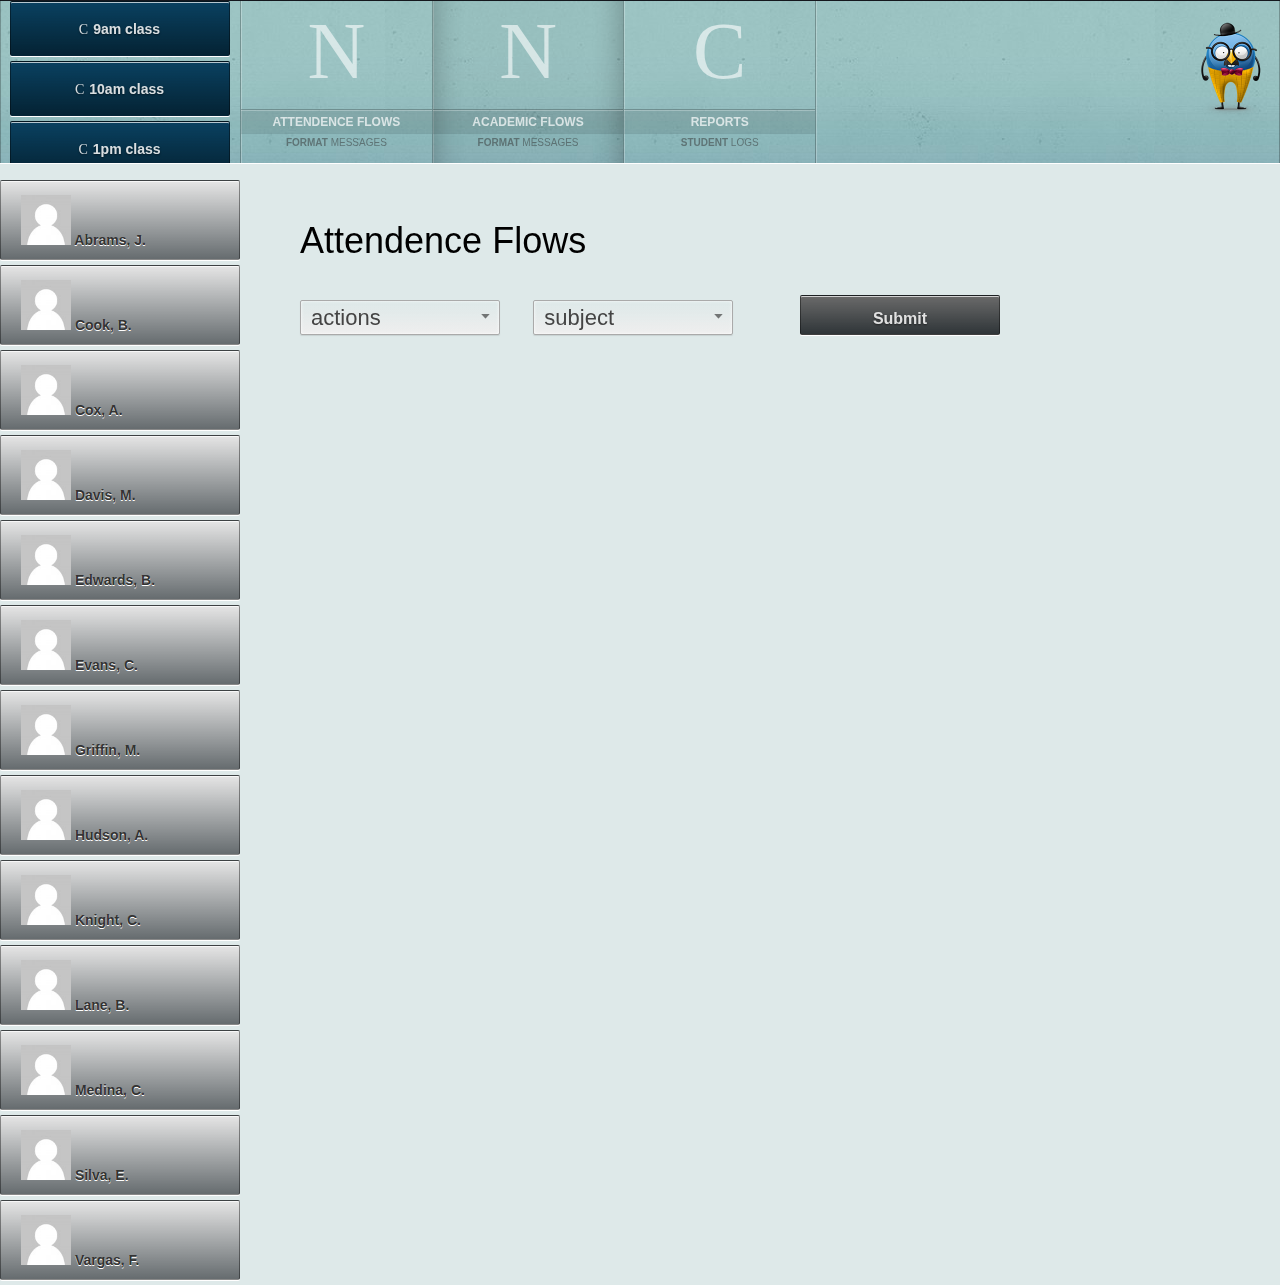
<file: html/index.html>
<!DOCTYPE html>
<html lang="en">
<head>
	<meta charset="utf-8">
	<meta name="viewport" content="user-scalable=no, initial-scale = 1, minimum-scale = 1, maximum-scale = 1, width=device-width" />
	<meta name="apple-mobile-web-app-capable" content="yes" />
	<meta name="apple-mobile-web-app-status-bar-style" content="black" />
	<title>Teacher's Mark</title>
	<link rel="stylesheet" href="static/stylesheets/app.css">
	<script src="static/scripts/library.js"></script>
	<script src="static/scripts/app.js"></script>
	<script src="static/scripts/initialize.js"></script>
	<script src="static/scripts/underscore-min.js"></script>


	<!-- Begin SpeakPipe code -->
	<script type="text/javascript">
	(function(d){
	var app = d.createElement('script'); app.type = 'text/javascript'; app.async = true;
	var pt = ('https:' == document.location.protocol ? 'https://' : 'http://');
	app.src = pt + 'www.speakpipe.com/loader/uzk8uhyehyk7m2c3dzzhcys0uqm6dxzb.js'; 
	var s = d.getElementsByTagName('script')[0]; s.parentNode.insertBefore(app, s);
	})(document);
	</script>
	<!-- End SpeakPipe code -->
</head>
<body class="">

	<div id="stream">
		
		<div class="con">
			
			<ul id="classes" class="tile sublist">
				<li><button class="adrift glyph write">9am class</button></li>
				<li><button class="adrift glyph write">10am class</button></li>
				<li><button class="adrift glyph write">1pm class</button></li>
				<li><button class="adrift glyph write">2pm class</button></li>
				<li><button class="adrift glyph write">3pm class</button></li>
			</ul>
			<a class="tile" id="recent">
				<span class="vector">N</span>
				<span class="title"><strong>Attendence Flows</strong></span>
				<span class="desc"><strong>Format</strong> messages</span>
			</a>
			<a class="tile" href="./academic.html" id="recent">
				<span class="vector">N</span>
				<span class="title"><strong>Academic Flows</strong></span>
				<span class="desc"><strong>Format</strong> messages</span>
			</a>
			<a class="tile" href="./montage/home.html">
				<span class="vector">C</span>
				<span class="title"><strong>Reports</strong></span>
				<span class="desc"><strong>Student</strong> logs</span>
			</a>
			<div>
				<img src="static/images/BlueBird1.png" alt="help" width="100" align="right">
			</div>
		</div>
	</div>
	
		<ul id="students">
			<li><button class="white"><img src="static/images/genericPic.png" width="50"> Abrams, J.</button></li>
			<li><button class="white"><img src="static/images/genericPic.png" width="50"> Cook, B.</button></li>
			<li><button class="white"><img src="static/images/genericPic.png" width="50"> Cox, A.</button></li>
				<li><button class="white"><img src="static/images/genericPic.png" width="50"> Davis, M.</button></li>
				<li><button class="white"><img src="static/images/genericPic.png" width="50"> Edwards, B.</button></li>
				<li><button class="white"><img src="static/images/genericPic.png" width="50"> Evans, C.</button></li>
				<li><button class="white"><img src="static/images/genericPic.png" width="50"> Griffin, M.</button></li>
				<li><button class="white"><img src="static/images/genericPic.png" width="50"> Hudson, A.</button></li>
				<li><button class="white"><img src="static/images/genericPic.png" width="50"> Knight, C.</button></li>
				<li><button class="white"><img src="static/images/genericPic.png" width="50"> Lane, B.</button></li>
				<li><button class="white"><img src="static/images/genericPic.png" width="50"> Medina, C.</button></li>
				<li><button class="white"><img src="static/images/genericPic.png" width="50"> Silva, E.</button></li>
				<li><button class="white"><img src="static/images/genericPic.png" width="50"> Vargas, F.</button></li>
		</ul>
		<div style="position:fixed;top:220px; left:300px; z-index:1000; font-size:36px;">Attendence Flows</div>
		<div style="position:fixed;top:300px; left:300px; z-index:1000;">

		<div style="display:inline-block;width:200px;">
			<select>
				<option>actions</option>
				<option>was early to</option>
				<option>was on time for</option>
				<option>was tardy to</option>
				<option>walked out on</option>
			</select>
		</div>
		<div style="display:inline-block;width:200px;position:relative; left: 30px;">
			<select>
				<option>subject</option>
				<option>class</option>
				<option>test</option>
				<option>group</option>
				<option>extra curricular performance</option>
			</select>
		</div>
		</div>
		<button id="sendMark" class="grey">Submit</button>
		</div>
	
	<div id="footer">
		<div class="con">
			<h4>Teacher's Mark <span class="feather animated fadeIn">Feather</span> <span class="theme">Easing student tracking for teachers and parents.</span></h4>
		</div>
	</div>
</body>
</html>
</file>
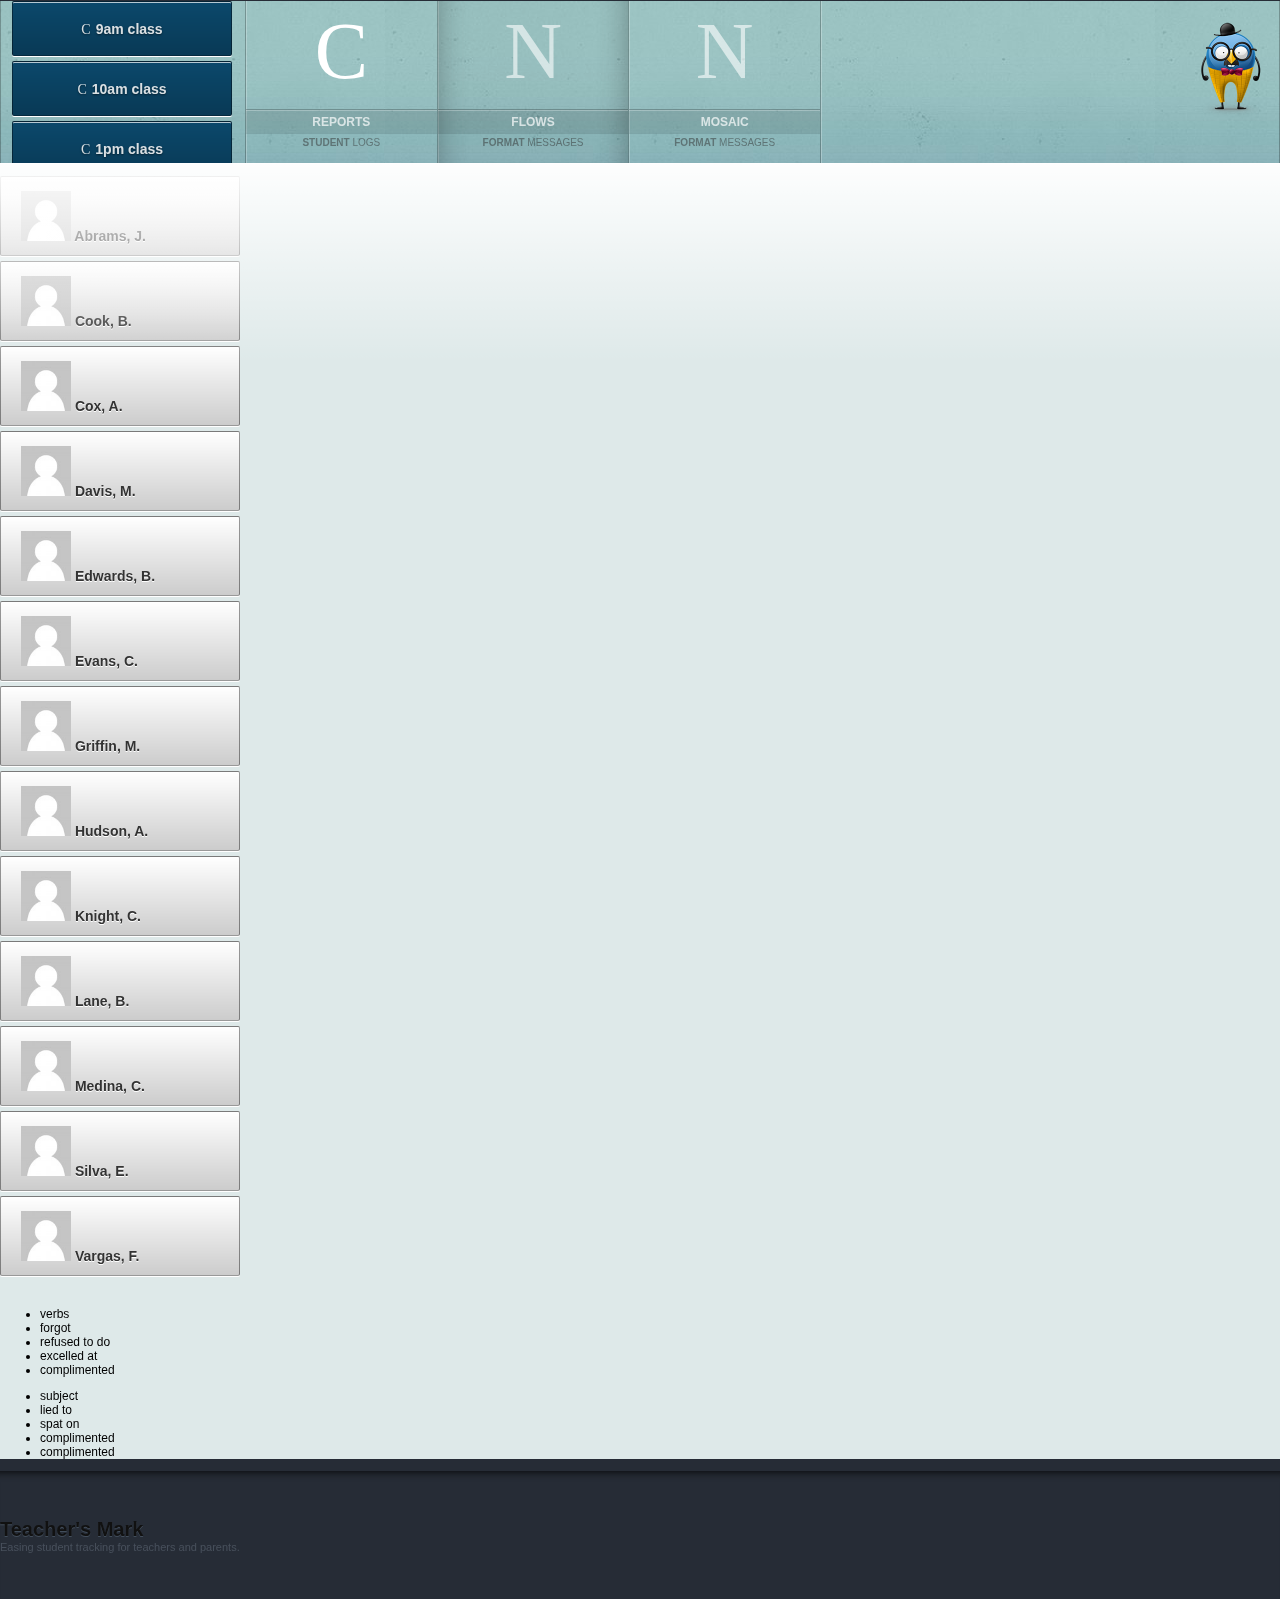
<file: html/montage/static/demo/inbloom/html/index.html>
<!DOCTYPE html>
<html lang="en">
<head>
	<meta charset="utf-8">
	<meta name="viewport" content="user-scalable=no, initial-scale = 1, minimum-scale = 1, maximum-scale = 1, width=device-width" />
	<meta name="apple-mobile-web-app-capable" content="yes" />
	<meta name="apple-mobile-web-app-status-bar-style" content="black" />
	<title>Teacher's Mark</title>
	<link rel="stylesheet" href="static/stylesheets/app.css">
	<script src="static/scripts/library.js"></script>
	<script src="static/scripts/app.js"></script>
	<script src="static/scripts/initialize.js"></script>
	<script src="static/scripts/underscore-min.js"></script>


	<!-- Begin SpeakPipe code -->
	<script type="text/javascript">
	(function(d){
	var app = d.createElement('script'); app.type = 'text/javascript'; app.async = true;
	var pt = ('https:' == document.location.protocol ? 'https://' : 'http://');
	app.src = pt + 'www.speakpipe.com/loader/uzk8uhyehyk7m2c3dzzhcys0uqm6dxzb.js'; 
	var s = d.getElementsByTagName('script')[0]; s.parentNode.insertBefore(app, s);
	})(document);
	</script>
	<!-- End SpeakPipe code -->
</head>
<body class="">

	<div id="stream">
		
		<div class="con">
			
			<ul id="classes" class="tile sublist">
				<li><button class="adrift glyph write">9am class</button></li>
				<li><button class="adrift glyph write">10am class</button></li>
				<li><button class="adrift glyph write">1pm class</button></li>
				<li><button class="adrift glyph write">2pm class</button></li>
				<li><button class="adrift glyph write">3pm class</button></li>
			</ul>

			<a class="tile" id="article">
				<span class="vector">C</span>
				<span class="title"><strong>Reports</strong></span>
				<span class="desc"><strong>Student</strong> logs</span>
			</a>
			<a class="tile" href="#location" id="recent">
				<span class="vector">N</span>
				<span class="title"><strong>Flows</strong></span>
				<span class="desc"><strong>Format</strong> messages</span>
			</a>
			<a class="tile" href="#montage.html" id="recent">
				<span class="vector">N</span>
				<span class="title"><strong>Mosaic</strong></span>
				<span class="desc"><strong>Format</strong> messages</span>
			</a>
			<div>
				<img src="static/images/BlueBird1.png" alt="help" width="100" align="right">
			</div>
		</div>
	</div>
	<div id="dashboard">
		<ul id="students">
			<li><button class="white"><img src="static/images/genericPic.png" width="50"> Abrams, J.</button></li>
			<li><button class="white"><img src="static/images/genericPic.png" width="50"> Cook, B.</button></li>
			<li><button class="white"><img src="static/images/genericPic.png" width="50"> Cox, A.</button></li>
				<li><button class="white"><img src="static/images/genericPic.png" width="50"> Davis, M.</button></li>
				<li><button class="white"><img src="static/images/genericPic.png" width="50"> Edwards, B.</button></li>
				<li><button class="white"><img src="static/images/genericPic.png" width="50"> Evans, C.</button></li>
				<li><button class="white"><img src="static/images/genericPic.png" width="50"> Griffin, M.</button></li>
				<li><button class="white"><img src="static/images/genericPic.png" width="50"> Hudson, A.</button></li>
				<li><button class="white"><img src="static/images/genericPic.png" width="50"> Knight, C.</button></li>
				<li><button class="white"><img src="static/images/genericPic.png" width="50"> Lane, B.</button></li>
				<li><button class="white"><img src="static/images/genericPic.png" width="50"> Medina, C.</button></li>
				<li><button class="white"><img src="static/images/genericPic.png" width="50"> Silva, E.</button></li>
				<li><button class="white"><img src="static/images/genericPic.png" width="50"> Vargas, F.</button></li>
		</ul>
		<ul class="option">
			<li>verbs</li>
			<li>forgot</li>
			<li>refused to do</li>
			<li>excelled at</li>
			<li>complimented</li>
		</ul>
		<ul class="option">
			<li>subject</li>
			<li>lied to</li>
			<li>spat on</li>
			<li>complimented</li>
			<li>complimented</li>
		</ul>
	</div>
	<div id="footer">
		<div class="con">
			<h4>Teacher's Mark <span class="feather animated fadeIn">Feather</span> <span class="theme">Easing student tracking for teachers and parents.</span></h4>
		</div>
	</div>
</body>
</html>
</file>
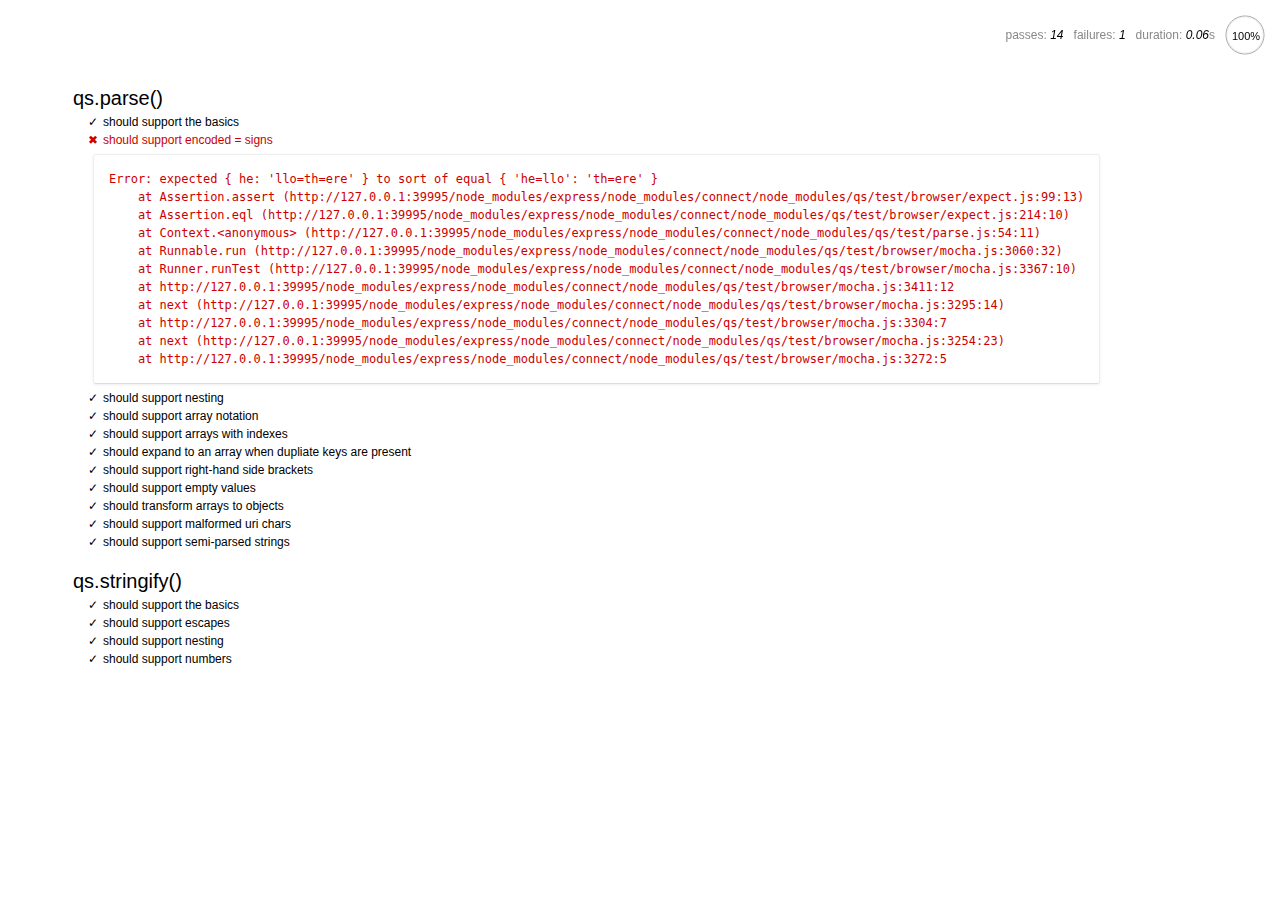
<file: node_modules/express/node_modules/connect/node_modules/qs/test/browser/index.html>
<html>
  <head>
    <title>Mocha</title>
    <meta http-equiv="Content-Type" content="text/html; charset=UTF-8">
    <link rel="stylesheet" href="mocha.css" />
    <script src="jquery.js" type="text/javascript"></script>
    <script src="expect.js"></script>
    <script src="mocha.js"></script>
    <script>mocha.setup('bdd')</script>
    <script src="qs.js"></script>
    <script src="../parse.js"></script>
    <script src="../stringify.js"></script>
    <script>onload = mocha.run;</script>
  </head>
  <body>
    <div id="mocha"></div>
  </body>
</html>
</file>
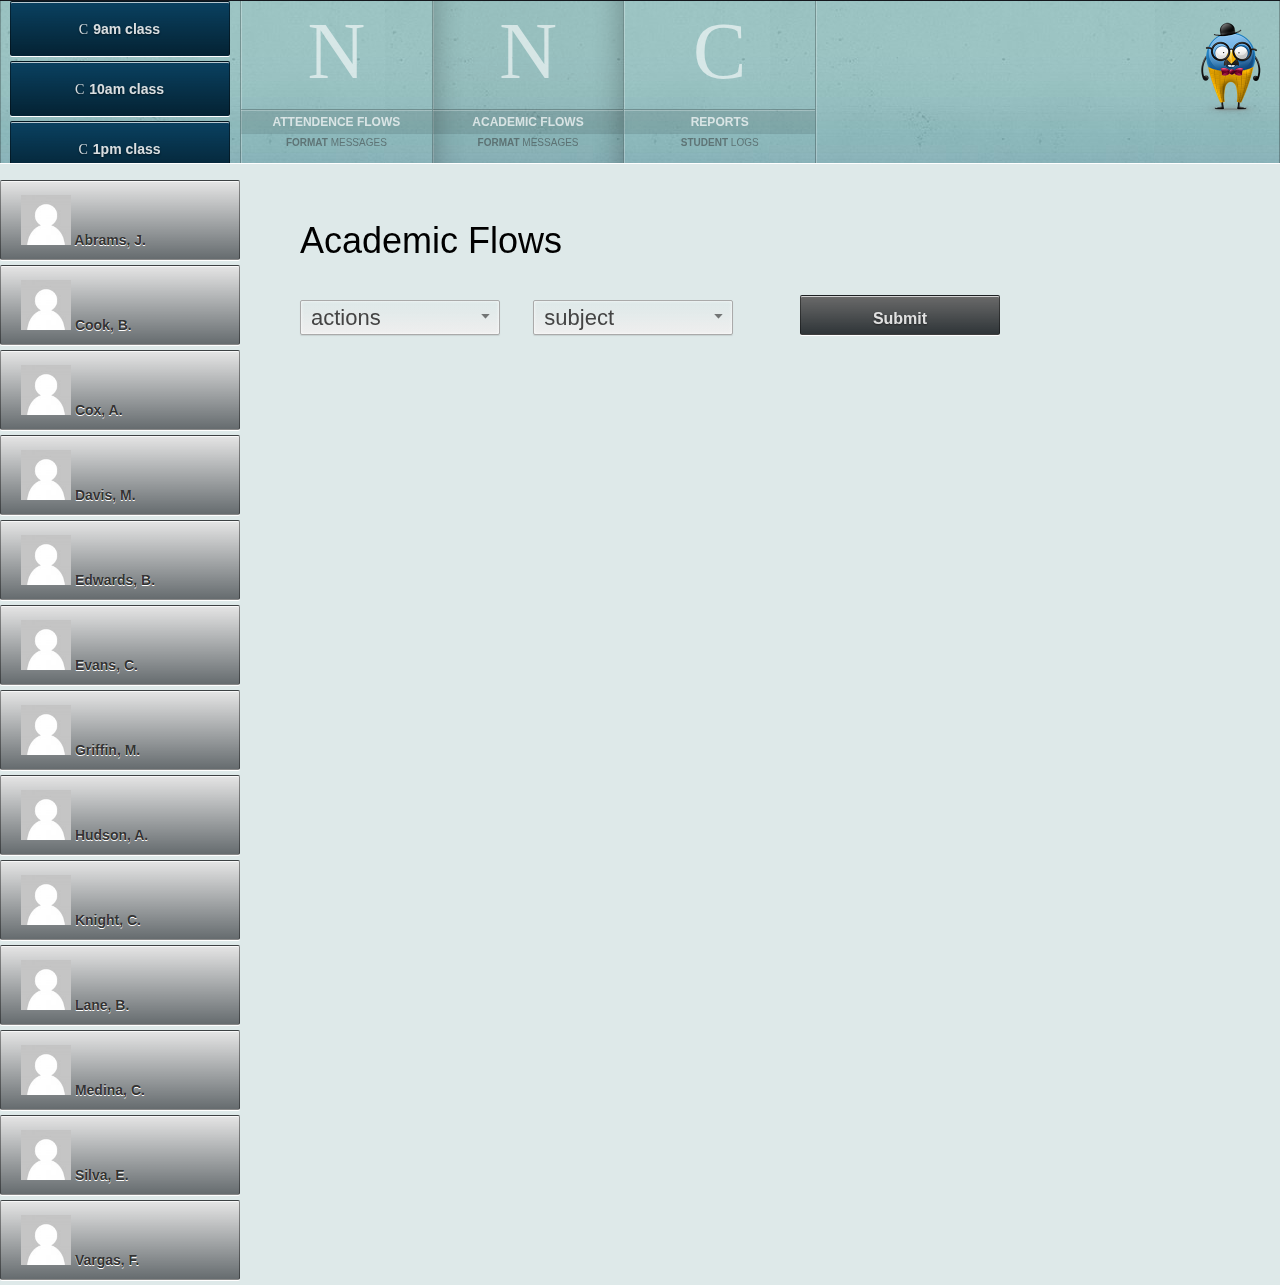
<file: html/academic.html>
<!DOCTYPE html>
<html lang="en">
<head>
	<meta charset="utf-8">
	<meta name="viewport" content="user-scalable=no, initial-scale = 1, minimum-scale = 1, maximum-scale = 1, width=device-width" />
	<meta name="apple-mobile-web-app-capable" content="yes" />
	<meta name="apple-mobile-web-app-status-bar-style" content="black" />
	<title>Teacher's Mark</title>
	<link rel="stylesheet" href="static/stylesheets/app.css">
	<script src="static/scripts/library.js"></script>
	<script src="static/scripts/app.js"></script>
	<script src="static/scripts/initialize.js"></script>
	<script src="static/scripts/underscore-min.js"></script>


	<!-- Begin SpeakPipe code -->
	<script type="text/javascript">
	(function(d){
	var app = d.createElement('script'); app.type = 'text/javascript'; app.async = true;
	var pt = ('https:' == document.location.protocol ? 'https://' : 'http://');
	app.src = pt + 'www.speakpipe.com/loader/uzk8uhyehyk7m2c3dzzhcys0uqm6dxzb.js'; 
	var s = d.getElementsByTagName('script')[0]; s.parentNode.insertBefore(app, s);
	})(document);
	</script>
	<!-- End SpeakPipe code -->
</head>
<body class="">

	<div id="stream">
		
		<div class="con">
			
			<ul id="classes" class="tile sublist">
				<li><button class="adrift glyph write">9am class</button></li>
				<li><button class="adrift glyph write">10am class</button></li>
				<li><button class="adrift glyph write">1pm class</button></li>
				<li><button class="adrift glyph write">2pm class</button></li>
				<li><button class="adrift glyph write">3pm class</button></li>
			</ul>

			<a class="tile" href="./index.html" id="recent">
				<span class="vector">N</span>
				<span class="title"><strong>Attendence Flows</strong></span>
				<span class="desc"><strong>Format</strong> messages</span>
			</a>
			<a class="tile" id="recent">
				<span class="vector">N</span>
				<span class="title"><strong>Academic Flows</strong></span>
				<span class="desc"><strong>Format</strong> messages</span>
			</a>
			<a class="tile" href="./montage/home.html">
				<span class="vector">C</span>
				<span class="title"><strong>Reports</strong></span>
				<span class="desc"><strong>Student</strong> logs</span>
			</a>
			<div>
				<img src="static/images/BlueBird1.png" alt="help" width="100" align="right">
			</div>
		</div>
	</div>
	
		<ul id="students">
			<li><button class="white"><img src="static/images/genericPic.png" width="50"> Abrams, J.</button></li>
			<li><button class="white"><img src="static/images/genericPic.png" width="50"> Cook, B.</button></li>
			<li><button class="white"><img src="static/images/genericPic.png" width="50"> Cox, A.</button></li>
				<li><button class="white"><img src="static/images/genericPic.png" width="50"> Davis, M.</button></li>
				<li><button class="white"><img src="static/images/genericPic.png" width="50"> Edwards, B.</button></li>
				<li><button class="white"><img src="static/images/genericPic.png" width="50"> Evans, C.</button></li>
				<li><button class="white"><img src="static/images/genericPic.png" width="50"> Griffin, M.</button></li>
				<li><button class="white"><img src="static/images/genericPic.png" width="50"> Hudson, A.</button></li>
				<li><button class="white"><img src="static/images/genericPic.png" width="50"> Knight, C.</button></li>
				<li><button class="white"><img src="static/images/genericPic.png" width="50"> Lane, B.</button></li>
				<li><button class="white"><img src="static/images/genericPic.png" width="50"> Medina, C.</button></li>
				<li><button class="white"><img src="static/images/genericPic.png" width="50"> Silva, E.</button></li>
				<li><button class="white"><img src="static/images/genericPic.png" width="50"> Vargas, F.</button></li>
		</ul>
		<div style="position:fixed;top:220px; left:300px; z-index:1000; font-size:36px;">Academic Flows</div>
		<div style="position:fixed;top:300px; left:300px; z-index:1000;">		
		<div style="display:inline-block;width:200px;">
			<select>
				<option>actions</option>
				<option>failed</option>
				<option>passed</option>
				<option>got a perfect score on</option>
				
			</select>
		</div>
		<div style="display:inline-block;width:200px;position:relative; left: 30px;">
			<select>
				<option>subject</option>
				<option>weekly quiz</option>
				<option>presentation 1</option>
				<option>presentation 2</option>
				<option>final test</option>
			</select>
		</div>
		</div>
		<button id="sendMark" class="grey">Submit</button>
		</div>
	
	<div id="footer">
		<div class="con">
			<h4>Teacher's Mark <span class="feather animated fadeIn">Feather</span> <span class="theme">Easing student tracking for teachers and parents.</span></h4>
		</div>
	</div>
</body>
</html>
</file>
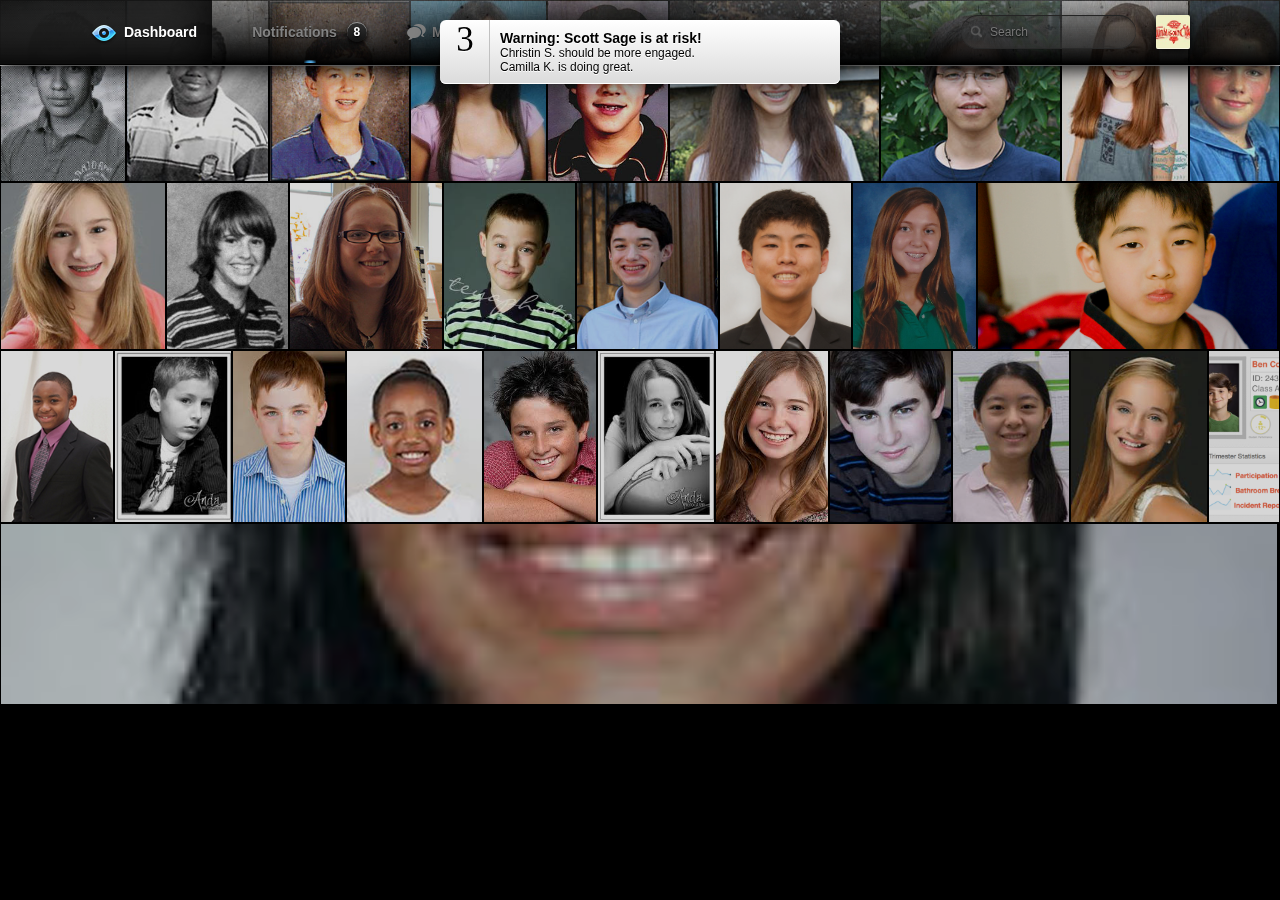
<file: html/montage/home.html>
<!DOCTYPE html>
<html lang="en">
<head>
	<meta charset="utf-8">
	<meta name="viewport" content="user-scalable=no, initial-scale = 1, minimum-scale = 1, maximum-scale = 1, width=device-width" />
	<meta name="apple-mobile-web-app-capable" content="yes" />
	<meta name="apple-mobile-web-app-status-bar-style" content="black" />
	<title>Dashboard</title>
	<link rel="stylesheet" href="static/stylesheets/app.css">
	<script src="static/scripts/library.js"></script>
	<script src="static/scripts/app.js"></script>
	<script src="static/scripts/initialize.js"></script>
</head>
<body class="">
	<div id="header">
		<ul class="con">
			<li class="dashboard">
				<a href="#home">Dashboard</a>
			</li>
			<li class="count indicator">
				<span data-count="8">Notifications</span>
				<ul>
					<li>
						<a href="static/demo/ajax.html" data-modal>
							<h4>Jens Alba</h4>
							<p>Lorem ipsum dolor sit imet smd ddm lksdm lkdsm</p>
						</a>
					</li>
					<li>
						<a href="static/demo/ajax.html" data-modal>
							<h4>Jens Alba</h4>
							<p>Lorem ipsum dolor sit imet smd ddm lksdm lkdsm</p>
						</a>
					</li>
					<li>
						<a href="static/demo/ajax.html" data-modal>
							<h4>Jens Alba</h4>
							<p>Lorem ipsum dolor sit imet smd ddm lksdm lkdsm</p>
						</a>
					</li>
					<li>
						<a href="static/demo/ajax.html" data-modal>
							<h4>Jens Alba</h4>
							<p>Lorem ipsum dolor sit imet smd ddm lksdm lkdsm</p>
						</a>
					</li>
					<li>
						<a href="static/demo/ajax.html" data-modal>
							<h4>Jens Alba</h4>
							<p>Lorem ipsum dolor sit imet smd ddm lksdm lkdsm</p>
						</a>
					</li>
					<li>
						<a href="static/demo/ajax.html" data-modal>
							<h4>Jens Alba</h4>
							<p>Lorem ipsum dolor sit imet smd ddm lksdm lkdsm</p>
						</a>
					</li>
				</ul>
			</li>
			<li class="messages">
				<span>Messages</span>
				<ul>
					<li class="unread">
						<a href="static/demo/ajax.html" data-modal>
							<img class="avatar" src="static/demo/avatar.jpg" alt="avatar" />
							<h4>Jens Alba</h4>
							<p>Lorem ipsum dolor sit imet smd ddm lksdm lkdsm</p>
						</a>
					</li>
					<li>
						<a href="static/demo/ajax.html" data-modal>
							<img class="avatar" src="static/demo/boy_avatar.jpg" alt="avatar" />
							<h4>Jens Alba</h4>
							<p>Lorem ipsum dolor sit imet smd ddm lksdm lkdsm</p>
						</a>
					</li>
					<li>
						<a href="static/demo/ajax.html" data-modal>
							<img class="avatar" src="static/demo/avatar92.jpg" alt="avatar" />
							<h4>Jens Alba</h4>
							<p>Lorem ipsum dolor sit imet smd ddm lksdm lkdsm</p>
						</a>
					</li>
				</ul>
			</li>
			<li class="avatar">
				<img src="static/demo/avatar.jpg" alt="avatar" />
				<ul>
					<li>
						<a href="#">
							<h4>Jacques Alba</h4>
							<p>Edit your profile</p>
						</a>
					</li>
					<li>
						<a href="#">
							<h4>Sign out</h4>
							<p>Leave the demo and return to the sign in screen</p>
						</a>
					</li>
				</ul>
			</li>
			<li class="search">
				<input type="text" placeholder="Search" />
				<ul>
					<li>
						<a href="#">
							<h4>Jens Alba</h4>
							<p>Lorem ipsum dolor sit imet smd ddm lksdm lkdsm</p>
						</a>
					</li>
					<li>
						<a href="#">
							<h4>Jens Alba</h4>
							<p>Lorem ipsum dolor sit imet smd ddm lksdm lkdsm</p>
						</a>
					</li>
					<li>
						<a href="#">
							<h4>Jens Alba</h4>
							<p>Lorem ipsum dolor sit imet smd ddm lksdm lkdsm</p>
						</a>
					</li>
				</ul>
			</li>
		</ul>
	</div>
	<div id="stream">
		<div class="con">
			<div class="tile" id="hello">
				<h2><span>Hi,</span> Jacques</h2>
				<p>You last visited <strong>two hours</strong> ago</p>
				<ul class="nav">
					<li>
						<a href="#home">*</a>
					</li>
					<li>
						<a href="#icons">8</a>
					</li>
					<li>
						<a href="#ui">&amp;</a>
					</li>
					<li>
						<a href="#more" data-reveal>v</a>
					</li>
				</ul>
			</div>

			<a class="tile" id="article">
				<span class="vector">C</span>
				<span class="title"><strong>New</strong> article</span>
				<span class="desc"><strong>Text</strong> editor</span>
			</a>
			<a class="tile" href="#ui" id="elements">
				<span class="vector">&amp;</span>
				<span class="title"><strong>UI</strong> elements</span>
				<span class="desc"><strong>Simply</strong> everything</span>
			</a>
			<a class="tile" id="comment">
				<span class="vector count" href="#montage" data-count="7">2</span>
				<span class="title"><strong>Photo</strong> montage</span>
				<span class="desc"><strong>Beautiful </strong> gallery</span>
			</a>
			<a class="tile" href="#iphone" id="mobile">
				<span class="vector">J</span>
				<span class="title"><strong>iPhone</strong> app</span>
				<span class="desc"><strong>Fast</strong> and fluid</span>
			</a>
			<a class="tile" href="#location" id="recent">
				<span class="vector">N</span>
				<span class="title"><strong>Location</strong> sandbox</span>
				<span class="desc"><strong>Google Maps</strong> API</span>
			</a>
			
			
			<ul id="more" class="icons">
				<li>
					<ul>
						<li class="iphone"><a href="#iphone">iPhone app</a></li>
						<li class="chart"><a id="charts_init" href="#charts">Charts</a></li>
						<li class="down"><a href="#sample">Sample page</a></li>
					</ul>
				</li>
				<li>
					<ul>
						<li class="warning"><a href="#errors">Error pages</a></li>
						<li class="taging"><a href="#docs">Docs</a></li>
						<li class="blank-star"><a href="#alerts">Notifications</a></li>
					</ul>
				</li>
				
			</ul>
			
		</div>
	</div>
	<div id="dashboard">
		<div class="scroll con">
			<div class="section current" title="Home" id="home">
				<div class="row widgets">
					<div id="orbiting" class="col thirty pin">
						<div class="content">
							<div class="heading">
								<h4><span>Right</span> now?</h4>
								<span>Realtime analytics (demo only)</span>
							</div>
							<div class="wrapper">
								<ul class="orbit-chart animated flipInX">
									<li class="one"><span><a href="#"></a></span></li>
									<li class="two"><span><a href="#"></a></span></li>
									<li class="three"><span><a href="#"></a></span></li>
									<li class="four"><span><a href="#"></a></span></li>
								</ul>
							</div>
						</div>
					</div>
					<div id="graph" class="col thirty">
						<div class="content">
							<div class="heading">
								<h4><span>Past</span> week</h4>
								<span>Realtime analytics (demo only)</span>
							</div>
							<div class="wrapper padding">
								<div id="chart1"></div>
							</div>
						</div>
					</div>
					<div id="tasks" class="col fourty last">
						<div class="content">
							<div class="heading">
								<h4><span>To-do</span> list</h4>
								<span>There's a third dimension</span>
							</div>
							<div class="wrapper" style="left: 1px; right: 1px; top: 141px; bottom: 0px;">
								<ul>
									<li class="layer">
										<ul>
											<li class="todo unchecked">Clean up site structure</li>
											<li>The Alternative Dimension</li>
										</ul>
									</li>
									<li class="layer">
										<ul>
											<li class="todo checked">Create something useful and pretty</li>
											<li>Layer 2</li>
										</ul>
									</li>
									<li class="layer">
										<ul>
											<li class="todo unchecked">Laugh of a Norwegian</li>
											<li>Layer 2</li>
										</ul>
									</li>
									<li class="layer">
										<ul>
											<li class="todo unchecked">Make Pastel fantastic</li>
											<li>Layer 2</li>
										</ul>
									</li>
									<li class="layer">
										<ul>
											<li class="todo checked">Integrate all the charts</li>
											<li>Layer 2</li>
										</ul>
									</li>									
								</ul>
							</div>
						</div>
					</div>
				</div>	
			</div>
			<div class="section" title="Sample page" id="sample">
				<span class="gradicon">H</span>
			</div>
			<div class="section padding" title="Icons" id="icons">
				<div class="container border">
					<div class="column">
						<div class="icons">
							<span>`</span>
							<span>0</span>
							<span>1</span>
							<span>2</span>
							<span>3</span>
							<span>4</span>
							<span>5</span>
							<span>6</span>
							<span>7</span>
							<span>8</span>
							<span>9</span>
							<span>a</span>
							<span>b</span>																									
						</div>
						<div class="icons">
							<span>C</span>
							<span>D</span>
							<span>E</span>
							<span>F</span>
							<span>G</span>
							<span>H</span>
							<span>I</span>
							<span>J</span>
							<span>K</span>
							<span>L</span>
							<span>M</span>
							<span>N</span>
							<span>O</span>																									
						</div>
						<div class="icons">
							<span>P</span>
							<span>Q</span>
							<span>R</span>
							<span>S</span>
							<span>T</span>
							<span>U</span>
							<span>V</span>
							<span>W</span>
							<span>X</span>
							<span>Y</span>
							<span>Z</span>
							<span>@</span>
							<span>!</span>																									
						</div>
						<div class="icons">
							<span>#</span>
							<span>$</span>
							<span>%</span>
							<span>&amp;</span>
							<span>'</span>
							<span>(</span>
							<span>)</span>
							<span>*</span>
							<span>+</span>
							<span>,</span>
							<span>-</span>
							<span>.</span>
							<span>/</span>																									
						</div>
						<div class="icons">
							<span>p</span>
							<span>q</span>
							<span>r</span>
							<span>s</span>
							<span>t</span>
							<span>u</span>
							<span>v</span>
							<span>w</span>
							<span>x</span>
							<span>y</span>
							<span>z</span>
							<span>A</span>
							<span>B</span>																									
						</div>
						<div class="icons">
							<span>c</span>
							<span>d</span>
							<span>e</span>
							<span>f</span>
							<span>g</span>
							<span>h</span>
							<span>i</span>
							<span>j</span>
							<span>k</span>
							<span>l</span>
							<span>m</span>
							<span>n</span>
							<span>o</span>																									
						</div>
						<div class="icons">
							<span>"</span>
							<span>:</span>
							<span>;</span>
							<span>&lt;</span>
							<span>=</span>
							<span>&gt;</span>
							<span>?</span>
							<span>[</span>
							<span>]</span>
							<span>\</span>
							<span>{</span>
							<span>}</span>
							<span>|</span>																								
						</div>
					</div>
					<div class="column right">
						<div id="big">
							<span class="icon">C</span>
							<span class="character">Character: <strong>C</strong></span>
						</div>
					</div>
				</div>
				
				
			</div>
			<div class="section padding" title="Charts" id="charts">
				<ul class="tabs">
					<li class="current">
						<a href="#linear">Linear</a>
					</li>
					<li>
						<a href="#pie">Pie</a>
					</li>
					<li>
						<a href="#percentile">Percentiles</a>
					</li>
					<li>
						<a href="#orbit">Orbit</a>
					</li>
				</ul>
				<div class="tabs">
					<div id="linear" class="tab">
						<div class="container">
							<div class="col_7 alpha">
								<div id="chart_linear" style="width:100%;height:350px;"></div>
							</div>
							<div class="col_5 omega">
								<div id="small_chart" style="width:100%; height: 350px;"></div>							
							</div>
						</div>
						<div id="chart_linear_stack" style="width:100%;height:350px;"></div>
						
						
					</div>
					<div id="pie" class="tab">
						<div class="container">
							<div class="col_6 alpha">
								<div id="pie_chart" style="height: 300px; width: 370px;"></div>
							</div>
							<div class="col_6 omega">
								<div id="donut" style="height: 300px; width: 370px;"></div>
							</div>
						</div>
						
						
					</div>
					
					<div id="percentile" class="tab">
						<div id="percentiles" style="width: 100%; height: 500px"></div>
					</div>
					
					<div id="orbit" class="tab">
						<div class="container">
							<div class="col_4 alpha">
								<div id="orbit_1"></div>
							</div>
							<div class="col_4">
								<div id="orbit_2"></div>
							</div>
							<div class="col_4 omega">
								<div id="orbit_3"></div>
							</div>
						</div>
						
					
					</div>
					
				</div>
			</div>
			<div class="section padding" title="Documentation" id="docs">
				<ul class="tabs">
					<li class="current">
						<a href="#introduction">Introduction</a>
					</li>
					<li>
						<a href="#docs_getting_started">Getting started</a>
					</li>
					<li>
						<a href="#docs_navigation">Navigation</a>
					</li>
					<li>
						<a href="#docs_grid_layout_carton">Layout, Grid &amp; Cartons</a>
					</li>
					<li>
						<a href="#docs_welcome_screen">Welcome screen</a>
					</li>
					<li>
						<a href="#docs_themes">Themes</a>
					</li>
					<li>
						<a href="#docs_ui">UI elements</a>
					</li>
					<li>
						<a href="#docs_cache">Update System</a>
					</li>
					<li>
						<a href="#docs_notifications">Notifications</a>
					</li>
					<li>
						<a href="#docs_modals">Modals</a>
					</li>
					<li>
						<a href="#docs_tooltips">Tooltips</a>
					</li>
					<li>
						<a href="#docs_animations">Animations</a>
					</li>
					<li>
						<a href="#docs_charts">Charts</a>
					</li>
					<li>
						<a href="#docs_editor">Editor</a>
					</li>
					<li>
						<a href="#docs_gallery">Gallery</a>
					</li>
					<li>
						<a href="#docs_icons">Icons</a>
					</li>
					<li>
						<a href="#docs_tables">Tables</a>
					</li>
					<li>
						<a href="#docs_error_pages">Error pages</a>
					</li>
					<li>
						<a href="#docs_location">Maps &amp; Location</a>
					</li>
					<li>
						<a href="#docs_iphone_app">iPhone web app</a>
					</li>
					<li>
						<a href="#docs_license">Licenses &amp; Attributions</a>
					</li>
					
				</ul>
				<div class="tabs">
					<div id="introduction" class="tab">
						<h1>Introduction</h1>
						<p>Pastel is filled with features. By time it would probably be possible to figure anything out by looking at the included demo - that's just not very user friendly. For that reason I decided to write some thorough documentation - which can be read on this page. If you decide to purchase Pastel, all documentation will be available as separate Markdown files too.</p>
						<p>If you are having trouble with some aspects and don't think the documentation answers them clearly, don't hesitate contacting me. But please at least skim the included documentation, it's written for you!</p>
					</div>
					<div id="docs_getting_started" class="tab"></div>
					<div id="docs_navigation" class="tab"></div>
					<div id="docs_grid_layout_carton" class="tab"></div>
					<div id="docs_welcome_screen" class="tab"></div>
					<div id="docs_themes" class="tab"></div>
					<div id="docs_ui" class="tab"></div>
					<div id="docs_notifications" class="tab"></div>
					<div id="docs_tooltips" class="tab"></div>
					<div id="docs_modals" class="tab"></div>
					<div id="docs_error_pages" class="tab"></div>
					<div id="docs_license" class="tab"></div>
					<div id="docs_animations" class="tab"></div>
					<div id="docs_icons" class="tab"></div>
					<div id="docs_editor" class="tab"></div>
					<div id="docs_tables" class="tab"></div>
					<div id="docs_gallery" class="tab"></div>
					<div id="docs_location" class="tab"></div>
					<div id="docs_charts" class="tab"></div>
					<div id="docs_iphone_app" class="tab"></div>
					<div id="docs_cache" class="tab"></div>
				</div>
			</div>
			<div class="section" title="Error Pages" id="errors">
					<button class="lightgrey" data-function="standard"><strong>Standard</strong> error</button>
					<button class="grey" data-function="black">Error with <strong>black</strong> theme</button>
					<button class="red" data-function="rose">Error with <strong>rose</strong> theme</button>
					<button class="darkgrey" data-function="white">Error with <strong>white</strong> particles</button>
					<button class="noir" data-function="icon">Error with another <strong>icon</strong></button>
			</div>
			<div class="section" title="Notifications" id="alerts">
				<button class="submarine" data-function="standard"><strong>Standard</strong> notification</button>
				<button class="dust" data-function="time">Notification with <strong>time</strong></button>
				<button class="rust" data-function="timeout">Notification with <strong>timeout</strong></button>
				<button class="cheese" data-function="callback">Notification with <strong>callback function</strong></button>
				<button class="prettybaby" data-function="border">Notification with <strong>borderless</strong> image</button>
				<button class="prettybaby" data-function="fill">Notification with image <strong>fill</strong></button>		
				<button class="prettybaby" data-function="icon">Notification with vector <strong>icon</strong></button>
				<button class="prettybaby" data-function="error"><strong>Error</strong> notification</button>
			</div>
			<div class="section padding" title="Location" id="location">
				<ul class="tabs">
					<li>
						<a class="mapdemo" href="#currentlocation">Current location</a>
					</li>
					<li>
						<a class="mapdemo" href="#roadmap">Roadmap</a>
					</li>
					<li>
						<a class="mapdemo" href="#satellite">Satellite</a>
					</li>
					<li>
						<a class="mapdemo" href="#hybrid">Hybrid</a>
					</li>
					<li class="current">
						<a href="#mapmodals">Modals</a>
					</li>
				</ul>
				<div class="tabs">
					<div id="currentlocation" class="tab map-con">Current location</div>
					<div id="roadmap" class="tab map-con">Roadmap</div>
					<div id="satellite" class="tab map-con">Satellite</div>
					<div id="hybrid" class="tab map-con">Hybrid</div>
					<div id="mapmodals" class="tab">
						<button class="sea" data-function="standard"><strong>Standard</strong> map modal</button>
						<button class="green" data-function="roadmap"><strong>Roadmap</strong> modal</button>
						<button class="sail" data-function="current"><strong>Current location</strong> modal</button>
						<button class="adrift" data-function="custom"><strong>Custom</strong> map modal</button>
					</div>
				</div>
			</div>
			<div class="section padding" title="Text" id="text">
				<div class="carton container border">
					<div id="editor-textarea" class="column">
					</div>
					<div id="editor-preview" class="column right"></div>
				</div>
			</div>
			<div class="section padding" title="User Interface" id="ui">
				<ul class="tabs">
					<li>
						<a href="#buttons">Buttons</a>
					</li>
					<li class="count">
						<a href="#table" data-count="9">Tables</a>
					</li>
					<li class="current">
						<a href="#misc">Miscellaneous</a>
					</li>
					<li>
						<a href="#todo">Layered to-do</a>
					</li>
					<li>
						<a href="#chat">Chat</a>
					</li>
					<li>
						<a href="#typography">Typography</a>
					</li>
					<li>
						<a href="#grid">Grid &amp; Layout</a>
					</li>
					<li>
						<a href="#cartons">Cartons</a>
					</li>
					<li>
						<a href="#modals">Animations &amp; Overlays</a>
					</li>
					<li>
						<a href="#tooltips">Tooltips</a>
					</li>
				</ul>
				<div class="tabs">
					<div id="buttons" class="tab">
						<div class="container">
							<div class="col_3 alpha">
								<button class="white"><span>A</span> button</button>
								<button class="lightgrey"><span>A</span> button</button>
								<button class="grey glyph retweet"><span>A</span> button</button>
								<button class="darkgrey"><span>A</span> button</button>
								<button class="noir"><span>A</span> button</button>
							</div>
							<div class="col_3">
								<button class="prettybaby"><span>A</span> button</button>
								<button class="cheese"><span>A</span> button</button>
								<button class="rust"><span>A</span> button</button>
								<button class="dust"><span>A</span> button</button>
								<button class="submarine glyph heart"><span>A</span> button</button>
							</div>
							<div class="col_3">
								<button class="sunlit glyph star-alt"><span>A</span> button</button>
								<button class="sea glyph tag"><span>A</span> button</button>
								<button class="green glyph star"><span>A</span> button</button>
								<button class="sail glyph message"><span>A</span> button</button>
								<button class="adrift glyph write"><span>A</span> button</button>
							</div>
							<div class="col_3 omega">
								<button class="cheese"><span>A</span> button</button>
								<button class="orangeblur"><span>A</span> button</button>
								<button class="redconfetti glyph retweet"><span>A</span> button</button>
								<button class="sugar"><span>A</span> button</button>
								<button class="rushhour"><span>A</span> button</button>
							</div>
						</div>
					
						<button class="white"><span>A</span> button</button>
						<button class="lightgrey"><span>A</span> button</button>
						<button class="grey glyph retweet"><span>A</span> button</button>
						<button class="darkgrey"><span>A</span> button</button>
						<button class="noir"><span>A</span> button</button>
						<button class="red glyph sound"><span>A</span> button</button>
						<button class="purple glyph settings"><span>A</span> button</button>
						<button class="blue glyph photos"><span>A</span> button</button>
						<button class="turkish glyph location"><span>A</span> button</button>
						<button class="lime glyph sign"><span>A</span> button</button>
						
						
						
						
					</div>
					<div id="todo" class="tab padding">
						<ul>
							<li class="layer">
								<ul>
									<li class="todo unchecked">Try clicking on an task (not just the checkbox itself)</li>
									<li>The Alternative Dimension</li>
								</ul>
							</li>
							<li class="layer">
								<ul>
									<li class="todo checked">Something pretty cool will be revealed</li>
									<li>Layer 2</li>
								</ul>
							</li>
							<li class="layer">
								<ul>
									<li class="todo unchecked">But <strong>only</strong> if you have a modern browser</li>
									<li>Layer 2</li>
								</ul>
							</li>
							<li class="layer">
								<ul>
									<li class="todo unchecked">Well it will still be revealed</li>
									<li>Layer 2</li>
								</ul>
							</li>
							<li class="layer">
								<ul>
									<li class="todo checked">Just without a fancy animation</li>
									<li>Layer 2</li>
								</ul>
							</li>
							<li class="layer">
								<ul>
									<li class="todo checked">You can use a to-do list to keep track of stuff</li>
									<li>Layer 2</li>
								</ul>
							</li>
							<li class="layer">
								<ul>
									<li class="todo unchecked">Lorem ipsum dolor</li>
									<li>Layer 2</li>
								</ul>
							</li>
							<li class="layer">
								<ul>
									<li class="todo checked">It's really easy</li>
									<li>Layer 2</li>
								</ul>
							</li>
							<li class="layer">
								<ul>
									<li class="todo checked">And really simple</li>
									<li>Layer 2</li>
								</ul>
							</li>
							<li class="layer">
								<ul>
									<li class="todo checked">Good luck with Pastel!</li>
									<li>Layer 2</li>
								</ul>
							</li>									
						</ul>
					</div>
					<div id="table" class="tab padding">
						<table>
							<thead>
								<tr>
									<th>Name</th>
									<th>Header 2</th>
									<th style="width: 200px">Browser</th>
									<th style="width: 20px; text-align: center" class="glyph sort"></th>
								</tr>
							</thead>
							<tbody>
								<tr>
									<td>Arnulfo Derico</td>
									<td>Neue <strong>Content</strong></td>
									<td><span class="browser chrome">Chrome</span></td>
									<td><input type="checkbox" /></td>
								</tr>
								<tr>
									<td>Micha Mahomes</td>
									<td>row 2, cell 2</td>
									<td><span class="browser firefox">Firefox</span></td>
									<td><input class="sunlit" type="checkbox" checked /></td>
								</tr>
								<tr>
									<td>Aldo Maycumber</td>
									<td>row 2, cell 2</td>
									<td><span class="browser chrome">Chrome</span></td>
									<td><input type="checkbox" /></td>								
								</tr>
								<tr>
									<td>Sydney Schwarm</td>
									<td>row 2, cell 2</td>
									<td><span class="browser ie">Internet Explorer</span></td>
									<td><input class="sea" type="checkbox" checked /></td>
								</tr>
								
								<tr>
									<td>Thad Wemhoff</td>
									<td>row 2, cell 2</td>
									<td><span class="browser safari">Safari</span></td>
									<td><input class="green" type="checkbox" checked /></td>
								</tr>
								<tr>
									<td>Elmo Kostis</td>
									<td>row 2, cell 2</td>
									<td><span class="browser safari">Safari</span></td>
									<td><input type="checkbox" /></td>
								</tr>
								<tr>
									<td>Wanetta Herne</td>
									<td>row 2, cell 2</td>
									<td><span class="browser chrome">Chrome</span></td>
									<td><input type="checkbox" /></td>
								</tr>
								<tr>
									<td>Chance Podany</td>
									<td>row 2, cell 2</td>
									<td><span class="browser firefox">Firefox</span></td>
									<td><input class="sail" type="checkbox" checked /></td>
								</tr>
								<tr>
									<td>Emilia Thaler</td>
									<td>row 2, cell 2</td>
									<td><span class="browser ie">Internet Explorer</span></td>
									<td><input class="adrift" type="checkbox" /></td>
								</tr>
								<tr>
									<td>Pearlie Ruther</td>
									<td>row 2, cell 2</td>
									<td><span class="browser safari">Safari</span></td>
									<td><input type="checkbox" /></td>
								</tr>
								<tr>
									<td>Zelma Roosevelt</td>
									<td>row 2, cell 2</td>
									<td><span class="browser chrome">Chrome</span></td>
									<td><input type="checkbox" /></td>
								</tr>
								<tr>
									<td>Clayton Dano</td>
									<td>row 2, cell 2</td>
									<td><span class="browser firefox">Firefox</span></td>
									<td><input class="sunlit" type="checkbox" checked /></td>
								</tr>
								<tr>
									<td>Kurt Bomba</td>
									<td>row 2, cell 2</td>
									<td><span class="browser chrome">Chrome</span></td>
									<td><input type="checkbox" /></td>								
								</tr>
								<tr>
									<td>Annabelle Morein</td>
									<td>row 2, cell 2</td>
									<td><span class="browser ie">Internet Explorer</span></td>
									<td><input class="sea" type="checkbox" checked /></td>
								</tr>
								
								<tr>
									<td>Noemi Hux</td>
									<td>row 2, cell 2</td>
									<td><span class="browser safari">Safari</span></td>
									<td><input class="green" type="checkbox" checked /></td>
								</tr>
								<tr>
									<td>Tanisha Houtchens</td>
									<td>row 2, cell 2</td>
									<td><span class="browser safari">Safari</span></td>
									<td><input type="checkbox" /></td>
								</tr>
								<tr>
									<td>Malinda Brick</td>
									<td>row 2, cell 2</td>
									<td><span class="browser chrome">Chrome</span></td>
									<td><input type="checkbox" /></td>
								</tr>
								<tr>
									<td>Julio Yeldell</td>
									<td>row 2, cell 2</td>
									<td><span class="browser firefox">Firefox</span></td>
									<td><input class="sail" type="checkbox" checked /></td>
								</tr>
								<tr>
									<td>Nita Brion</td>
									<td>row 2, cell 2</td>
									<td><span class="browser ie">Internet Explorer</span></td>
									<td><input class="adrift" type="checkbox" /></td>
								</tr>
								<tr>
									<td>Lakeesha Wactor</td>
									<td>row 2, cell 2</td>
									<td><span class="browser safari">Safari</span></td>
									<td><input type="checkbox" /></td>
								</tr>
								<tr>
									<td>Sharron Wheelwright</td>
									<td>row 2, cell 2</td>
									<td><span class="browser chrome">Chrome</span></td>
									<td><input type="checkbox" /></td>
								</tr>
								<tr>
									<td>Erik Mayville</td>
									<td>row 2, cell 2</td>
									<td><span class="browser firefox">Firefox</span></td>
									<td><input class="sunlit" type="checkbox" checked /></td>
								</tr>
								<tr>
									<td>Carmella Coffer</td>
									<td>row 2, cell 2</td>
									<td><span class="browser chrome">Chrome</span></td>
									<td><input type="checkbox" /></td>								
								</tr>
								<tr>
									<td>Malinda Phegley</td>
									<td>row 2, cell 2</td>
									<td><span class="browser ie">Internet Explorer</span></td>
									<td><input class="sea" type="checkbox" checked /></td>
								</tr>
								
								<tr>
									<td>Max Bibler</td>
									<td>row 2, cell 2</td>
									<td><span class="browser safari">Safari</span></td>
									<td><input class="green" type="checkbox" checked /></td>
								</tr>
								<tr>
									<td>Roslyn Glatt</td>
									<td>row 2, cell 2</td>
									<td><span class="browser safari">Safari</span></td>
									<td><input type="checkbox" /></td>
								</tr>
								<tr>
									<td>Javier Gau</td>
									<td>row 2, cell 2</td>
									<td><span class="browser chrome">Chrome</span></td>
									<td><input type="checkbox" /></td>
								</tr>
								<tr>
									<td>Marcie Dahlen</td>
									<td>row 2, cell 2</td>
									<td><span class="browser firefox">Firefox</span></td>
									<td><input class="sail" type="checkbox" checked /></td>
								</tr>
								<tr>
									<td>Lance Sabourin</td>
									<td>row 2, cell 2</td>
									<td><span class="browser ie">Internet Explorer</span></td>
									<td><input class="adrift" type="checkbox" /></td>
								</tr>
								<tr>
									<td>Julianne Mahle</td>
									<td>row 2, cell 2</td>
									<td><span class="browser safari">Safari</span></td>
									<td><input type="checkbox" /></td>
								</tr>
								<tr>
									<td>Jacques Halifax</td>
									<td>row 2, cell 2</td>
									<td><span class="browser chrome">Chrome</span></td>
									<td><input type="checkbox" /></td>
								</tr>
								<tr>
									<td>Alana Nylander</td>
									<td>row 2, cell 2</td>
									<td><span class="browser firefox">Firefox</span></td>
									<td><input class="sunlit" type="checkbox" checked /></td>
								</tr>
								<tr>
									<td>Sofia Deveau</td>
									<td>row 2, cell 2</td>
									<td><span class="browser chrome">Chrome</span></td>
									<td><input type="checkbox" /></td>								
								</tr>
								<tr>
									<td>Veola Leiby</td>
									<td>row 2, cell 2</td>
									<td><span class="browser ie">Internet Explorer</span></td>
									<td><input class="sea" type="checkbox" checked /></td>
								</tr>
								
								<tr>
									<td>Usha Babers</td>
									<td>row 2, cell 2</td>
									<td><span class="browser safari">Safari</span></td>
									<td><input class="green" type="checkbox" checked /></td>
								</tr>
								<tr>
									<td>Emanuel Heyl</td>
									<td>row 2, cell 2</td>
									<td><span class="browser safari">Safari</span></td>
									<td><input type="checkbox" /></td>
								</tr>
								<tr>
									<td>Devorah Kupka</td>
									<td>row 2, cell 2</td>
									<td><span class="browser chrome">Chrome</span></td>
									<td><input type="checkbox" /></td>
								</tr>
								<tr>
									<td>Eleonor Breden</td>
									<td>row 2, cell 2</td>
									<td><span class="browser firefox">Firefox</span></td>
									<td><input class="sail" type="checkbox" checked /></td>
								</tr>
								<tr>
									<td>Nu Bokman</td>
									<td>row 2, cell 2</td>
									<td><span class="browser ie">Internet Explorer</span></td>
									<td><input class="adrift" type="checkbox" /></td>
								</tr>
								<tr>
									<td>Hunter Nauarro</td>
									<td>row 2, cell 2</td>
									<td><span class="browser safari">Safari</span></td>
									<td><input type="checkbox" /></td>
								</tr>
								<tr>
									<td>Marcelino Taper</td>
									<td>Århus</td>
									<td><span class="browser safari">Safari</span></td>
									<td><input type="checkbox" /></td>
								</tr>
								
							</tbody>
						</table>
					</div>
					<div id="misc" class="tab padding">
						<div class="carton container border">
							<div class="column">
								<div class="content">
									<p>
										<input type="checkbox" class="sunlit" checked />
										<input type="checkbox" class="sea" />
										<input type="checkbox" class="green" checked />
										<input type="checkbox" class="sail" checked />
										<input type="checkbox" class="adrift" checked />
									</p>
									<p>
										<input type="checkbox" class="white rounded" checked />
										<input type="checkbox" class="lightgrey rounded" checked />
										<input type="checkbox" class="grey rounded" checked />
										<input type="checkbox" class="darkgrey rounded" checked />
										<input type="checkbox" class="noir rounded" checked />
									</p>
									<p>
										<span class="progress-bar stripes">
										    <span class="green" style="width: 40%"></span>
										</span>
									</p>
									<p>
										<span class="progress-bar stripes">
										    <span class="sail" style="width: 60%"></span>
										</span>
									</p>
									<p>
										<span class="progress-bar stripes round">
										    <span class="adrift"></span>
										</span>
									</p>
									<p>
										<select>
											<option>Paris</option>
											<option selected="selected">Copenhagen</option>
											<option>Berlin</option>
											<option>Amsterdam</option>
										</select>
									</p>
									
								</div>
								<div class="content">
									<button class="white">Paris <span>Lemon</span></button>
									<button class="lightgrey">Paris <span>Lemon</span></button>
									<button class="grey glyph retweet">Paris <span>Lemon</span></button>
									<button class="darkgrey">Paris <span>Lemon</span></button>
									<button class="noir">Paris <span>Lemon</span></button>
								</div>
							</div>
							<div class="column right">
								<form id="demo" class="content">
									<p class="combine">
										<input id="firstname" type="text" placeholder="First name" />
										<input type="text" placeholder="Last name" />
									</p>
									<p>
										<input id="username" type="text" placeholder="Username" />
									</p>
									<p>
										<input id="key" type="password" placeholder="Password" />
									</p>
									<p>
										<input id="date" type="text" placeholder="Birthday" />
									</p>
									<p>
										<input id="tags" type="text" value="ipad,apple,stock" />
									</p>
									<p>
										<input type="file" name="file" data-text="Choose an <strong>avatar</strong>" />
									</p>
									<p>
										<input type="checkbox" class="grey" />
										<label>Include location</label>
									</p>
									<input type="submit" value="Submit" />
								</form>
							</div>
						</div>
					</div>
					<div id="cartons" class="tab">
						
						<div class="container carton">
							<div class="content">This is the look of a default <em>carton</em>. It has several pages, try clicking on one of the dots below.</div>
							<div class="content">It's as simple as adding another div to the parent. You don't even have to initialize anything in Javascript, it happens automatically!</div>
							<div class="content">3</div>
						</div>
						
						
						<div class="container">
							<div class="carton col_3 alpha">
								<h2>Paris</h2>
								<div class="content">Lorem ipsum dolor</div>
							</div>
							<div class="carton col_3">
								<h2>Orange Blur</h2>
								<div class="content">Lorem ipsum dolor</div>
							</div>
							<div class="carton col_3">
								<h2>Red Confetti</h2>
								<div class="content">Lorem ipsum dolor</div>
							</div>
							<div class="carton col_3 omega">
								<h2>Sugar</h2>
								<div class="content">Lorem ipsum dolor</div>
							</div>
						</div>
						
						<div class="container">
							<div class="carton col_4 alpha color paris">
								<h2 class="glyph location">Sea</h2>
								<div class="content">Lorem ipsum dolor</div>
							</div>
							<div class="carton col_4 color green">
								<h2>Green</h2>
								<div class="content">Lorem ipsum dolor</div>
							</div>
							<div class="carton col_4 omega color sail">
								<h2>Adrift</h2>
								<div class="content">Lorem ipsum dolor</div>
							</div>
						</div>
						
					
						
						<div class="container">
							<div class="carton col_5 alpha">
								<h2>Heading</h2>
								<div class="content">It only requires the addition of a H2-tag. Simple. </div>
							</div>
							<div class="carton col_7 omega">
								<h2 class="glyph maps">Inception</h2>
								<div class="content">You probably don't want to use the grid and pagination system like this example showcases, at least not on such a small area, but it proves that it's pretty bulletproof. See the <em>inception</em> if you click the second dot.</div>
								<div class="content">
									<div class="carton col_8 alpha">
										<div class="content">Perhaps too crazy?</div>
										<div class="content">2</div>
										<div class="content">3</div>
										<div class="content">
											<div class="carton col_4 omega">
												<div class="content">1</div>
												<div class="content">2</div>
											</div>
											<div class="carton col_8 omega">
												<div class="content">1</div>
												<div class="content">2</div>
											</div>
										</div>
									</div>
									<div class="carton col_4 omega">
										<div class="content">Lorem ipsum</div>
										<div class="content">This is the look of a default <em>carton</em>. It has several pages, try clicking on one of the dots below.</div>
									</div>
								</div>
							</div>
						</div>
					</div>
					<div id="grid" class="tab">
						<div class="container carton">
							<div class="content">Full width <em>(12 columns)</em></div>
						</div>
						<div class="container">
							<div class="carton col_1 alpha">
								<div class="content">1</div>
							</div>
							<div class="carton col_11 omega">
								<div class="content">11 <em>columns</em></div>
							</div>
						</div>
						<div class="container">
							<div class="carton col_2 alpha">
								<div class="content">2 <em>columns</em></div>
							</div>
							<div class="carton col_10 omega">
								<div class="content">10 <em>columns</em></div>
							</div>
						</div>
						<div class="container">
							<div class="carton col_3 alpha">
								<div class="content">3 <em>columns</em></div>
							</div>
							<div class="carton col_9 omega">
								<div class="content">9 <em>columns</em></div>
							</div>
						</div>
						<div class="container">
							<div class="carton col_4 alpha">
								<div class="content">4 <em>columns</em></div>
							</div>
							<div class="carton col_8 omega">
								<div class="content">8 <em>columns</em></div>
							</div>
						</div>
						<div class="container">
							<div class="carton col_5 alpha">
								<div class="content">5 <em>columns</em></div>
							</div>
							<div class="carton col_7 omega">
								<div class="content">7 <em>columns</em></div>
							</div>
						</div>
						<div class="container">
							<div class="carton col_6 alpha">
								<div class="content">6 <em>columns</em></div>
							</div>
							<div class="carton col_6 omega">
								<div class="content">6 <em>columns</em></div>
							</div>
						</div>
					</div>
					<div id="chat" class="tab">
						<div class="container carton padding">
							<div class="content">
								<div class="text-con demo">
									<textarea class="small"></textarea>
									<button class="lightgrey" data-theme="sunlit">Send</button>
								</div>
								<div class="com-con grey">
									<div class="comment">
									      <p>Hey. Copenhagen any good?</p>
									      <div class="avatar">
									      	<img src="static/demo/avatar92.jpg" alt="avatar" />
									      </div>
									 </div>
									 <div class="byline"><strong>Jacques</strong> 4 days ago</div>
								</div>
								<div class="com-con grey">
									<div class="comment">
									    <p>?</p>
									    <div class="avatar">
									    	<img src="static/demo/avatar92.jpg" alt="avatar" />
									    </div>
									</div>
									<div class="byline"><strong>Jacques</strong> 2 hours ago</div>
								</div>
								<div class="com-con right sunlit">
									<div class="comment">
									     <p>You did not just create this comment with the magic of ajax?</p>
									     <div class="avatar">
									     	<img src="static/demo/boy_avatar.jpg" alt="avatar" />
									     </div>
									</div>
									<div class="byline"><strong>You</strong> An hour ago</div>
								</div>
								<div class="com-con grey">
									<div class="comment">
									      <p>Oh yes I did.</p>
									      <div class="avatar">
									      	<img src="static/demo/avatar92.jpg" alt="avatar" />
									      </div>
									 </div>
									 <div class="byline"><strong>Jacques</strong> 2 sec. ago</div>
								</div>
								<div class="com-con right sunlit">
									<div class="comment">
									    <p>Donec sem mi, faucibus ac consectetur in, bibendum eget massa.
									    Nulla at imperdiet magna. </p>
									    <div class="avatar">
									    	<img src="static/demo/boy_avatar.jpg" alt="avatar" />
									    </div>
									</div>
									<div class="byline"><strong>You</strong> <span class="time" title="timestamp goes here">Just now</span></div>
								</div>
								<div class="com-con right sunlit">
									<div class="comment">
									    <p>*London </p>
									    <div class="avatar">
									    	<img src="static/demo/boy_avatar.jpg" alt="avatar" />
									    </div>
									</div>
									<div class="byline"><strong>You</strong> Just now</div>
								</div>
							</div>
							<div class="content">
								<div class="text-con demo">
									<textarea class="small"></textarea>
									<button class="lightgrey" data-theme="azure">Send</button>
								</div>
								<div class="com-con grey">
									<div class="comment">
									      <p>Hey. Copenhagen any good?</p>
									      <div class="avatar">
									      	<img src="static/demo/avatar92.jpg" alt="avatar" />
									      </div>
									 </div>
									 <div class="byline"><strong>Jacques</strong> 4 days ago</div>
								</div>
								<div class="com-con grey">
									<div class="comment">
									    <p>?</p>
									    <div class="avatar">
									    	<img src="static/demo/avatar92.jpg" alt="avatar" />
									    </div>
									</div>
									<div class="byline"><strong>Jacques</strong> 2 hours ago</div>
								</div>
								<div class="com-con right azure">
									<div class="comment">
									     <p>You did not just create this comment with the magic of ajax?</p>
										<div class="avatar">
											<img src="static/demo/boy_avatar.jpg" alt="avatar" />
										</div>
									</div>
									<div class="byline"><strong>You</strong> An hour ago</div>
								</div>
								<div class="com-con grey">
									<div class="comment">
									      <p>Oh yes I did.</p>
									      <div class="avatar">
									      	<img src="static/demo/avatar92.jpg" alt="avatar" />
									      </div>
									 </div>
									 <div class="byline"><strong>Jacques</strong> 2 sec. ago</div>
								</div>
								<div class="com-con right azure">
									<div class="comment">
									    <p>Donec sem mi, faucibus ac consectetur in, bibendum eget massa.
									    Nulla at imperdiet magna. </p>
									    <div class="avatar">
									    	<img src="static/demo/boy_avatar.jpg" alt="avatar" />
									    </div>
									</div>
									<div class="byline"><strong>You</strong> <span class="time" title="timestamp goes here">Just now</span></div>
								</div>
								<div class="com-con right azure">
									<div class="comment">
									    <p>*London </p>
									    <div class="avatar">
									    	<img src="static/demo/boy_avatar.jpg" alt="avatar" />
									    </div>
									</div>
									<div class="byline"><strong>You</strong> Just now</div>
								</div>
							</div>
							<div class="content">
								<div class="text-con demo">
									<textarea class="small"></textarea>
									<button class="lightgrey" data-theme="orange">Send</button>
								</div>
								<div class="com-con grey">
									<div class="comment">
									      <p>Hey. Copenhagen any good?</p>
									      <div class="avatar">
									      	<img src="static/demo/avatar92.jpg" alt="avatar" />
									      </div>
									 </div>
									 <div class="byline"><strong>Jacques</strong> 4 days ago</div>
								</div>
								<div class="com-con grey">
									<div class="comment">
									    <p>?</p>
									    <div class="avatar">
									    	<img src="static/demo/avatar92.jpg" alt="avatar" />
									    </div>
									</div>
									<div class="byline"><strong>Jacques</strong> 2 hours ago</div>
								</div>
								<div class="com-con right orange ">
									<div class="comment">
									     <p>You did not just create this comment with the magic of ajax?</p>
									     <div class="avatar">
									     	<img src="static/demo/boy_avatar.jpg" alt="avatar" />
									     </div>
									</div>
									<div class="byline"><strong>You</strong> An hour ago</div>
								</div>
								<div class="com-con grey">
									<div class="comment">
									      <p>Oh yes I did.</p>
									      <div class="avatar">
									      	<img src="static/demo/avatar92.jpg" alt="avatar" />
									      </div>
									 </div>
									 <div class="byline"><strong>Jacques</strong> 2 sec. ago</div>
								</div>
								<div class="com-con right orange">
									<div class="comment">
									    <p>Donec sem mi, faucibus ac consectetur in, bibendum eget massa.
									    Nulla at imperdiet magna. </p>
									   <div class="avatar">
									   	<img src="static/demo/boy_avatar.jpg" alt="avatar" />
									   </div>
									</div>
									<div class="byline"><strong>You</strong> <span class="time" title="timestamp goes here">Just now</span></div>
								</div>
								<div class="com-con right orange">
									<div class="comment">
									    <p>*London </p>
									    <div class="avatar">
									    	<img src="static/demo/boy_avatar.jpg" alt="avatar" />
									    </div>
									</div>
									<div class="byline"><strong>You</strong> Just now</div>
								</div>
							</div>
						</div>
					</div>
					<div id="typography" class="tab">
						<h1>Heading 1</h1>
						<p class="first columns">Lorem ipsum dolor sit amet, consectetur adipiscing elit. Suspendisse molestie dolor eget augue tincidunt porttitor sed vel libero. Nullam aliquet molestie libero, pharetra porta lectus consequat nec. Vestibulum in nisi et quam consectetur pretium. Proin imperdiet ligula sit amet sem eleifend vitae hendrerit arcu iaculis. Lorem ipsum dolor sit amet, consectetur adipiscing elit. Suspendisse molestie. Solor eget augue tincidunt porttitor sed vel libero. Nullam aliquet molestie libero, pharetra porta lectus consequat nec. Vestibulum in nisi et quam consectetur pretium. Proin imperdiet ligula sit amet sem eleifend vitae hendrerit arcu iaculis. Lorem ipsum dolor sit amet, consectetur adipiscing elit. Suspendisse molestie dolor eget augue tincidunt porttitor sed vel libero. Nullam aliquet molestie libero, pharetra porta lectus consequat nec. Vestibulum in nisi et quam consectetur pretium. Proin imperdiet ligula sit amet sem eleifend vitae hendrerit arcu iaculis. </p>
						<h2>Heading 2</h2>
						<p>Nullam aliquet molestie libero, pharetra porta lectus consequat nec. Vestibulum in nisi et quam consectetur pretium. Proin imperdiet ligula sit amet sem eleifend vitae</p>
						<blockquote><p>Nullam aliquet molestie libero, pharetra porta lectus consequat nec. Vestibulum in nisi et quam consectetur pretium. Proin imperdiet ligula sit amet sem eleifend vitae</p></blockquote>
						
						<h3>Heading 3</h3>
						
						<p>Nullam aliquet molestie libero, pharetra porta lectus consequat nec. Vestibulum in nisi et quam consectetur pretium. Proin imperdiet ligula sit amet sem eleifend vitae</p>
						
						<div class="container">
							<div class="col_4 alpha">
								<h4>Proin imperdiet ligula</h4>
								<p>Nullam aliquet molestie libero, pharetra porta lectus consequat nec. Vestibulum in nisi et quam consectetur pretium. Proin imperdiet ligula sit amet sem eleifend vitae lectus consequat nec. Vestibulum in nisi et quam consectetur pretium. Proin imperdiet ligula sit amet sem eleifend vitae hendrerit arcu iaculis.</p>
							</div>
							<div class="col_8 omega">
								<h4> Vestibulum in nisi et quam</h4>
								<p>Lorem ipsum dolor sit amet, consectetur adipiscing elit. Suspendisse molestie dolor eget augue tincidunt porttitor sed vel libero. Nullam aliquet molestie libero, pharetra porta lectus consequat nec. Vestibulum in nisi et quam consectetur pretium. Proin imperdiet ligula sit amet sem eleifend vitae hendrerit arcu iaculis. Lorem ipsum dolor sit amet, consectetur adipiscing elit. Suspendisse molestie. Solor eget augue tincidunt porttitor sed vel libero. Nullam aliquet molestie libero, pharetra porta lectus consequat nec. Vestibulum in nisi et quam consectetur pretium. Proin imperdiet ligula sit amet sem eleifend vitae hendrerit arcu iaculis. Lorem ipsum dolor sit amet, consectetur adipiscing elit. Suspendisse molestie dolor eget.</p>								
							</div>
						</div>
						<h2>Ordered list</h2>
						<ol>
							<li>Nullam aliquet molestie</li>
							<li>pharetra porta lectus consequat nec. Vestibulum in nisi et quam consectetur pretium. Proin imperdiet ligula</li>
							<li>Proin imperdiet ligula</li>
							<li>Suspendisse molestie</li>
							<li>Vestibulum in nisi et quam consectetur pretium. Proin imperdiet ligula sit amet sem eleifend vitae</li>																			
						</ol>
						<h4>Heading 3</h4>
						<h4>Heading 4</h4>
						<h5>Heading 5</h5>
						<h6>Heading 6</h6>
					</div>
					<div id="tooltips" class="tab">
						<button class="overcast" data-function="top"><strong>Top</strong> tooltip</button>
						<button class="liquid" data-function="bottom"><strong>Bottom</strong> tooltip</button>
						<button class="paris" data-function="left"><strong>Left</strong> tooltip</button>
						<button class="sunlit" data-function="right"><strong>Right</strong> tooltip</button>
						<button class="orangeblur" data-function="title"><strong>Title</strong> tooltip</button>		
						<button class="cheese" data-function="edge"><strong>Edge offset</strong> tooltip</button>
					</div>
					<div id="modals" class="tab">
						<p class="infobox glyph settings">The <strong>animations</strong> can be applied to everything. You only need to add the following two classes: <em>animated</em> + name of the animation.</p>
						
						<select id="select-animations">
							<option selected="selected">No animation</option>
							<option>flash</option>
							<option>bounce</option>
							<option>shake</option>
							<option>tada</option>
							<option>swing</option>
							<option>wobble</option>
							<option>pulse</option>
							<option>flip</option>
							<option>flipInX</option>
							<option>flipInY</option>
							<option>fadeIn</option>
							<option>fadeInUp</option>
							<option>fadeInDown</option>
							<option>fadeInLeft</option>
							<option>fadeInRight</option>
							<option>fadeInDownBig</option>
							<option>fadeInLeftBig</option>
							<option>fadeInRightBig</option>
							<option>bounceIn</option>
							<option>bounceInDown</option>
							<option>bounceInUp</option>
							<option>bounceInLeft</option>
							<option>bounceInRight</option>
							<option>rotateIn</option>
							<option>rotateInDownLeft</option>
							<option>rotateInDownRight</option>
							<option>rotateInUpLeft</option>
							<option>rotateInUpRight</option>
							<option>rollIn</option>
						</select>
						<p>
							<input id="animationDemo" type="checkbox" class="grey" />	
							<label>Apply the animation to every demo below</label>
						</p>
						<button data-function="default-theme" class="white">Modal with <strong>default theme</strong></button>
						<button data-function="dark-theme" class="rushhour">Modal with <strong>dark theme</strong></button>
						<button data-function="blue-theme" class="blue">Modal with <strong>blue theme</strong></button>
						<button data-function="no-padding" class="sugar">Modal with <strong>no padding</strong></button>
						<button data-function="elastic-layout" class="sugar">Modal with <strong>elastic layout</strong></button>
						<button data-function="ajax-load" class="redconfetti">Modal with <strong>ajax load</strong></button>
						<button data-function="full-overlay" class="adrift">Full overlay <strong>dark</strong></button>
						      
						  
						        
						
					
					</div>
				</div>
			</div>
			<div class="section" title="iPhone app" id="iphone">
				<h2><strong>Hover over</strong> the screens to examine the details!</h2>
				<span>Want to try it? Visit <strong>http://std.li/7E</strong>. iOS 5 only (for the moment)</span>
				<div id="retina_demo">
					<div id="iphone_con" class="animated bounceInDown">
						<div id="screenshot" class="screenshot">
							<div class="retina"></div>
						</div>
					</div>
					
					<div id="iphone_small_white" class="animated bounceInLeft">
						<div class="screenshot">
							<div class="retina"></div>
						</div>
					</div>
					<div id="iphone_small" class="animated bounceInRight">
						<div class="screenshot">
							<div class="retina"></div>
						</div>
					</div>
				</div>

			</div>
		</div>
	</div>
	<div id="footer">
		<div class="con">
			<h4>Pastel <span class="feather animated fadeIn">Feather</span> <span class="theme">Click to <strong>change theme</strong></span></h4>
		</div>
	</div>
</body>
</html>
</file>
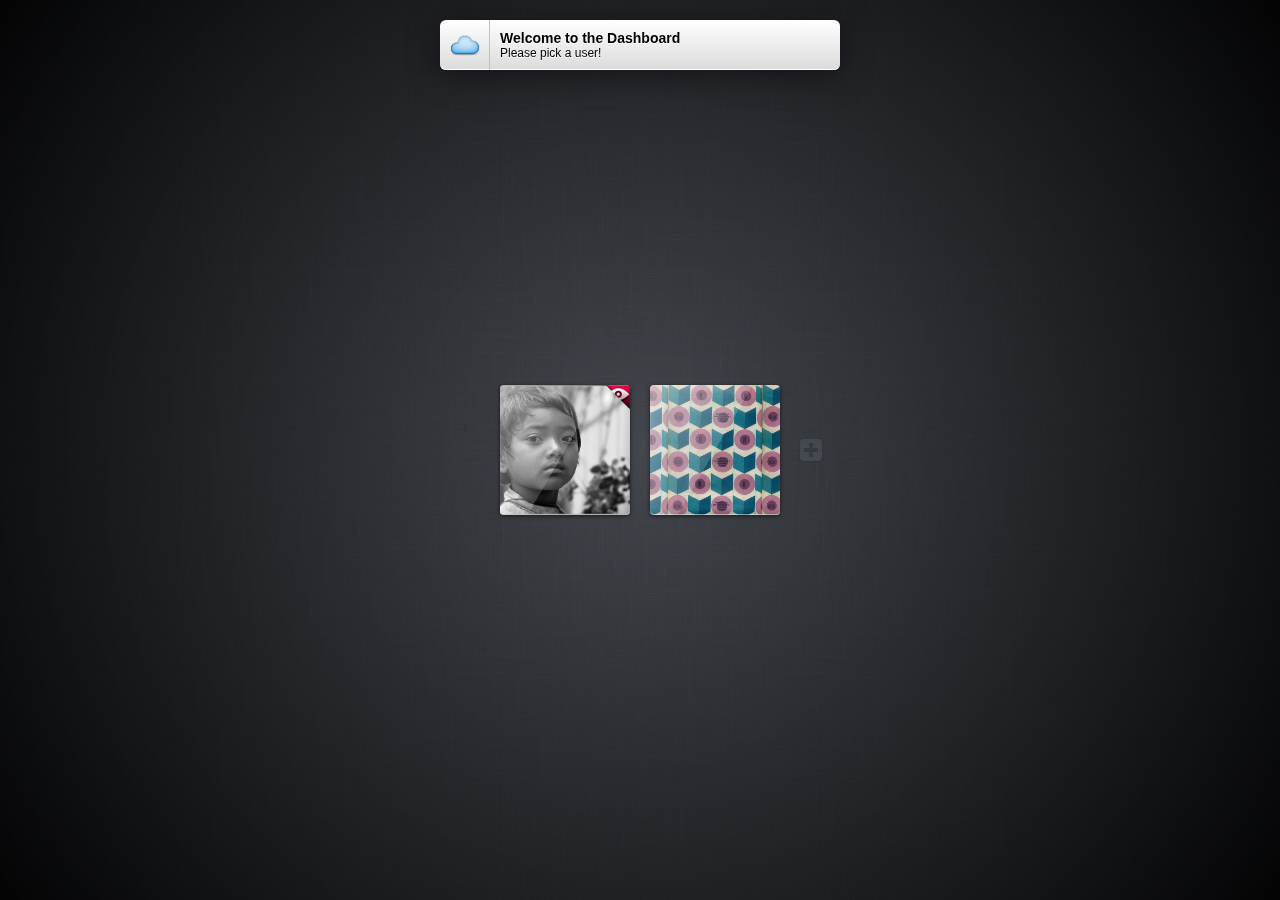
<file: html/montage/login.html>
<!DOCTYPE html>
<html lang="en">
<head>
	<meta charset="utf-8">
	<meta name="viewport" content="user-scalable=no, initial-scale = 1, minimum-scale = 1, maximum-scale = 1, width=device-width" />
	<meta name="apple-mobile-web-app-capable" content="yes" />
	<meta name="apple-mobile-web-app-status-bar-style" content="black" />
	<title>Dashboard</title>
	<link rel="stylesheet" href="static/stylesheets/app.css">
	<script src="static/scripts/library.js"></script>
	<script src="static/scripts/login.js"></script>
</head>
<body>
	<!--Log in screen-->
	<div id="welcome">
		<div id="users">
			<a href="#" class="plus">Add a user</a>
			<div id="avatars">
				<a data-username="Jacques Halifax" data-avatar="static/demo/boy_avatar.jpg" href="#" class="avatar pin"></a>
				<a data-username="Noemi Hux" data-avatar="static/demo/avatar3.jpg" href="#" class="avatar"></a>
			</div>
		</div>
		<div id="password">
			<div class="input username"><input type="text" placeholder="User name" /></div>
			<div class="input password"><input type="password" placeholder="Password" /></div>
			<button>Log in</button>
			<a href="#" class="back">Back</a>
		</div>
	</div>
</body>
</html>
</file>
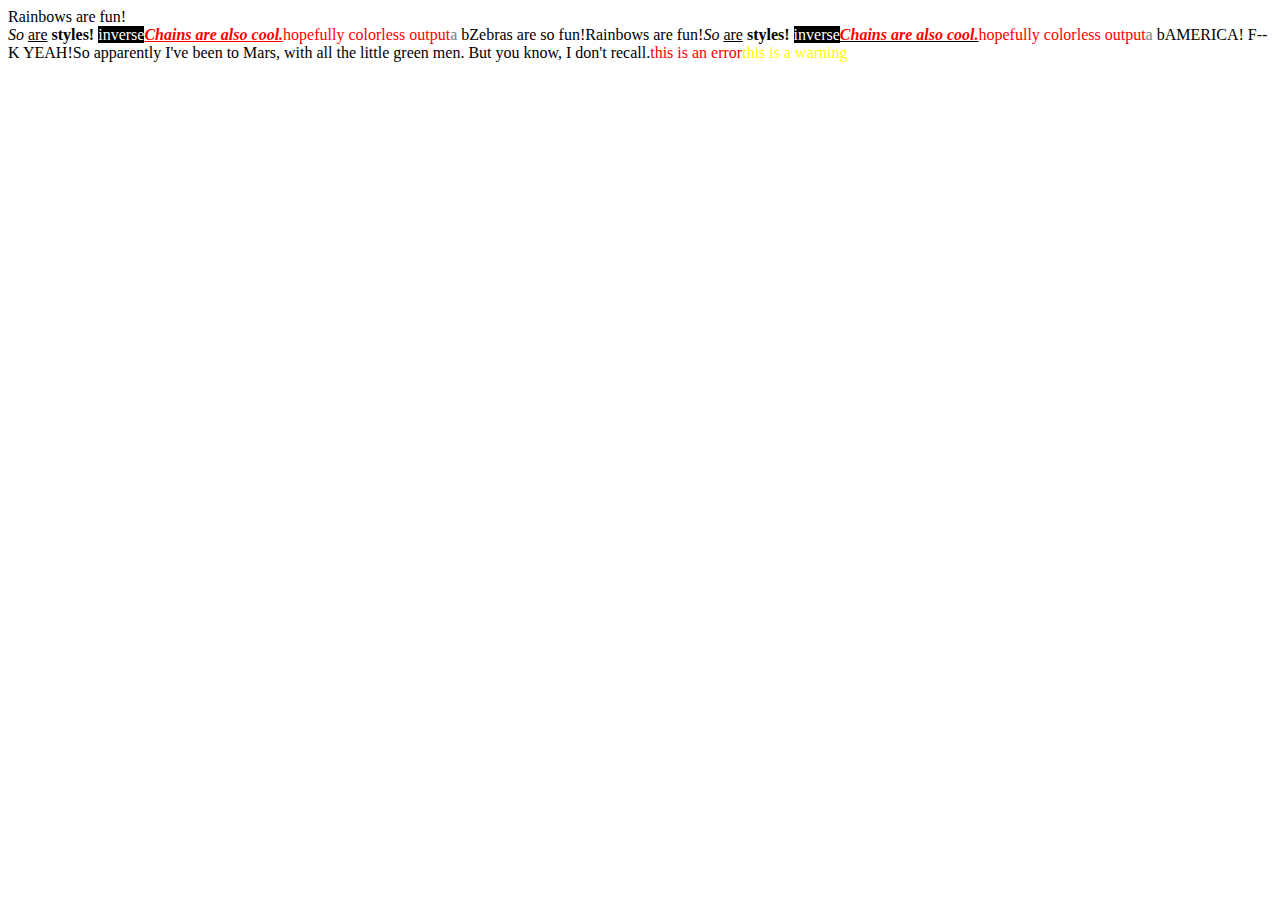
<file: node_modules/colors/example.html>
<!DOCTYPE HTML>
<html lang="en-us">
  <head>
    <meta http-equiv="Content-type" content="text/html; charset=utf-8">
    <title>Colors Example</title>
    <script src="colors.js"></script>
  </head>
  <body>
    <script>

    var test = colors.red("hopefully colorless output");

    document.write('Rainbows are fun!'.rainbow + '<br/>');
    document.write('So '.italic + 'are'.underline + ' styles! '.bold + 'inverse'.inverse); // styles not widely supported
    document.write('Chains are also cool.'.bold.italic.underline.red); // styles not widely supported
    //document.write('zalgo time!'.zalgo);
    document.write(test.stripColors);
    document.write("a".grey + " b".black);

    document.write("Zebras are so fun!".zebra);

    document.write(colors.rainbow('Rainbows are fun!'));
    document.write(colors.italic('So ') + colors.underline('are') + colors.bold(' styles! ') + colors.inverse('inverse')); // styles not widely supported
    document.write(colors.bold(colors.italic(colors.underline(colors.red('Chains are also cool.'))))); // styles not widely supported
    //document.write(colors.zalgo('zalgo time!'));
    document.write(colors.stripColors(test));
    document.write(colors.grey("a") + colors.black(" b"));

    colors.addSequencer("america", function(letter, i, exploded) {
      if(letter === " ") return letter;
      switch(i%3) {
        case 0: return letter.red;
        case 1: return letter.white;
        case 2: return letter.blue;
      }
    });

    colors.addSequencer("random", (function() {
      var available = ['bold', 'underline', 'italic', 'inverse', 'grey', 'yellow', 'red', 'green', 'blue', 'white', 'cyan', 'magenta'];

      return function(letter, i, exploded) {
        return letter === " " ? letter : letter[available[Math.round(Math.random() * (available.length - 1))]];
      };
    })());

    document.write("AMERICA! F--K YEAH!".america);
    document.write("So apparently I've been to Mars, with all the little green men. But you know, I don't recall.".random);

    //
    // Custom themes
    //

    colors.setTheme({
      silly: 'rainbow',
      input: 'grey',
      verbose: 'cyan',
      prompt: 'grey',
      info: 'green',
      data: 'grey',
      help: 'cyan',
      warn: 'yellow',
      debug: 'blue',
      error: 'red'
    });

    // outputs red text
    document.write("this is an error".error);

    // outputs yellow text
    document.write("this is a warning".warn);

    </script>
  </body>
</html>
</file>
<file: html/static/stylesheets/app.css>
body, h2 {
	margin: 0px;
}
body {
	font: normal 12px HelveticaNeue, Helvetica, Arial;
	-webkit-text-stroke: 1px transparent;
	overflow-x: hidden;
	-webkit-backface-visibility: hidden;
}
body.welcome {
	background: #1c2029 url(../images/linen.png) repeat;
}
body.dashboard {
	background: -webkit-linear-gradient(#DEE9E9, #DEE9E9);
}
body.hidden {
	overflow: hidden;
}
a {
	cursor: pointer;
}
body.dashboard:before {
	content: "";
	background: -webkit-linear-gradient(#DEE9E9, #DEE9E9); /*For pull-to-refresh in WebKit */
	position: absolute;
	top: 277px;
	height: 300px;
	left: 0px;
	width: 100%;
	z-index: -1;
}
h1 {
	font-size: 45px;
	margin-top: 0px;
} 
p {
	font-size: 14px;
	line-height: 1.8;
	font-family: HelveticaNeue-Light, HelveticaNeue, Helvetica, Arial, sans-serif;
	color: #555;
}
p.first:first-letter {
	display:block;
    float:left;
    font-size: 510%;
    font-weight: bold;
    line-height: 90%;
    margin-right: 6px;
    margin-bottom:-2px;
    margin-top: 7px;
    color: #333;
} 
p.columns {
	-webkit-column-count: 3;
	-moz-column-count: 3;
}
blockquote {
	border-left: 1px solid #888;
	padding-left: 10px;
	opacity: 0.6;
}
ol {
	padding: 0px;
	font-size: 14px;
	line-height: 1.8;
	font-family: HelveticaNeue-Light, HelveticaNeue, Helvetica, Arial, sans-serif;
	color: #444;
}
ol li {
	margin-bottom: 5px;
}
input[type="text"], input[type="password"], textarea {
	border: 1px solid #bbb; 
	background: -webkit-linear-gradient(rgba(255,255,255,0.2), white);
	background: -moz-linear-gradient(rgba(255,255,255,0), white);
	height: 40px;
	color: #888;
	border-radius: 2px;
	font-size: 12px;
	-webkit-box-shadow: 0px 1px 0px white, rgba(0, 0, 0, .35) 0px 4px 5px -5px inset;
	-moz-box-shadow: 0px 1px 0px white, rgba(0, 0, 0, .35) 0px 4px 5px -5px inset;
	box-shadow: 0px 1px 0px white, rgba(0, 0, 0, .35) 0px 4px 5px -5px inset;
	display: block;
	width: 100%;
	font: normal 12px HelveticaNeue, Helvetica, Arial;
	-moz-box-sizing: border-box;
	-webkit-box-sizing: border-box;
	-ms-box-sizing: border-box;
	box-sizing: border-box;
	padding-left: 10px;
	padding-right: 10px;
}
textarea {
	height: auto;
	min-height: 70px;
	padding: 10px;
	padding-left: 20px;
	padding-right: 20px;
}
textarea.small {
	min-height: 35px;
	height: 35px;
	padding: 8px 15px 0px 15px;
	resize: none;
	margin-bottom: 40px;
}
.text-con {
	position: relative;
}
.text-con textarea {
	padding-right: 80px;
}
input:focus, textarea:focus {
	outline: none;
	color: #333;
}
input[type="submit"] { 
	height: 45px;
	font: bold 14px/45px HelveticaNeue, Helvetica, Arial;
	width: 100%;
	cursor: pointer;
	-moz-border-radius: 4px;
	-webkit-border-radius: 4px;
	border-radius: 4px;
	border: 1px solid rgba(0,0,0,0.4);
	margin: 0px;
	box-shadow: white 0px 1px 0px, 0px 1px 0px rgba(255,255,255,0.5) inset;
	background-image: -webkit-linear-gradient(transparent, rgba(0,0,0,0.2));
	background-image: -moz-linear-gradient(transparent, rgba(0,0,0,0.2));
	background-color: #FE4365;
	color: white;
	text-shadow: rgba(0,0,0,0.3) 0px 1px 1px;
	padding: 0px;
}
form .combine input {
	width: 50%;
	float: left;
}
form .combine input:last-child {
	border-left: 0px;
	-webkit-border-top-left-radius: 0px;
	-webkit-border-bottom-left-radius: 0px;
	-moz-border-radius-topleft: 0px;
	-moz-border-radius-bottomleft: 0px;
	border-top-left-radius: 0px;
	border-bottom-left-radius: 0px;
	
}
form .combine input:first-child {
	-webkit-border-top-right-radius: 0px;
	-webkit-border-bottom-right-radius: 0px;
	-moz-border-radius-topright: 0px;
	-moz-border-radius-bottomright: 0px;
	border-top-right-radius: 0px;
	border-bottom-right-radius: 0px;
}
form p {
	position: relative;
	background: transparent;
	font-size: 12px;
}
form .container {
	margin-bottom: 0px;
}
label {
	margin-left: 5px;
	color: #888;
}

#stream .sublist{
	padding: 0px;
	margin: 0px;
	display: inline;
	list-style: none;
	overflow: auto;
	width:240px;
}

#students{
	position: absolute;
	margin-top: 180px;
	padding: 0;
	width: 250px;
	display: inline-block;
	list-style: none;
	overflow: auto;

}

#students li{
	width:250px;
}
#wordBoxes {
	display:inline;
	position: absolute;
	top: 120px;
	left: 275px;
}

.infobox {
	padding-top: 14px;
	padding-bottom: 14px;
	padding-left: 20px;
	padding-right: 20px;
	border-radius: 2px;
	border: 1px solid rgba(0,0,0,0.4);
	font: normal 12px HelveticaNeue, Helvetica, Arial, sans-serif;
	box-shadow: rgba(255,255,255,0.7) 0px 1px 0px inset, white 0px 1px 0px;
	background: white;
	background: -moz-linear-gradient(rgba(255,255,255, 0), rgba(255,255,255,0.6));
	background: -webkit-linear-gradient(rgba(255,255,255, 0), rgba(255,255,255,0.6));
	color: #333;
	text-shadow: white 0px 1px 0px;
	margin-top: 15px;
	margin-bottom: 5px;	
}
#footer {
	background: #262C36;
	color: white;
	-webkit-box-shadow: black 0px 10px 10px -10px inset;
	-moz-box-shadow: black 0px 10px 10px -10px inset;
	box-shadow: black 0px 10px 10px -10px inset;
	font-size: 20px;
	color: #111;
	text-shadow: rgba(102, 120, 138, 0.45) 0px 1px 0px;	
	-webkit-user-select: none;
	cursor: pointer;
}
#footer h4 {
	display: inline-block;
	position: relative;
}
#footer h4 span {
	font-family: HelveticaNeue-Light,HelveticaNeue, Helvetica, Arial, sans-serif;
	font-weight: normal;
}
#footer h4 span.theme {
	font-size: 11px;
	color: #88A3BF;
	color: rgba(148, 163, 179, 0.3);
	text-shadow: none;
	display: block;
}
#footer h4 span.feather {
	display: none;
}
body.feather #footer h4 span.feather {
	display: inline;
}
#footer .con {
	border: none;
	box-shadow: none;
	height: 100%;
	padding-top: 20px;
	padding-bottom: 20px;
}
.date {
	position: absolute;
	left: 0px;
	top: 50px;
	z-index: 999;
	border-radius: 4px;
	border: 1px solid black;
	border: 1px solid rgba(0, 0, 0, 0.66);
	-webkit-box-shadow: 0px 1px 0px rgba(255, 255, 255, 0.37) inset, rgba(0, 0, 0, 0.7) 0px 5px 60px;
	-moz-box-shadow: 0px 1px 0px rgba(255, 255, 255, 0.37) inset, rgba(0, 0, 0, 0.7) 0px 5px 60px;
	box-shadow: 0px 1px 0px rgba(255, 255, 255, 0.37) inset, rgba(0, 0, 0, 0.7) 0px 5px 60px;
	background: black;
	background: rgba(0,0,0,0.8);
	background: -webkit-linear-gradient(rgba(15, 15, 15, 0.8), black);
	background: -moz-linear-gradient(rgba(15, 15, 15, 0.8), black);
	color: white;
}
.date tr:nth-child(odd) {
	background: transparent;
}
.date tr:hover td {
	background: transparent;
}
.date td, th {
	padding: 8px;
	padding-left: 12px;
	padding-right: 12px;
	height: auto;
	color: white;
	border-color: #424747;
	border-color: rgba(66, 71, 71, 0.79);
	text-align: center;
	cursor: default;
}
.date .gldp-default-dow td {
	font-size: 10px;
	color: #bbb;
}
.date td.gldp-days {
	font-size: 12px;
	font-weight: bold;
}
.date td.day:hover, .date td.sat:hover, .date td.sun:hover {
	-moz-box-shadow: 0px 0px 10px black inset;
	-webkit-box-shadow: 0px 0px 10px black inset;
	box-shadow: 0px 0px 10px black inset;
	cursor: pointer;
}
.date td.gldp-default-monyear, .date td.next, .date td.prev {
	-moz-box-shadow: 0px 0px 30px black inset, rgba(255, 255, 255, 0.8) 0px 1px 0px inset;
	-webkit-box-shadow: 0px 0px 30px black inset, rgba(255, 255, 255, 0.8) 0px 1px 0px inset;
	box-shadow: 0px 0px 30px black inset, rgba(255, 255, 255, 0.8) 0px 1px 0px inset;
}
.date td.gldp-default-sat, .date td.gldp-default-sun {
	color: #999;
}
.date td.gldp-default-noday {
	color: #888;
	font-weight: normal;
}
div.tagsinput {
	overflow-y: auto;
}
div.tagsinput span.tag { 
	border: 1px solid #999;
	border: 1px solid rgba(0,0,0,0.35);
	-moz-border-radius:2px; 
	-webkit-border-radius:2px; 
	border-radius:2px; 
	display: block; 
	float: left; 
	padding: 5px; 
	text-decoration:none; 
	color: #999;
	color: rgba(0,0,0,0.4); 
	margin-right: 5px; 
	margin-bottom:5px;
	font-size: 12px;
	background-image: -webkit-linear-gradient(rgba(0,0,0,0.0), rgba(0,0,0,0.2));
	background-image: -moz-linear-gradient(rgba(0,0,0,0.0), rgba(0,0,0,0.2));
	background-color: #999;
	text-shadow: rgba(0,0,0,0.6) 0px 1px 2px;
	color: white;
	-webkit-box-shadow: rgba(255,255,255,0.6) 0px 1px 0px inset, white 0px 1px 0px;
	-moz-box-shadow: rgba(255,255,255,0.6) 0px 1px 0px inset, white 0px 1px 0px;
	box-shadow: rgba(255,255,255,0.6) 0px 1px 0px inset, white 0px 1px 0px;
	cursor: default;
}
div.tagsinput span.tag a { 
	font-weight: bold; 
	color: white; 
	text-decoration:none; 
	font-size: 11px;  
} 
div.tagsinput input { 
	width:80px; 
	margin:0px;
	font-size: 12px; 
	border:1px solid transparent; 
	padding:5px; 
	color: #444;
	text-shadow: white 0px 1px 0px;
	background: transparent; 
	outline:0px;  
	margin-right:5px; 
	margin-bottom:5px; 
	font-family: HelveticaNeue, Helvetica, Arial, sans-serif;
	line-height: 1.6;
}
div.tagsinput div {
	display:block; float: left;
} 
.tags_clear { 
	clear: both; width: 100%; height: 0px; 
}
.not_valid {
	background: #FBD8DB !important; 
	color: #90111A !important;
}

/* tooltip CSS - Version 1.2 */

#tooltip {
	display: none;
	position: absolute;
	top: 0;
	left: 0;
	z-index: 99999;
	max-width: 240px;
	border: 1px solid rgba(0,0,0,0.65);
	background: black;
	background-color: rgb(25,25,25);
	background-color: rgba(25,25,25,0.92);
	background-image: -webkit-gradient(linear, 0% 0%, 0% 100%, from(transparent), to(#000));
	background-image: -webkit-linear-gradient(transparent, #000);
	background-image: -moz-linear-gradient(transparent, #000);
	border-radius: 2px;
	-webkit-border-radius: 2px;
	-moz-border-radius: 2px;
	-webkit-box-shadow: rgba(0,0,0,0.4) 0px 3px 8px;
	-moz-box-shadow: rgba(0,0,0,0.4) 0px 3px 8px;
	box-shadow: rgba(0,0,0,0.4) 0px 3px 8px;
}
#tooltip p {
	margin: 0px;
	color: #fff;
	text-shadow: 0px 1px 2px #000;
	padding: 15px;
	font-size: 14px;
	line-height: 1.8;
	font-family: HelveticaNeue-Light, HelveticaNeue, Helvetica, Arial, sans-serif;
}
#tooltip.small p {
	padding: 4px;
}
#tooltip.top {
	padding-bottom: 5px;
}

#tooltip.bottom {
	padding-top: 5px;
}

#tooltip.right {
	padding-left: 5px;
}

#tooltip.left {
	padding-right: 5px;
}
#tooltip:before  {
	content: "";
	position: absolute;
	border-color: transparent;
	border-style: solid;
	border-width: 8px;
	height: 0;
	width: 0;
	left: 50%;
	margin-left: -8px;
	top: 0px;
}
#tooltip.top:before {
	bottom: -16px;
	top: auto;
	border-top-color: rgb(25,25,25);
	border-top-color: rgba(25,25,25,0.92);
}
#tooltip.bottom:before {
	top: -16px;
	border-bottom-color: rgb(25,25,25);
	border-bottom-color: rgba(25,25,25,0.92);
}
#tooltip.right:before {
	top: 50%;
	left: -16px;
	margin: 0px;
	margin-top: -8px;
	border-right-color: rgb(25,25,25);
	border-right-color: rgba(25,25,25,0.92);
}
#tooltip.left:before {
	top: 50%;
	left: auto;
	right: -16px;
	margin: 0px;
	margin-top: -8px;
	border-left-color: rgb(25,25,25);
	border-left-color: rgba(25,25,25,0.92);
}

/*Chart tooltip*/

.tooltip {
	background: black;
	background: rgba(0,0,0,0.8);
	background: -webkit-linear-gradient(rgba(0,0,0,0.6), black);
	background: -moz-linear-gradient(rgba(0,0,0,0.6), black);
	border-radius: 4px;
	-webkit-box-shadow: rgba(0,0,0,0.3) 0px 2px 10px;
	-moz-box-shadow: rgba(0,0,0,0.3) 0px 2px 10px;
	box-shadow: rgba(0,0,0,0.3) 0px 2px 10px;
	z-index: 20;
	color: white;
	padding: 12px;
	padding-left: 16px;
	padding-right: 16px;
	text-align: center;
	font: normal 13px HelveticaNeue, Helvetica, Arial;
	display: inline-block;
	position: absolute;
	text-shadow: black 0px 1px 1px;
	border: 1px solid black;
	max-width: 240px;
	visibility: hidden;
}
.tooltip .arrow {
	position: absolute;
	left: 30px;
	bottom: -16px;
	border-color: transparent;
	border-top-color: #000;
	border-style:solid;
	border-width:8px;
	width:0px;
	height:0px;
}
.tooltip h4 {
	margin: 0px;
	font-size: 18px;
}

.progress-bar {
	display: block;
	background-color: #DEE9E9;
	height: 25px;
	border-radius: 4px;
	-moz-box-shadow: 0 5px 5px -5px rgba(0, 0, 0, 0.3) inset, white 0px 1px 0px;
	-webkit-box-shadow: 0 5px 5px -5px rgba(0, 0, 0, 0.3) inset, white 0px 1px 0px;
	box-shadow: 0 5px 5px -5px rgba(0, 0, 0, 0.3) inset, white 0px 1px 0px;
	border: 1px solid rgba(0,0,0,0.3);
}
.progress-bar.round {
	-webkit-border-radius: 50px;
	-moz-border-radius: 50px;
	border-radius: 50px;
}

.progress-bar span {
	display: inline-block;
	height: 25px;
	width: 50%;
	-moz-border-radius: 4px;
	-webkit-border-radius: 4px;
	border-radius: 4px;
	-moz-box-shadow: 0 1px 0 rgba(255, 255, 255, .5) inset;
	-webkit-box-shadow: 0 1px 0 rgba(255, 255, 255, .5) inset;
	box-shadow: 0 1px 0 rgba(255, 255, 255, .9) inset;
	-webkit-transition: width .4s ease-in-out;
	-moz-transition: width .4s ease-in-out;
	-ms-transition: width .4s ease-in-out;
	-o-transition: width .4s ease-in-out;
	transition: width .4s ease-in-out;
	position: relative;
}
.progress-bar.round span, .progress-bar.round span:after {
	-webkit-border-radius: 50px;
	-moz-border-radius: 50px;
	border-radius: 50px;
}
.progress-bar span:after {
	content: '';
	position: absolute;
	left: 0px;
	top: 0px;
	height: 100%;
	width: 100%;
	background: -webkit-linear-gradient(rgba(0,0,0,0), rgba(0,0,0,0.25));
	background: -moz-linear-gradient(rgba(0,0,0,0), rgba(0,0,0,0.25));
	-moz-border-radius: 4px;
	-webkit-border-radius: 4px;
	border-radius: 4px;
}

.progress-bar.stripes span {
	-webkit-background-size: 30px 30px;
	-moz-background-size: 30px 30px;
	background-size: 30px 30px;
	background-image: -webkit-gradient(linear, left top, right bottom, color-stop(.25, rgba(255, 255, 255, .15)), color-stop(.25, transparent), color-stop(.5, transparent), color-stop(.5, rgba(255, 255, 255, .15)), color-stop(.75, rgba(255, 255, 255, .15)), color-stop(.75, transparent), to(transparent));
	
	background-image: -webkit-linear-gradient(135deg, rgba(255, 255, 255, .15) 25%, transparent 25%, transparent 50%, rgba(255, 255, 255, .15) 50%, rgba(255, 255, 255, .15) 75%, transparent 75%, transparent);
	
	background-image: -moz-linear-gradient(135deg, rgba(255, 255, 255, .15) 25%, transparent 25%,
	                                        transparent 50%, rgba(255, 255, 255, .15) 50%, rgba(255, 255, 255, .15) 75%,
	                                        transparent 75%, transparent);
	background-image: -ms-linear-gradient(135deg, rgba(255, 255, 255, .15) 25%, transparent 25%,
	                                        transparent 50%, rgba(255, 255, 255, .15) 50%, rgba(255, 255, 255, .15) 75%,
	                                        transparent 75%, transparent);
	background-image: -o-linear-gradient(135deg, rgba(255, 255, 255, .15) 25%, transparent 25%,
	                                        transparent 50%, rgba(255, 255, 255, .15) 50%, rgba(255, 255, 255, .15) 75%,
	                                        transparent 75%, transparent);
	background-image: linear-gradient(135deg, rgba(255, 255, 255, .15) 25%, transparent 25%,
	                                        transparent 50%, rgba(255, 255, 255, .15) 50%, rgba(255, 255, 255, .15) 75%,
	                                        transparent 75%, transparent);            
	
	-webkit-animation: animate-stripes 3s linear infinite;
	-moz-animation: animate-stripes 3s linear infinite;
}

@-webkit-keyframes animate-stripes {
        0% {background-position: 0 0;} 100% {background-position: 60px 0;}
}

@-moz-keyframes animate-stripes {
        0% {background-position: 0 0;} 100% {background-position: 60px 0;}
}

/*Grid & Layout*/
.container {
	margin-bottom: 2%;
	margin-bottom: 20px;
}
.carton {
	background: #FAFAFA;
	position: relative;
	background: -moz-linear-gradient(rgba(255,255,255,0.3), #FAFAFA);
	background: -webkit-linear-gradient(rgba(255,255,255,0.3), #FAFAFA);
	-moz-border-radius: 2px;
	-webkit-border-radius: 2px;
	border-radius: 2px;
	-moz-box-shadow: rgba(0, 0, 0, 0.2) 0px -45px 62px -62px inset, 0px 2px 1px rgba(0, 0, 0, 0.1), 0px 0px 0px 1px rgba(0, 0, 0, 0.2);
	-webkit-box-shadow: rgba(0, 0, 0, 0.2) 0px -45px 62px -62px inset, 0px 2px 1px rgba(0, 0, 0, 0.1), 0px 0px 0px 1px rgba(0, 0, 0, 0.2);
	box-shadow: rgba(0, 0, 0, 0.2) 0px -45px 62px -62px inset, 0px 2px 1px rgba(0, 0, 0, 0.1), 0px 0px 0px 1px rgba(0, 0, 0, 0.2);
}
.carton.color {
	background-image: -webkit-linear-gradient(rgba(0,0,0,0.0), rgba(0,0,0,0.1));
	background-image: -moz-linear-gradient(rgba(0,0,0,0.0), rgba(0,0,0,0.1));
	-webkit-box-shadow: rgba(0, 0, 0, 0.2) 0px -45px 62px -62px inset, 0px 2px 1px rgba(0, 0, 0, 0.2);
	-moz-box-shadow: rgba(0, 0, 0, 0.2) 0px -45px 62px -62px inset, 0px 2px 1px rgba(0, 0, 0, 0.2);
	box-shadow: rgba(0, 0, 0, 0.2) 0px -45px 62px -62px inset, 0px 2px 1px rgba(0, 0, 0, 0.2);
}
.carton.padding {
	background: transparent;
	box-shadow: none;
}
.carton .content {
	padding: 20px;
}
.carton.padding .content {
	padding: 0px;
}
.carton.multiple, .column.multiple {
	padding-bottom: 26px;
}
.carton.multiple.padding .content {
	padding-bottom: 18px;
}
.carton.multiple .content, .carton .column.multiple .content {
	display: none;
}
.carton.multiple .content.current, .carton .column.multiple .content.current {
	display: block;
}
.carton ul.round {
	margin: 0px;
	position: absolute;
	width: 100%;
	bottom: 17px;
}
.carton .content p {
	margin-top: 0px;
	margin-bottom: 10px;
}
.carton > h2 {
	font-size: 14px;
	color: #6a6f76;
	text-shadow: rgba(255,255,255,0.5) 0px 1px 0px;
	margin: 0px;
	line-height: 40px;
	padding-left: 20px;
	background-image: -webkit-linear-gradient(rgba(0,0,0,0),rgba(0,0,0,0.1));
	background-image: -moz-linear-gradient(rgba(0,0,0,0),rgba(0,0,0,0.1));
	border-bottom: 1px solid #ccc;
	-webkit-box-shadow: rgba(255,255,255,0.7) 0px 1px 0px inset, white 0px 1px 0px;
	-moz-box-shadow: rgba(255,255,255,0.7) 0px 1px 0px inset, white 0px 1px 0px;
	box-shadow: rgba(255,255,255,0.7) 0px 1px 0px inset, white 0px 1px 0px;
	-webkit-border-top-left-radius: 2px;
	-webkit-border-top-right-radius: 2px;
	-moz-border-radius-topright: 2px;
	-moz-border-radius-topleft: 2px;
	border-top-left-radius: 2px;
	border-top-right-radius: 2px;
	height: 40px;
}
.carton.color > h2 {
	-webkit-box-shadow: rgba(255,255,255,0.7) 0px 1px 0px inset;
	-moz-box-shadow: rgba(255,255,255,0.7) 0px 1px 0px inset;
	box-shadow: rgba(255,255,255,0.7) 0px 1px 0px inset;
	border-bottom: none;
	color: inherit;
	text-shadow: inherit;
	background: none;	
	border-bottom: 1px dashed;
}
.carton.color ul.round li {
	background-color: #fff;
	opacity: 0.6;
}
.carton.color ul.round li.current {
	background-color: #444;
}
/*Simple two layout split*/
.column {
	float: left;
	width: 49%;
	position: relative;
}
.column.right {
	float: right;
}
.section .border .column  {
	width: 50%;
}
.section .border {
	position: relative;
}
.section .border:before {
	content: '';
	position: absolute;
	top: 0px;
	left: 50%;
	width: 1px;
	border-right: 1px solid white;
	height: 100%;
	background: #9EABAB;
	z-index: 1;
}
/*Grid*/
.col_1,
.col_2,
.col_3,
.col_4,
.col_5,
.col_6,
.col_7,
.col_8,
.col_9,
.col_10,
.col_11,
.col_12
{
	display: inline;
	float: left;
	margin-left: 1%;
	margin-right: 1%;
}
.col_1 {
	width: 6.333%;
}
.col_2 {
	width: 14.666%;
}
.col_3 {
	width: 23%;
}
.col_4 {
	width: 31.333%;
}
.col_5 {
	width: 39.666%;
}
.col_6 {
	width: 48%;
}
.col_7 {
	width: 56.333%;
}
.col_8 {
	width: 64.666%;
}
.col_9 {
	width: 73%;
}
.col_10 {
	width: 81.333%;
}
.col_11 {
	width: 89.666%;
}
.col_12 {
	width: 98%;
}
.alpha {
	margin-left: 0px;
}
.omega {
	margin-right: 0px;
}
.col_1.omega, .col_1.alpha {
	width: 7.333%;
}
.col_2.omega, .col_2.alpha {
	width: 15.666%;
}
.col_3.omega, .col_3.alpha {
	width: 24%;
}
.col_4.omega, .col_4.alpha {
	width: 32.333%;
}
.col_5.omega, .col_5.alpha {
	width: 40.666%;
}
.col_6.omega, .col_6.alpha {
	width: 49%;
}
.col_7.omega, .col_7.alpha {
	width: 57.333%;
}
.col_8.omega, .col_8.alpha {
	width: 65.666%;
}
.col_9.omega, .col_9.alpha {
	width: 74%;
}
.col_10.omega, .col_10.alpha {
	width: 82.333%;
}
.col_11.omega, .col_11.alpha {
	width: 90.666%;
}
.col_12.omega, .col_12.alpha {
	width: 100%;
}
.file input { 
	position: absolute; 
	height: 100px; 
	cursor: pointer; 
	background: transparent; 
	border: 0; 
	opacity: 0; 
	-moz-opacity: 0; 
	filter:progid:DXImageTransform.Microsoft.Alpha(opacity=0); 
	z-index: 999;  
}
.file { 
	border: 1px solid #bbb; 
	background: -webkit-linear-gradient(rgba(255,255,255,0), white);
	background: -moz-linear-gradient(rgba(255,255,255,0), white);
	cursor: pointer;
	height: 40px;
	color: #888;
	overflow: hidden; 
	position: relative; 
	border-radius: 2px;
	font-size: 12px;
	-moz-box-shadow: 0px 1px 0px white, rgba(0, 0, 0, .35) 0px 4px 5px -5px inset;
	-webkit-box-shadow: 0px 1px 0px white, rgba(0, 0, 0, .35) 0px 4px 5px -5px inset;
	box-shadow: 0px 1px 0px white, rgba(0, 0, 0, .35) 0px 4px 5px -5px inset;
	-webkit-background-clip: padding-box;
}
.file .disabled {
	opacity: .5;
}
.file .feedback { 
	display: block; 
	height: 100%;
	line-height: 40px;
	padding-left: 10px;
	text-overflow: ellipsis;
	overflow: hidden;
}
.file .feedback.populated {
	color: #222;
	font-weight: bold;
}
.file .feedback.populated:before {
	font-family: Icons;
	content: "] ";
	font-weight: normal;
}
.file span.button { 
	float: right; 
	margin: 0px;
	padding-top: 0px;
	padding-bottom: 0px;
	height: 100%;
	border: none;
	border-left: 1px solid #bbb;
	font-size: 12px;
	line-height: 40px;
	-webkit-box-shadow: rgba(255,255,255,0.7) 0px 1px 0px inset, white 0px 1px 0px;
	-moz-box-shadow: rgba(255,255,255,0.7) 0px 1px 0px inset, white 0px 1px 0px;
	box-shadow: rgba(255,255,255,0.7) 0px 1px 0px inset, white 0px 1px 0px;
	border-bottom-right-radius: 0px;
	color: #888;
}
.file:hover span.button, .file:focus span.button  { 
	background-color: rgba(0,0,0,0.1);  
}

button, span.button  {
	width: 200px ;
	height: 80px ;
	padding-top: 14px;
	padding-bottom: 14px;
	padding-left: 20px;
	padding-right: 20px;
	-webkit-border-radius: 2px;
	-moz-border-radius: 2px;
	border-radius: 2px;
	border: 1px solid rgba(0,0,0,0.4);
	font: bold 14px HelveticaNeue, Helvetica, Arial, sans-serif;
	background-image: -webkit-linear-gradient(rgba(0,0,0,0.1), rgba(0,10,15,0.6));
	background-image: -moz-linear-gradient(rgba(0,0,0,0.0), rgba(0,0,0,0.2));
	-webkit-box-shadow: rgba(255,255,255,0.7) 0px 1px 0px inset, white 0px 1px 0px;
	-moz-box-shadow: rgba(255,255,255,0.7) 0px 1px 0px inset, white 0px 1px 0px;
	box-shadow: rgba(255,255,255,0.7) 0px 1px 0px inset, white 0px 1px 0px;
	background-color: #eee;
	color: #333;
	text-shadow: white 0px 1px 0px;
	cursor: pointer;
	margin: 0px;
	margin-right: 2px;
	margin-bottom: 5px;
}


.text-con button {
	position: absolute;
	right: 10px;
	top: 50%;
	margin-top: -9px;
	padding: 0px;
	height: 18px;
	padding: 0px 8px 0px 8px;	
	font-size: 10px;
}
button:hover, input[type="submit"]:hover {
	background-image: -webkit-linear-gradient(rgba(0,0,0,0.1), rgba(0,0,0,0.3));
	background-image: -moz-linear-gradient(rgba(0,0,0,0.1), rgba(0,0,0,0.3));
}
button:active, input[type="submit"]:active {
	background-image: -webkit-linear-gradient(rgba(0,0,0,0.3), rgba(0,0,0,0.5));
	background-image: -moz-linear-gradient(rgba(0,0,0,0.3), rgba(0,0,0,0.5));
}
button span {
	font-family: HelveticaNeue-Light, Helvetica, Arial, sans-serif;
	font-weight: normal;
}
.con {
	
	position: relative;
	
	border-left: 1px solid #9eabab;
	border-right: 1px solid #9eabab;
	-webkit-box-shadow: white -1px 0px 0px, white 1px 0px 0px;
	-moz-box-shadow: white -1px 0px 0px, white 1px 0px 0px;
	box-shadow: white -1px 0px 0px, white 1px 0px 0px;
}
body.fluid .con {
	width: 90%;
}
.checkbox {
    border: 1px solid #777;
    clear:both;
    height: 25px;
    display: inline-block;
    /*margin-right: 10px;*/
    overflow:hidden;
    width:60px;
    -moz-border-radius:3px;
    -webkit-border-radius:3px;
    border-radius:3px;
    -webkit-user-select: none;
    vertical-align: middle;
    -webkit-transform: translate3d(0,0,0);
    color: #333;
    text-shadow: white 0px 1px 0px;
    background-image: -webkit-linear-gradient(rgba(0,0,0,0.0), rgba(0,0,0,0.2));
    background-image: -moz-linear-gradient(rgba(0,0,0,0.0), rgba(0,0,0,0.2));
    -moz-box-shadow: rgba(255,255,255,0.7) 0px 1px 0px inset;
    -webkit-box-shadow: rgba(255,255,255,0.7) 0px 1px 0px inset;
    box-shadow: rgba(255,255,255,0.7) 0px 1px 0px inset;
}
.checkbox.rounded {
	-moz-border-radius: 200px;
	-webkit-border-radius: 200px;
	border-radius: 200px;
}
.checkbox label {
    cursor:pointer;
    display:block;
    left:-34px;
    position:relative;
    width:98px;
    z-index:2;
    -webkit-transition: left .2s ease-in-out;
    -moz-transition: left .2s ease-in-out;
    color: inherit;
    margin-left: 0px;
}
.checkbox.checked label {
    left: 0px;
    -webkit-transition:left .2s ease-in-out;
    -moz-transition:left .2s ease-in-out;
}
.checkbox input {
    left:-5000px;
    position:absolute;
}
.checkbox span {
    float:left;
    display:block;
    font-size:12px;
    font-weight:bold;
    height:25px;
    line-height:25px;
    position:relative;
    text-align:center;
    width:34px;
    z-index:3;
    font-family: Helvetica;
}
.checkbox.rounded label span.on {
	background: transparent;
}
.checkbox label span.on {
	background-color: inherit;
}
.checkbox.checked label span.on {
    background-color: inherit;
    color: inherit;
    margin-right: -5px;
    padding-right: 5px;
    text-shadow: inherit;
    -moz-border-radius-topleft: 2px;
    -moz-border-radius-bottomleft: 2px;
    -webkit-border-top-left-radius: 2px;
    -webkit-border-bottom-left-radius: 2px;
    border-top-left-radius: 2px;
    border-bottom-left-radius: 2px;
}
.checkbox.rounded.checked label span.on {
	-moz-border-radius-topleft: 50px;
	-moz-border-radius-bottomleft: 50px;
	-webkit-border-top-left-radius: 50px;
	-webkit-border-bottom-left-radius: 50px;
	border-top-left-radius: 50px;
	border-bottom-left-radius: 50px;
}
.checkbox span.toggle {
	background: #fff;
    background: -webkit-linear-gradient(bottom, #fcfcfc 50%, #cfcfcf);
    background: -moz-linear-gradient(bottom, #fcfcfc 50%, #cfcfcf);
    -moz-box-shadow: rgba(255,255,255,0.7) 0px 1px 0px inset, #222 0 0 3px;
    -webkit-box-shadow: rgba(255,255,255,0.7) 0px 1px 0px inset, #222 0 0 3px;
    box-shadow: rgba(255,255,255,0.7) 0px 1px 0px inset, #222 0 0 3px;
    -moz-border-radius: 2px;
    -webkit-border-radius: 2px;
    border-radius: 2px;
    margin: 0px;
    width: 26px;
    z-index: 4;
}
.checkbox.rounded span.toggle {
	-moz-border-radius: 50px;
	-webkit-border-radius: 50px;
	border-radius: 50px;
}
.checkbox span.off {
	background-color: #ddd;
	background: -moz-linear-gradient(bottom, #ebebeb 50%, #d6d6d6 80%, #a2a2a2);
    background: -webkit-linear-gradient(bottom, #ebebeb 50%, #d6d6d6 80%, #a2a2a2);
    color: #666;
    float: left;
    margin-left: -10px;
    padding-left: 10px;
	text-shadow: white 0px 1px 0px;
	-moz-border-radius-topright: 2px;
	-moz-border-radius-bottomright: 2px;
    -webkit-border-top-right-radius:2px;
    -webkit-border-bottom-right-radius: 2px;
    border-top-right-radius:2px;
    border-bottom-right-radius: 2px;
}
.checkbox.rounded span.off {
	-moz-border-radius-topright: 50px;
	-moz-border-radius-bottomright: 50px;
	-webkit-border-top-right-radius:50px;
	-webkit-border-bottom-right-radius: 50px;
	border-top-right-radius:50px;
	border-bottom-right-radius: 50px;
}
.checkbox.rounded.checked label span.off {
	background: transparent;
}
select {
	width: 100%;
	-moz-box-sizing: border-box;
		-webkit-box-sizing: border-box;
		-ms-box-sizing: border-box;
		box-sizing: border-box;
}
/* @Chosen */
.chosen-container {
  font-size: 22px;
  position: relative;
  display: inline-block;
  -webkit-transform: translate3d(0,0,0);
  z-index: 1;
  zoom: 1;
  *display: inline;
}
.chosen-container, .chosen-container .chosen-drop{
	width: 100%!important;
	-moz-box-sizing: border-box;
	-webkit-box-sizing: border-box;
	-ms-box-sizing: border-box;
	box-sizing: border-box;
}
.chosen-container .chosen-drop {
  background: #fff;
  border: 1px solid #aaa;
  border-top: 0;
  position: absolute;
  top: 29px;
  left: 0;
  z-index: 999;
  margin-top: -33px;
  padding-top: 10px;
}
.chosen-container-multi .chosen-drop {
	margin-top: 0px;
	padding-top: 0px;
}
/* @end */

/* @group Single Chosen */
.chosen-container-single .chosen-single {
  background-color: #ffffff;   
  background: -moz-linear-gradient(rgba(255,255,255,0), #eee);
  background: -webkit-linear-gradient(rgba(255,255,255,0), #eee);
  -webkit-border-radius: 2px;
  -moz-border-radius   : 2px;
  border-radius        : 2px;
  -moz-background-clip   : padding;
  -webkit-background-clip: padding-box;
  background-clip        : padding-box;
  border: 1px solid #aaaaaa;
  -webkit-box-shadow: 0 0 3px #ffffff inset, 0 1px 1px rgba(0,0,0,0.1);
  -moz-box-shadow   : 0 0 3px #ffffff inset, 0 1px 1px rgba(0,0,0,0.1);
  box-shadow        : 0 0 3px #ffffff inset, 0 1px 1px rgba(0,0,0,0.1);
  display: block;
  overflow: hidden;
  white-space: nowrap;
  position: relative;
  height: 23px;
  line-height: 24px;
  padding: 5px 10px;
  color: #444444;
  text-decoration: none;
}
.chosen-container-single .chosen-single span {
  margin-right: 26px;
  display: block;
  overflow: hidden;
  white-space: nowrap;
  -o-text-overflow: ellipsis;
  -ms-text-overflow: ellipsis;
  text-overflow: ellipsis;
}
.chosen-container-single .chosen-single abbr {
  display: block;
  position: absolute;
  right: 26px;
  top: 6px;
  width: 12px;
  height: 13px;
  font-size: 1px;
  background: url(../images/chosen-sprite.png) right top no-repeat;
}
.chosen-container-single .chosen-single abbr:hover {
  background-position: right -11px;
}
.chosen-container-single .chosen-single div {
  position: absolute;
  right: 4px;
  top: 3px;
  display: block;
  height: 100%;
  width: 18px;
}
.chosen-container-single .chosen-single div b {
  background: url('../images/chosen-sprite.png') no-repeat 0 0;
  display: block;
  width: 100%;
  height: 100%;
}
.chosen-container-single .chosen-search {
  padding: 0px 10px;
  position: relative;
  margin: 0;
  white-space: nowrap;
  z-index: 1010;
}
.chosen-container-single .chosen-search input {
  margin: 1px 0;
  padding: 10px 25px 10px 10px;
  outline: 0;
  height: auto;
}
.chosen-container-single .chosen-drop {
  -webkit-border-radius: 0 0 2px 2px;
  -moz-border-radius   : 0 0 2px 2px;
  border-radius        : 0 0 2px 2px;
  -moz-background-clip   : padding;
  -webkit-background-clip: padding-box;
  background-clip        : padding-box;
}
/* @end */

.chosen-container-single-nosearch .chosen-search input {
  position: absolute;
  left: -9000px;
}

/* @group Multi Chosen */
.chosen-container-multi .chosen-choices {
  background-color: #fff;
  background-image: -webkit-gradient(linear, 0% 0%, 0% 100%, color-stop(1%, #eeeeee), color-stop(15%, #ffffff));
  background-image: -webkit-linear-gradient(top, #eeeeee 1%, #ffffff 15%);
  background-image: -moz-linear-gradient(top, #eeeeee 1%, #ffffff 15%);
  border: 1px solid #aaa;
  margin: 0;
  padding: 0;
  cursor: text;
  overflow: hidden;
  height: auto !important;
  height: 1%;
  position: relative;
}
.chosen-container-multi .chosen-choices li {
  float: left;
  list-style: none;
}
.chosen-container-multi .chosen-choices .search-field {
  white-space: nowrap;
  margin: 0;
  padding: 0;
}
.chosen-container-multi .chosen-choices .search-field input {
  color: #666;
  background: transparent !important;
  border: 0 !important;
  font-family: sans-serif;
  font-size: 100%;
  height: 15px;
  padding: 5px;
  margin: 1px 0;
  outline: 0;
  -webkit-box-shadow: none;
  -moz-box-shadow   : none;
  -o-box-shadow     : none;
  box-shadow        : none;
}
.chosen-container-multi .chosen-choices .search-field .default {
  color: #999;
}
.chosen-container-multi .chosen-choices .search-choice {
  -webkit-border-radius: 3px;
  -moz-border-radius   : 3px;
  border-radius        : 3px;
  -moz-background-clip   : padding;
  -webkit-background-clip: padding-box;
  background-clip        : padding-box;
  background-color: #e4e4e4;
  background-image: -webkit-gradient(linear, 0% 0%, 0% 100%, color-stop(20%, #f4f4f4), color-stop(50%, #f0f0f0), color-stop(52%, #e8e8e8), color-stop(100%, #eeeeee));
  background-image: -webkit-linear-gradient(top, #f4f4f4 20%, #f0f0f0 50%, #e8e8e8 52%, #eeeeee 100%);
  background-image: -moz-linear-gradient(top, #f4f4f4 20%, #f0f0f0 50%, #e8e8e8 52%, #eeeeee 100%);
  -webkit-box-shadow: 0 0 2px #ffffff inset, 0 1px 0 rgba(0,0,0,0.05);
  -moz-box-shadow   : 0 0 2px #ffffff inset, 0 1px 0 rgba(0,0,0,0.05);
  box-shadow        : 0 0 2px #ffffff inset, 0 1px 0 rgba(0,0,0,0.05);
  color: #333;
  border: 1px solid #aaaaaa;
  line-height: 13px;
  padding: 3px 20px 3px 5px;
  margin: 3px 0 3px 5px;
  position: relative;
  cursor: default;
}
.chosen-container-multi .chosen-choices .search-choice-focus {
  background: #d4d4d4;
}
.chosen-container-multi .chosen-choices .search-choice .search-choice-close {
  display: block;
  position: absolute;
  right: 3px;
  top: 4px;
  width: 12px;
  height: 13px;
  font-size: 1px;
  background: url(../images/chosen-sprite.png) right top no-repeat;
}
.chosen-container-multi .chosen-choices .search-choice .search-choice-close:hover {
  background-position: right -11px;
}
.chosen-container-multi .chosen-choices .search-choice-focus .search-choice-close {
  background-position: right -11px;
}
/* @end */

/* @group Results */
.chosen-container .chosen-results {
  margin: 0px;
  max-height: 240px;
  padding: 0px;
  position: relative;
  overflow-x: hidden;
  overflow-y: auto;
}
.chosen-container-multi .chosen-results {
  margin: -1px 0 0;
  padding: 0;
}
.chosen-container .chosen-results li {
  display: none;
  line-height: 15px;
  border-bottom: 1px solid #ccc;
  color: #444;
  font-size: 12px;
  padding: 8px 10px;
  margin: 0;
  list-style: none;
}
.chosen-container .chosen-results li:last-child {
	border-bottom: none;
}
.chosen-container .chosen-results .active-result {
  cursor: pointer;
  display: list-item;
}
.chosen-container .chosen-results .highlighted {
  background-color: #3875d7;
  background-image: -webkit-linear-gradient(#DEE3E3 0%, #B7C5C5 100%);
  background-image: -moz-linear-gradient(#DEE3E3 0%, #B7C5C5 100%);
  -webkit-box-shadow: rgba(255, 255, 255, 0.7) 0px 1px 0px inset;
  -moz-box-shadow: rgba(255, 255, 255, 0.7) 0px 1px 0px inset;
  box-shadow: rgba(255, 255, 255, 0.7) 0px 1px 0px inset;
  color: #6A6F76;
  text-shadow: rgba(255, 255, 255, 0.7) 0px 1px 0px;
}
.chosen-container .chosen-results li em {
  background: #feffde;
  font-style: normal;
}
.chosen-container .chosen-results .highlighted em {
  background: transparent;
}
.chosen-container .chosen-results .no-results {
  background: #f4f4f4;
  display: list-item;
}
.chosen-container .chosen-results .group-result {
  cursor: default;
  color: #999;
  font-weight: bold;
}
.chosen-container .chosen-results .group-option {
  padding-left: 15px;
}
.chosen-container-multi .chosen-drop .result-selected {
  display: none;
}
.chosen-container .chosen-results-scroll {
  background: white;
  margin: 0 4px;
  position: absolute;
  text-align: center;
  width: 321px; /* This should by dynamic with js */
  z-index: 1;
}
.chosen-container .chosen-results-scroll span {
  display: inline-block;
  height: 17px;
  text-indent: -5000px;
  width: 9px;
}
.chosen-container .chosen-results-scroll-down {
  bottom: 0;
}

.selected{
	background-image: url('static/image/selected.jpg');

}

.chosen-container .chosen-results-scroll-down span {
  background: url('../images/chosen-sprite.png') no-repeat -4px -3px;
}
.chosen-container .chosen-results-scroll-up span {
  background: url('../images/chosen-sprite.png') no-repeat -22px -3px;
}
/* @end */

/* @group Active  */
.chosen-container-active .chosen-single-with-drop {
  border: 1px solid #aaa;
  background: white;
  -webkit-box-shadow: 0 1px 0 #fff inset;
  -moz-box-shadow   : 0 1px 0 #fff inset;
  -o-box-shadow     : 0 1px 0 #fff inset;
  box-shadow        : 0 1px 0 #fff inset;
  -webkit-border-bottom-left-radius : 0;
  -webkit-border-bottom-right-radius: 0;
  -moz-border-radius-bottomleft : 0;
  -moz-border-radius-bottomright: 0;
  border-bottom-left-radius : 0;
  border-bottom-right-radius: 0;
}
.chosen-container-active .chosen-single-with-drop div {
  background: transparent;
  border-left: none;
}
.chosen-container-active .chosen-single-with-drop div b {
  background-position: -18px 1px;
}
.chosen-container-active .chosen-choices {
  -webkit-box-shadow: 0 0 5px rgba(0,0,0,.3);
  -moz-box-shadow   : 0 0 5px rgba(0,0,0,.3);
  -o-box-shadow     : 0 0 5px rgba(0,0,0,.3);
  box-shadow        : 0 0 5px rgba(0,0,0,.3);
  border: 1px solid #5897fb;
}
.chosen-container-active .chosen-choices .search-field input {
  color: #111 !important;
}
/* @end */

/* @group Disabled Support */
.chosen-disabled {
  cursor: default;
  opacity:0.5 !important;
}
.chosen-disabled .chosen-single {
  cursor: default;
}
.chosen-disabled .chosen-choices .search-choice .search-choice-close {
  cursor: default;
}

/* @group Right to Left */
.chosen-rtl { text-align: right; }
.chosen-rtl .chosen-single { padding: 0 8px 0 0; overflow: visible; }
.chosen-rtl .chosen-single span { margin-left: 26px; margin-right: 0; direction: rtl; }

.chosen-rtl .chosen-single div { left: 3px; right: auto; }
.chosen-rtl .chosen-single abbr {
  left: 26px;
  right: auto;
}
.chosen-rtl .chosen-choices .search-field input { direction: rtl; }
.chosen-rtl .chosen-choices li { float: right; }
.chosen-rtl .chosen-choices .search-choice { padding: 3px 5px 3px 19px; margin: 3px 5px 3px 0; }
.chosen-rtl .chosen-choices .search-choice .search-choice-close { left: 4px; right: auto; background-position: right top;}
.chosen-rtl.chosen-container-single .chosen-results { margin: 0 0 4px 4px; padding: 0 4px 0 0; }
.chosen-rtl .chosen-results .group-option { padding-left: 0; padding-right: 15px; }
.chosen-rtl.chosen-container-active .chosen-single-with-drop div { border-right: none; }
.chosen-rtl .chosen-search input {
  background: #fff url('../images/chosen-sprite.png') no-repeat -38px -22px;
  background: url('../images/chosen-sprite.png') no-repeat -38px -22px, -webkit-gradient(linear, 0% 0%, 0% 100%, color-stop(1%, #eeeeee), color-stop(15%, #ffffff));
  background: url('../images/chosen-sprite.png') no-repeat -38px -22px, -webkit-linear-gradient(top, #eeeeee 1%, #ffffff 15%);  
  background: url('../images/chosen-sprite.png') no-repeat -38px -22px, -moz-linear-gradient(top, #eeeeee 1%, #ffffff 15%);
  padding: 4px 5px 4px 20px;
  direction: rtl;
}
/* @end */

.unhappyMessage {
	display: block;
	background: #eee;
	background: -moz-linear-gradient(#EEE, #CCC);
	background: -webkit-linear-gradient(#EEE, #CCC);
	color: #666;
	text-shadow: white 0px 1px 0px;
	padding: 5px;
	padding-left: 10px;
	padding-right: 10px;
	border: 1px solid #999;
	border-radius: 2px;
}

table {
	width: 100%;
	border-spacing: 0px;
}
.legend table {
	width: auto;
	border-spacing: 2px;
}
td, th {
	padding: 0px;
	padding-left: 15px;
	padding-right: 15px;
	height: 50px;
	border-bottom: 1px solid #c7d2d2;
	border-right: 1px solid #c7d2d2;
}
.legend td {
	padding: 0px;
	height: auto;
	border: none;
}
th {
	text-align: left;
	font-size: 14px;
	background: #F3F6F6;
	background: -webkit-linear-gradient(#F3F6F6, #B4BFBF);
	background: -moz-linear-gradient(#F3F6F6, #B4BFBF);
	color: #666;
	text-shadow: white 0px 1px 0px;
	-moz-box-shadow: white 1px 0px 0px inset, white 0px 1px 0px;
	-webkit-box-shadow: white 1px 0px 0px inset, white 0px 1px 0px;
	box-shadow: white 1px 0px 0px inset, white 0px 1px 0px;
	border-bottom: 1px solid #8e9696;
	border-right: 1px solid #8e9696;
	position: relative;
}
th.asc:after, th.desc:after  {
	content: '';
	position: absolute;
	right: 20px;
	top: 20px;
	border-color: transparent;
	border-bottom-color: #666;
	border-style:solid;
	border-width:4px;
	width:0px;
	height:0px;
}
th.desc:after {
	border-color: transparent;
	border-top-color: #666;
	top: 24px;
}
th:active {
	background: #d6e0e0;
	background: -webkit-linear-gradient(#d6e0e0, #b4bfbf);
	background: -moz-linear-gradient(#d6e0e0, #b4bfbf);
}
td {
	color: #555;
}
td img {
	max-height: 22px;
}
tr:hover td {
	background: white;
}
tr:nth-child(odd) {
	background: #ecf5f5;
}
.legend tr:nth-child(odd) {
	background: none;
}
td:last-child, th:last-child {
	border-right: none;
}
tr:last-child td {
	border-bottom: none;
}
.pagination {
	border-top: 1px solid #8E9696;
	-moz-box-shadow: white 0px 1px 0px inset;
	-webkit-box-shadow: white 0px 1px 0px inset;
	box-shadow: white 0px 1px 0px inset;
}
.pagination > button {
	margin-top: 10px;
	font-size: 11px;
}
.pagination > button:first-child {
	margin-left: 10px;
}
.pagination > span.number {
	-webkit-box-shadow: inset 0px 1px 2px rgba(0,0,0,0.15);
	-moz-box-shadow: inset 0px 1px 2px rgba(0,0,0,0.15);
	box-shadow: inset 0px 1px 2px rgba(0,0,0,0.15);
	color: #888;
	text-shadow: white 0px 1px 0px;
	padding-top: 14px;
	padding-bottom: 14px;
	padding-left: 20px;
	padding-right: 25px;
	-moz-border-radius: 2px;
	-webkit-border-radius: 2px;
	border-radius: 2px;
	float: right;
	margin-top: 10px;
	margin-right: 10px;
	border: 1px solid rgba(0, 0, 0, 0.4);
	font: bold 11px HelveticaNeue, Helvetica, Arial, sans-serif;
}
.pagination > span.number span {
	background: none;
	display: inline-block;
	margin-left: 10px;
}
.pagination > span.number span:hover {
	color: #333;
}
.pagination span.first:hover, .pagination span.last:hover, .pagination span.next:hover, .pagination span.prev:hover {
	background: black;
	color: white;
	text-shadow: none;
}
.browser {
	display: inline-block;
	height: 20px;
	background-size: 20px;
	line-height: 20px;
	background-repeat: no-repeat;
	padding-left: 25px;
}
.browser.chrome {
	background-image: url(../images/chrome-icon.png);
}
.browser.safari {
	background-image: url(../images/safari-icon.png);
}
.browser.firefox {
	background-image: url(../images/firefox-icon.png);
}
.browser.ie {
	background-image: url(../images/ie-icon.png);
}
.paris, .redconfetti, .sugar, .rushhour, .green, .sail, .adrift, .red, .purple, .blue, .turkish, .lime, .grey, .darkgrey, .noir, .submarine, .dust, .rust, .overcast, .liquid, button:active {
	color: white!important;
	color: rgba(255, 255, 255, .85)!important;
	text-shadow: rgba(0,0,0,0.5) 0px 1px 2px!important;
}
.sea, .cheese, .prettybaby {
	color: #333;
	text-shadow: white 0px 1px 0px;
}
.submarine {
	background-color: #121232;
}
.dust {
	background-color: #362846;
}
.rust {
	background-color: #A96B71;
}
.cheese {
	background-color: #EDD7B2;
}
.prettybaby {
	background-color: #FFF8D8;
}
.paris {
	background-color: #99b898;
}
.orangeblur {
	background-color: #fecea8;
}
.redconfetti {
	background-color: #ff847c;
}
.sugar {
	background-color: #e84a5f;
}
.rushhour {
	background-color: #2a363b;
}
.sunlit {
	background-color: #CFF09E;
}
.sea {
	background-color: #A8DBA8;
}
.green {
	background-color: #79BD9A;
}
.sail {
	background-color: #3B8686;
}
.adrift {
	background-color: #0B486B;
	width: 220px !important;
	height: 55px !important;
}
.red {
	background-color: #fa4141;
}
.purple {
	background-color: #d070d0;
}
.blue {
	background-color: #6393ef;
}
.turkish {
	background-color: #4edbd0;
}
.lime {
	background-color: #a7d663;
}
.white {
	background-color: #fff;
	width: 240px;
	height: 80px;
	text-align: left;

}
.lightgrey {
	background-color: #bfbfbf;
}
.grey {
	font-size: 16px;
	background-color: #767676;
	position: fixed!important;
	top:295px;
	left:800px;
	height:40px;
	text-align:center; 
	z-index:1000;
}
.darkgrey {
	background-color: #3c3c3c;
}
.noir {
	background-color: #1b1b1b;
}
.overcast {
	background-color: #525B61;
}
.liquid {
	background-color: #79A698;
}
.peach {
	background-color: #F5EBD5;
}


@font-face {
    font-family: 'Icons';
    src: url('http://std.li/pastel/host/glyph.eot');
    src: url('http://std.li/pastel/host/glyph.eot?#iefix') format('embedded-opentype'),
         url('http://std.li/pastel/host/glyph.woff') format('woff'),
         url('http://std.li/pastel/host/glyph.ttf') format('truetype'),
         url('http://std.li/pastel/host/glyph.svg#iconSweetsRegular') format('svg');
    font-weight: normal;
    font-style: normal;
}
.glyph {
	position: relative;
	padding-left: 20px;
}
/*Icons*/
.glyph:before {
	font-family: Icons;
	line-height: 0px;
	padding-right: 5px;
	font-weight: normal!important;
}
.glyph.location:before {
	content: '`';
}
.glyph.home:before {
	content: '0';
}
.glyph.home-alt:before {
	content: '1';
}
.glyph.photo:before {
	content: '2';
}
.glyph.photos:before {
	content: '3';
}
.glyph.microphone:before {
	content: '4';
}
.glyph.sound:before {
	content: '5';
}
.glyph.megafon:before {
	content: '6';
}
.glyph.sign:before {
	content: '7';
}
.glyph.pencil:before {
	content: '8';
}
.glyph.brush:before {
	content: '9';
}
.glyph.person:before {
	content: 'a';
}
.glyph.persons:before {
	content: 'b';
}
.glyph.three-persons:before {
	content: 'c';
}
.glyph.man:before {
	content: 'd';
}
.glyph.men:before {
	content: 'e';
}
.glyph.three-men:before {
	content: 'f';
}
.glyph.folder:before {
	content: 'g';
}
.glyph.heart:before {
	content: 'h';
}
.glyph.settings:before {
	content: 'i';
}
.glyph.settings-alt:before {
	content: 'j';
}

.glyph.retweet:before {
	content: 's';
}

.glyph.tag:before {
	content: '.';
}
.glyph.message:before {
	content: '#';
}
.glyph.write:before {
	content: 'C';
}
.glyph.upload:before {
	content: 'I';
}
.glyph.drawer:before {
	content: 'L';
}
.glyph.maps:before {
	content: 'N';
}
.glyph.star-alt:before {
	content: 'W';
}
.glyph.star:before {
	content: '*';
}
.glyph.sort:before {
	content: "|";
}


ul.tabs {
	list-style: none;
	margin: 0px;
	padding: 0px;
	width: 25%;
	float: left;
}
ul.tabs:after {
	content: '';
	position: absolute;
	top: 0px;
	left: 25%;
	width: 1px;
	height: 100%;
	z-index: 1;
	margin-left: -1px;
	background-color: #8b9494;
}
ul.tabs li {
	height: 100%;
	line-height: 50px;
	border-bottom: 1px solid #a2afaf;
	font-size: 12px;
	color: #828c8c;
	text-shadow: white 0px 1px 0px;
	font-weight: bold;
	-webkit-box-shadow: white 0px 1px 0px;
	-moz-box-shadow: white 0px 1px 0px;
	box-shadow: white 0px 1px 0px;
}
ul.tabs li a {
	display: block;
	padding-left: 40px;
	color: #828c8c;
	text-decoration: none;
	padding-right: 40px;
	position: relative;
}
ul.tabs li.count a:after {
	content: attr(data-count);
	position: absolute;
	height: 20px;
	width: 20px;
	background: #999;
	background: -moz-linear-gradient(#BBB, #888);
	background: -webkit-linear-gradient(#BBB, #888);
	line-height: 20px;
	text-align: center;
	text-shadow: black 0px 1px 3px;
	color: white;
	top: 50%;
	margin-top: -8px;
	right: 20px;
	-moz-border-radius: 40px;
	-webkit-border-radius: 40px;
	border-radius: 40px;
	-webkit-box-shadow: white 0px 1px 0px, #333 0px 3px 6px inset;
	-moz-box-shadow: white 0px 1px 0px, #333 0px 3px 6px inset;
	box-shadow: white 0px 1px 0px, #333 0px 3px 6px inset;
	font-size: 12px;
}
ul.tabs li:hover {
	background: rgba(0,0,0,0.05);
}
ul.tabs li.current {
	background-image: -webkit-linear-gradient(#dee3e3 0%, #b7c5c5 100%);
	background-image: -moz-linear-gradient(#dee3e3 0%, #b7c5c5 100%);
	-moz-box-shadow: rgba(255,255,255,0.7) 0px 1px 0px inset;
	-webkit-box-shadow: rgba(255,255,255,0.7) 0px 1px 0px inset;
	box-shadow: rgba(255,255,255,0.7) 0px 1px 0px inset;
	color: #6a6f76;
	text-shadow: rgba(255,255,255,0.7) 0px 1px 0px;
	cursor: default;
}
ul.tabs li.current a {
	color: #4c4c4c;
}
div.tabs {
	width: 75%;
	float: left;
	-webkit-box-shadow: rgba(0,0,0,0.1) -8px 0px 10px -5px;
	-moz-box-shadow: rgba(0,0,0,0.1) -8px 0px 10px -5px;
	box-shadow: rgba(0,0,0,0.1) -8px 0px 10px -5px;
}
div.tabs > div.tab {
	padding: 40px;
	min-height: 512px;
	display: none;
}
div.tabs > div.tab.current {
	display: block;
}
div.tabs > div.tab.padding {
	padding: 0px;
}
div.tabs > div.tab.padding .carton, .section.padding > .carton {
	margin-bottom: 0px;
	-moz-box-shadow: rgba(0, 0, 0, 0.2) 0px -45px 62px -62px inset;
	-webkit-box-shadow: rgba(0, 0, 0, 0.2) 0px -45px 62px -62px inset;
	box-shadow: rgba(0, 0, 0, 0.2) 0px -45px 62px -62px inset;
	
}
div.tabs > div.tab.padding .carton .content, .section.padding > .carton .content {
	padding: 40px;
}
/*$Transition*/
.col {
	-webkit-transition: all 0.2s ease-in-out;
		-moz-transition: all 0.2s ease-in-out;
		transition: all 0.2s ease-in-out;
}

/*$Float clear*/
#avatars:after, #users:after, #header ul:after, .gallery:after, .row:after, ul.icons > li:after, .section:after, .tab:after, .container:after, .column:after, form .combine:after, .content:after {
	content: "."; 
	visibility: hidden; 
	display: block; 
	clear: both; 
	height: 0; 
	font-size: 0;
}

/*$Notifications*/
#notifications {
	top: 20px;
	left: 50%;
	width: 400px;
	margin-left: -200px;
	background: #fff;
	background: -webkit-linear-gradient(#fff, #dbdbdb);
	background: -moz-linear-gradient(#fff, #dbdbdb);
	border-radius: 6px;
	-webkit-box-shadow: white 0px -1px 0px inset, rgba(0,0,0,0.5) 0px 4px 30px;
	-moz-box-shadow: white 0px -1px 0px inset, rgba(0,0,0,0.5) 0px 4px 30px;
	box-shadow: white 0px -1px 0px inset, rgba(0,0,0,0.5) 0px 4px 30px;
	overflow: hidden;
	position: absolute;
	z-index: 1;
	max-height: 529px;
	overflow-y: hidden;
	text-shadow: white 0px 1px 0px;
}
body.welcome #notifications {
	max-height: 185px;
}
.notification {
	position: relative;
}
.notification.more {
	border-bottom: 1px solid #c1c1c1;
	-webkit-box-shadow: white 0px 1px 0px;
	-moz-box-shadow: white 0px 1px 0px;
	box-shadow: white 0px 1px 0px;
}
.notification.error {
	background: #FA565D;
	background: -webkit-linear-gradient(#FA565D, #D1363D);
	background: -moz-linear-gradient(#FA565D, #D1363D);
	-moz-border-radius: 5px;
	-webkit-border-radius: 5px;
	border-radius: 5px;
}
.notification.error * {
	color: white!important;
	text-shadow: rgba(0,0,0,0.4) 0px 1px 1px!important;
}
.notification.error .left:after {
	background: rgba(255,255,255,0.5)!important;
	box-shadow: rgba(0,0,0,0.4) 0px 1px 1px!important;
}
.notification.click {
	cursor: pointer;
}
.notification .hide, .modal .hide {
	position: absolute;
	display: block;
	right: 5px;
	top: 7px;
	cursor: pointer;
	color: white;
	font-weight: bold;
	width: 12px;
	height: 12px;
	background: url(../images/icon-close.png) no-repeat;
	opacity: 0.7;
	display: none;
	text-indent: -999px;
	overflow: hidden;
}
.modal .hide:before {
	position: relative;
	top: 3px;
}
.notification .hide:before, .modal .hide:before {
	content: "x";
}
.notification .hide:hover {
	opacity: 1;
}
.notification .right, .notification .left {
	width: 350px;
	height: 100%;
	float: left;
	position: relative;
}
.notification .time {
	font-size: 9px;
	position: relative;
}
.notification .right .time {
	margin-left: 10px;
	margin-top: -8px;
	margin-bottom: 10px;
	opacity: 0.4;
}
.notification .left {
	height: 100%;
	width: 30px;
	padding: 10px;
	position: absolute;
	padding-top: 0px;
	padding-bottom: 0px;
	overflow: hidden;
}
.notification .right {
	margin-left: 50px;
}
.notification .right .inner {
	padding: 10px;
}
.notification .left:after {
	content: '';
	background: #c1c1c1;
	-moz-box-shadow: white 1px 0px 0px;
	-webkit-box-shadow: white 1px 0px 0px;
	box-shadow: white 1px 0px 0px;
	width: 1px;
	height: 100%;
	position: absolute;
	top: 0px;
	right: 0px;
}
.notification .img {
	width: 30px;
	background-size: auto 100%;
	background-position: center;
	height: 30px;
	-moz-border-radius: 6px;
	-webkit-border-radius: 6px;
	border-radius: 6px;
	-webkit-box-shadow: rgba(255,255,255,0.9) 0px -1px 0px inset, rgba(0,0,0,0.2) 0px 1px 2px;
	-moz-box-shadow: rgba(255,255,255,0.9) 0px -1px 0px inset, rgba(0,0,0,0.2) 0px 1px 2px;
	box-shadow: rgba(255,255,255,0.9) 0px -1px 0px inset, rgba(0,0,0,0.2) 0px 1px 2px;
	border: 1px solid rgba(0,0,0,0.55);
	position: absolute;
	top: 50%;
	margin-top: -15px;
}
.notification .img.border {
	box-shadow: none;
	border: none;
}
.notification .img.fill {
	top: 0px;
	margin: 0px;
	border: none;
	left: 0px;
	width: 100%;
	height: 100%;
	-moz-border-radius: 0px;
	-webkit-border-radius: 0px;
	border-radius: 0px;
	-webkit-box-shadow: rgba(0,0,0,0.2) 0px 1px 0px inset, black -1px 0px 16px inset;
	-moz-box-shadow: rgba(0,0,0,0.2) 0px 1px 0px inset, black -1px 0px 16px inset;
	box-shadow: rgba(0,0,0,0.2) 0px 1px 0px inset, black -1px 0px 16px inset;
	background-color: #333;
}
.notification:first-child .img.fill {
	-moz-border-radius-topleft: 5px;
	-webkit-border-top-left-radius: 5px;
	border-top-left-radius: 5px;
}
.notification:last-child .img.fill {
	-moz-border-radius-bottomleft: 5px;
	-webkit-border-bottom-left-radius: 5px;
	border-bottom-left-radius: 5px;
}
.notification .left > .icon {
	position: absolute;
	top: 0px;
	left: 0px;
	height: 100%;
	width: 100%;
	text-align: center;
	line-height: 50px;
	font: normal 35px/39px Icons;
	text-shadow: white 0px 1px 0px;
}
.notification:after {
	content: "."; 
	visibility: hidden; 
	display: block; 
	clear: both; 
	height: 0; 
	font-size: 0;
}
.notification h2 {
	font-size: 14px;
}

/*$Log in*/
#welcome {
	width: 100%;
	height: 100%;
	position: absolute;
	z-index: -1;
	background: -webkit-radial-gradient(circle, rgba(100,100,100,0.2), rgba(0,0,0,0.9));
	background: -moz-radial-gradient(circle, rgba(100,100,100,0.2), rgba(0,0,0,0.9));
}
#welcome::after {
	content: '';
	width: 100%;
	height: 100%;
	position: absolute;
	top: 0px;
	left: 0px;
	z-index: -1;
	background: -webkit-radial-gradient(circle, rgba(255,255,255,0.1), rgba(255,255,255,0));
	background: -moz-radial-gradient(circle, rgba(255,255,255,0.1), rgba(255,255,255,0));
}
#welcome .avatar {
	height: 130px;
	width: 130px;
	background-size: auto 130px;
	background-position: center;
	-webkit-box-shadow: 0px 1px 4px rgba(0,0,0,0.6), 0px -1px 0px rgba(255,255,255,0.5) inset;
	-moz-box-shadow: 0px 1px 4px rgba(0,0,0,0.6), 0px -1px 0px rgba(255,255,255,0.5) inset;
	box-shadow: 0px 1px 4px rgba(0,0,0,0.6), 0px -1px 0px rgba(255,255,255,0.5) inset;
	border-radius: 4px;
	display: block;
	margin-right: 20px;
	float: left;
	position: relative;
	-webkit-transition: -webkit-transform .2s ease-in-out;
	-moz-transition: -moz-transform .2s ease-in-out;
}
#welcome .avatar:before {
	content: '';
	position: absolute;
	top: 0px;
	left: 0px;
	height: 100%;
	width: 100%;
	border-radius: 4px;
	background: -webkit-linear-gradient(-30deg, rgba(255, 255, 255, .5), rgba(255, 255, 255, .17) 50%, rgba(255, 255, 255, 0) 50.1%) no-repeat;
	background: -moz-linear-gradient(-30deg, rgba(255, 255, 255, .5), rgba(255, 255, 255, .17) 50%, rgba(255, 255, 255, 0) 50.1%) no-repeat;
	z-index: 2;
}
/*#welcome .avatar ../images {
	display: none;
}*/
#welcome .avatar.pin:after, .col.pin:after {
	content: '';
	position: absolute;
	width: 25px;
	height: 24px;
	background: url(../images/icon-pin.png);
	top: 0px;
	right: 0px;
	-webkit-border-top-right-radius: 4px;
	-moz-border-radius-topright: 4px;
	border-top-right-radius: 4px;
}
#welcome .avatar:last-child {
	margin: 0px;
}
#welcome .avatar:hover {
	z-index: 10;
	-webkit-box-shadow: 0px 1px 4px rgba(0,0,0,0.8), 0px -1px 0px rgba(255,255,255,0.5) inset;
	-moz-box-shadow: 0px 1px 4px rgba(0,0,0,0.8), 0px -1px 0px rgba(255,255,255,0.5) inset;
	box-shadow: 0px 1px 4px rgba(0,0,0,0.8), 0px -1px 0px rgba(255,255,255,0.5) inset;
	-webkit-transform: scale(1.12);
	-moz-transform: scale(1.12);
}
#welcome .input {
	padding: 15px;
	position: relative;
    border: 1px solid #aaa;
}
#welcome .input input {
	background: transparent;
	border: none;
	-webkit-box-shadow: none;
	-moz-box-shadow: none;
	box-shadow: none;
	padding: 0px;
	height: auto;
}
#welcome .input .avatar {
	position: absolute;
	margin: 0px;
	width: 34px;
	height: 34px;
	background-size: 34px;
	right: 8px;
	top: 50%;
	margin-top: -17px;
	-webkit-border-radius: 2px;
	-moz-border-radius: 2px;
	border-radius: 2px;
}
#welcome .input .avatar:hover {
	-webkit-transform: translateY(0px);
	-moz-transform: translateY(0px);
	box-shadow: 0px -1px 0px rgba(255,255,255,0.5) inset;
}
#welcome .input .avatar.pin:after {
	display: none;
}
#welcome a.plus {
	position: absolute;
	left: 150%;
	top: 50%;
	margin-left: 20px;
	margin-top: -11px;
	width: 22px;
	height: 22px;
	display: block;
	background: url(../images/icon-plus.png);
	-webkit-border-radius: 4px;
	-moz-border-radius: 4px;
	border-radius: 4px;
	opacity: 0.5;
	-webkit-box-shadow: rgba(0,0,0,0.2) 0px 1px 3px;
	-moz-box-shadow: rgba(0,0,0,0.2) 0px 1px 3px;
	box-shadow: rgba(0,0,0,0.2) 0px 1px 3px;
	text-indent: -999px;
	overflow: hidden;
	z-index: 1;
}
#welcome a.plus:hover {
	opacity: 1;
}
#users {
	float: right;
	position: relative;
	left: -50%;
	top: 50%;
	height: 130px;
	margin-top: -65px;
}
#password {
	position: absolute; 
	width: 400px; 
	height: 166px; 
	top: 50%; 
	left: 50%; 
	margin-top: -83px; 
	margin-left: -200px;
	display: none;
}
#password .input {
	border: 1px solid #555;
	background: rgba(0,0,0,0.3);
}
#password button {
	width: 100%;
	margin-top: 20px;
	height: 45px;
	font: bold 14px/45px HelveticaNeue, Helvetica, Arial;
	color: rgba(0,0,0,0.75);
	text-shadow: rgba(255,255,255,0.5) 0px 1px 0px;
	-webkit-box-shadow: 0px 2px 5px rgba(0,0,0,0.2), 0px -1px 0px rgba(255,255,255,0.3) inset;
	-moz-box-shadow: 0px 2px 5px rgba(0,0,0,0.2), 0px -1px 0px rgba(255,255,255,0.3) inset;
	box-shadow: 0px 2px 5px rgba(0,0,0,0.2), 0px -1px 0px rgba(255,255,255,0.3) inset;
	padding: 0px;
	border-radius: 4px;
	border: 0px solid;
	background-image: -webkit-linear-gradient(transparent, rgba(0,0,0,0.35));
	background-image: -moz-linear-gradient(transparent, rgba(0,0,0,0.35));
	background-color: #FFD000;
	cursor: pointer;
}
#password button:hover {
	background-image: -webkit-linear-gradient(rgba(0,0,0,0.1), rgba(0,0,0,0.5));
	background-image: -moz-linear-gradient(rgba(0,0,0,0.1), rgba(0,0,0,0.5));
}
#password input {
	color: white;
}
#password .username input {
	font-weight: bold;
}
#password .username {
	-moz-border-radius-topleft: 4px;
	-moz-border-radius-topright: 4px;
	-webkit-border-top-left-radius: 4px;
	-webkit-border-top-right-radius: 4px;
	border-top-left-radius: 4px;
	border-top-right-radius: 4px;
	border-bottom: 0px solid;
	padding-right: 53px;
	box-shadow: rgba(0,0,0,0.4) 0px 6px 6px -6px inset;
}
#password .password {
	-moz-border-radius-bottomleft: 4px;
	-moz-border-radius-bottomright: 4px;
	-webkit-border-bottom-left-radius: 4px;
	-webkit-border-bottom-right-radius: 4px;
	border-bottom-left-radius: 4px;
	border-bottom-right-radius: 4px;
}
#password a.back {
	position: absolute;
	top: 0px;
	left: -40px;
	width: 20px;
	height: 20px;
	text-decoration: none;
	text-indent: -999px;
	overflow: hidden;
	background: url(../images/icon-back.png) no-repeat;
	opacity: 0.5;
	display: block;
}
#password a.back:hover {
	opacity: 1;
}
#avatars {
	position: relative;
	left: 50%;
}

/*$Dashboard*/
#overlays {
	position: fixed;
	top: 0px;
	left: 0px;
	width: 100%;
	z-index: 999999;
	-webkit-backface-visibility: hidden;
}
#overlays.dark {
	height: 100%;
	background: rgba(0,0,0,0.45);
}
#overlays.fullscreen {
	height: 100%;
	background: black;
}
#overlays.info {
	height: 100%;
	background: #fff;
	background: -moz-linear-gradient(white, #ccc);
	background: -webkit-gradient(linear, 0% 100%, 0% 0%, from(#CCC), to(white));
	background: -webkit-linear-gradient(white, #ccc);
}
#overlays.info > .wrapper {
	position: absolute;
	width: 90%;
	height: 300px;
	top: 50%;
	left: 50%;
	margin-top: -150px;
	margin-left: -45%;
	text-align: center;
}
#overlays.info.black {
	background: black;
}
#overlays.info.rose {
	background: #F26D7D;
}
#overlays.info.blues {
	background: #597EF7;
}
#overlays.info.black > .wrapper, #overlays.info.rose > .wrapper, #overlays.info.blues > .wrapper {
	color: white;
}
#overlays.info #notifications {
	z-index: 5;
	-webkit-box-shadow: white 0px -1px 0px inset, rgba(0, 0, 0, 0.2) 0px 2px 0px 0px;
	-moz-box-shadow: white 0px -1px 0px inset, rgba(0, 0, 0, 0.2) 0px 2px 0px 0px;
	box-shadow: white 0px -1px 0px inset, rgba(0, 0, 0, 0.2) 0px 2px 0px 0px;
}
#overlays.info.black #notifications {
	-moz-box-shadow: none;
	-webkit-box-shadow: none;
	box-shadow: none;
	background: white;
	border: none;
	text-shadow: none;
	border: 1px solid #999;
}

#overlays.info > .wrapper h2 {
	font-size: 60px;
	text-align: center;
	font-family: HelveticaNeue-UltraLight, HelveticaNeue, Helvetica, Arial, sans-serif;
	font-weight: normal;
}
#overlays.info > .wrapper .icon {
	font-family: Icons;
	display: block;
	width: 100%;
	text-align: center;
	font-size: 100px;
}
#overlays.info > .wrapper .desc {
	display: inline-block;
	background: black;
	color: white;
	padding: 10px;
	padding-left: 15px;
	padding-right: 15px;
	border-radius: 2px;
	margin-top: 20px;
}
#overlays.info > .wrapper h2 span {
	font-weight: bold;
}
.particles {
	position: absolute;
	top: 0px;
	height: 100%;
	width: 100%;
	z-index: 1;
}
#overlays.fullscreen .editor {
	position: absolute;
	top: 0px;
	bottom: 0px;
	left: 0px;
	right: 50%;
	margin: 40px;
	margin-top: 68px;
}
#overlays.fullscreen .live {
	background: white;
	position: absolute;
	top: 0px;
	bottom: 0px;
	left: 50%;
	right: 0px;
	padding: 40px;
	overflow: auto;
	-webkit-overflow-scrolling: touch;
	background: #222C3B;
	color: #fff;
}
#overlays.fullscreen .live p {
	line-height: 1.6;
}
#overlays.fullscreen .live blockquote {
	border-color: 1px solid white;
}
#overlays.fullscreen .live a {
	color: #999;
	text-decoration: none;
	border-bottom: 1px dashed #999; 
}
#overlays.fullscreen .live a:hover {
	color: white;
	border-color: white;
}
#overlays.fullscreen .editor textarea {
	padding: 0px;
	margin: 0px;
	border: none;
	position: absolute;
	background: transparent;
	top: 0px;
	height: 100%;
	width: 100%;
	display: block;
	left: 0px;
	resize: none;
	font: normal 14px Consolas, Courier New, monospace;
	color: #fff;
	line-height: 1.6;
	-webkit-overflow-scrolling: touch;
}
#overlays.fullscreen .editor .buttons {
	position: absolute;
	top: -28px;
	left: -7px;
}
#overlays.fullscreen .editor textarea:focus {
	outline: none;
}
div.overlay {
	background: black;
	background: rgba(0,0,0,0.8);
	background: -webkit-linear-gradient(rgba(30, 30, 30, 0.7),rgba(0, 0, 0, 1));
	background: -moz-linear-gradient(rgba(30, 30, 30, 0.7),rgba(0, 0, 0, 1));
	position: fixed;
	top: 0px;
	left: 0px;
	height: 100%;
	width: 100%;
	text-shadow: black 0px 2px 2px;
	font: normal 16px HelveticaNeue-Light, HelveticaNeue, Helvetica, Arial, sans-serif;
	color: white;
	line-height: 1.6;
}
div.overlay .wrapper {
	height: 450px;
	top: 50%;
	margin-top: -225px;
	width: 700px;
	left: 50%;
	margin-left: -340px;
	position: absolute;
	overflow: scroll;
}
div.overlay p {
	color: white;
}
div.overlay p.first:first-letter {
	color: white;
}
div.overlay .wrapper h2:first-child {
	text-align: center;
	font-size: 70px;
	color: white;
	text-shadow: black 0px 2px 2px;
}
div.overlay h2 span {
	font-family: 'HelveticaNeue-UltraLight', 'Helvetica Neue UltraLight', 'Helvetica Neue', Arial, Helvetica, sans-serif;
	font-weight: normal;
}
#header {
	background: #191919 url(../images/header.png) repeat-x;
	width: 100%;
	height: 65px;
	position: fixed;
	top: 0px;
	-webkit-box-shadow: rgba(0,0,0,0.8) 0px 0px 32px;
	-moz-box-shadow: rgba(0,0,0,0.8) 0px 0px 32px;
	box-shadow: rgba(0,0,0,0.8) 0px 0px 32px;
	z-index: 999;
}
#header .con {
	border: 0px solid;
	-webkit-box-shadow: none;
	-moz-box-shadow: none;
	box-shadow: none;
}
#header ul {
	line-height: 65px;
	padding: 0px;
}

#header ul li {
	float: left;
	list-style: none;
	font: bold 14px/64px HelveticaNeue, Helvetica, Arial;
	color: #828282;
	text-shadow: rgba(0,0,0,0.8) 0px 1px 1px;
	padding-left: 20px;
	padding-right: 20px;
	cursor: pointer;
	position: relative;
	margin: 0px;
	-webkit-transform: translate3d(0,0,0);
	-webkit-transition: opacity .4s ease-in-out;
	-moz-transition: opacity .4s ease-in-out;
} 
#header.inactive > ul > li {
	opacity: 0.3;
}
#header.inactive ul li.active {
	opacity: 1;
	color: white;
}
#header ul li.count > a:after, #header ul li.count > span:after {
	content: attr(data-count);
	position: absolute;
	height: 20px;
	width: 20px;
	background: #222;
	background: -webkit-linear-gradient(#333, #111);
	background: -moz-linear-gradient(#333, #111);
	line-height: 20px;
	text-align: center;
	text-shadow: black 0px 1px 2px;
	color: white;
	top: 50%;
	margin-top: -10px;
	right: 0px;
	-moz-border-radius: 40px;
	-webkit-border-radius: 40px;
	border-radius: 40px;
	-moz-box-shadow: rgba(255, 255, 255, 0.5) 0px 1px 0px inset, black 0px 2px 4px;
	-webkit-box-shadow: rgba(255, 255, 255, 0.5) 0px 1px 0px inset, black 0px 2px 4px;
	box-shadow: rgba(255, 255, 255, 0.5) 0px 1px 0px inset, black 0px 2px 4px;
	font-size: 12px;
}
#header ul li.count:hover a:after, #header ul li.count:hover span:after, #header ul li.count.active span:after  {
	background: white;
	text-shadow: none;
	color: black;
	-moz-box-shadow: none;
	-webkit-box-shadow: none;
	box-shadow: none;
}
#header ul li.count a, #header ul li.count span  {
	padding-right: 30px;
	position: relative;
}
#header li a {
	text-decoration: none;
	color: #828282;
}
#header ul li.dashboard a, #header > ul > li:hover > a, #header > ul > li:hover > span {
	color: white;
}
#header ul li.dashboard:first-child:before {
	content: '';
	position: absolute;
	top: 0px;
	height: 100%;
	width: 3000px;
	right: 0px;
	background: #1f1f1f;
	opacity: 0.87;
	-moz-box-shadow: rgba(0,0,0,0.91) -10px -3px 32px inset;
	-webkit-box-shadow: rgba(0,0,0,0.91) -10px -3px 32px inset;
	box-shadow: rgba(0,0,0,0.91) -10px -3px 32px inset;
}
#header ul li.dashboard {
	padding-left: 0px;
	padding-right: 15px;
	margin-right: 20px;

}
#header ul li.dashboard a {
	padding-left: 34px;
	background: url(../images/icon-dashboard-active.png) center left no-repeat;
	background-position: 0px 25px;
	z-index: 1;
	position: relative;
	display: block;	
}
#header ul li.indicator:after {
	content: '';
	position: absolute;
	bottom: 1px;
	left: 50%;
	width: 12px;
	height: 3px;
	margin-left: -6px;
	background: url(../images/indicator.png) no-repeat;
}
#header > ul > li.messages > span {
	background: url(../images/icon-messages.png) center left no-repeat;
	padding-left: 25px;
}
#header > ul > li.messages:hover > span, #header > ul > li.messages.active > span {
	background: url(../images/icon-messages-white.png) center left no-repeat;
}
#header ul li.avatar {
	position: absolute;
	right: 0px;
	padding: 0px;
	height: 34px;
	width: 34px;
	line-height: 0px;
	top: 50%;
	margin-top: -17px;
	-webkit-border-radius: 2px;
	-moz-border-radius: 2px;
	border-radius: 2px;
	-webkit-box-shadow: rgba(255,255,255,0.5) 0px -1px 0px inset, black 0px 2px 10px;
	-moz-box-shadow: rgba(255,255,255,0.5) 0px -1px 0px inset, black 0px 2px 10px;
	box-shadow: rgba(255,255,255,0.5) 0px -1px 0px inset, black 0px 2px 10px;
	background-size: 100%;
}
#header ul li.avatar img {
	height: 100%;
	width: 100%;
	-webkit-border-radius: 2px;
	-moz-border-radius: 2px;
	border-radius: 2px;
}
#header ul li.search {
	position: absolute;
	right: 54px;
	width: 126px;
	height: 34px;
	top: 50%;
	margin-top: -17px;
	padding: 0px;
	padding-left: 29px;
	padding-right: 20px;
	background: #343434;
	background: -webkit-linear-gradient(rgba(72, 72, 72, 0.1), rgba(72, 72, 72, 0.5));
	background: -moz-linear-gradient(rgba(72, 72, 72, 0.1), rgba(72, 72, 72, 0.5));
	-webkit-box-shadow: #242424 0px 1px 0px inset, #292929 0px -1px 0px inset, rgba(0,0,0,0.2) 0px 2px 5px inset;
	-moz-box-shadow: #242424 0px 1px 0px inset, #292929 0px -1px 0px inset, rgba(0,0,0,0.2) 0px 2px 5px inset;
	box-shadow: #242424 0px 1px 0px inset, #292929 0px -1px 0px inset, rgba(0,0,0,0.2) 0px 2px 5px inset;
	-webkit-border-radius: 200px;
	-moz-border-radius: 200px;
	border-radius: 200px;
}
#header ul li.search:after {
	content: '';
	background: url(../images/icon-search.png) center left no-repeat;
	position: absolute;
	height: 12px;
	width: 11px;
	top: 50%;
	margin-top: -6px;
	left: 10px;
}
#header ul li.search input {
	width: 100%;
	height: 100%;
	padding: 0px;
	margin: 0px;
	border: 0px solid;
	color: #777777;
	font: normal 12px HelveticaNeue, Helvetica, Arial;
	-moz-box-shadow: none;
	-webkit-box-shadow: none;
	box-shadow: none;
	text-shadow: black 0px 1px 2px;
	background: none;
}
#header ul li.search input::-webkit-input-placeholder {
    color: #777777;
}
#header ul li.search input:-moz-placeholder {
	color: #777777;
}
#header ul li.search input:focus {
	color: white;
}
#header ul li > ul {
	position: absolute;
	width: 230px;
	line-height: 0px;
	top: 65px;
	left: 0px;
	box-shadow: rgba(0,0,0,0.85) 0px 5px 30px;
	-moz-border-radius-bottomleft: 4px;
	-moz-border-radius-bottomright: 4px;
	-webkit-border-bottom-left-radius: 4px;
	-webkit-border-bottom-right-radius: 4px;
	border-bottom-left-radius: 4px;
	border-bottom-right-radius: 4px;
	border-top: 1px solid #353535;
	display: none;
}
#header ul li.search > ul {
	top: 50px;
}
#header ul li.avatar > ul {
	top: 50px;
	left: auto;
	right: 0px;
}
#header ul li > ul > li {
	background: ;
	display: block;
	float: none;
	padding: 0px;
	line-height: 1;
	border-bottom: 1px solid #353535;
	text-shadow: none;
	color: #BBB;
	-webkit-transition: none;
	background: black;	
	position: relative;
	-webkit-transform: translate3d(0,0,0);
	cursor: default;
}
#header ul li > ul > li > a {
	color: #bbb;
	padding-top: 15px;
	padding-bottom: 15px;
	padding-left: 20px;
	padding-right: 20px;
	display: block;
}
#header ul li > ul > li:nth-child(even) {
	background: #111;
}
#header ul li > ul > li:hover {
	background: #eee;
	background: -webkit-linear-gradient(#fff, #e5e5e5);
	background: -moz-linear-gradient(#fff, #e5e5e5);
	-moz-box-shadow: white 0px -1px 0px inset;
	-webkit-box-shadow: white 0px -1px 0px inset;
	box-shadow: white 0px -1px 0px inset;
	text-shadow: white 0px 1px 0px;
	color: #333;
}
#header ul li > ul > li:hover a {
	color: #333;
}
#header ul li.inactive {
	opacity: 0.4;
}
#header ul li > ul > li:last-child {
	border: none;
	-moz-border-radius-bottomleft: 4px;
	-moz-border-radius-bottomright: 4px;
	-webkit-border-bottom-left-radius: 4px;
	-webkit-border-bottom-right-radius: 4px;
	border-bottom-left-radius: 4px;
	border-bottom-right-radius: 4px;
}
#header ul li > ul > li.unread:after {
	content: '';
	position: absolute;
	width: 25px;
	height: 24px;
	background: url(../images/unread_white.png);
	top: 0px;
	right: 0px;
}
#header ul li > ul > li.unread:hover:after {
	display: none;
}
#header ul li > ul > li h4 {
	margin: 0px;
}
#header ul li > ul > li p {
	margin: 0px;
	font-size: 12px;
	color: #616161;
	line-height: 1.2;
	margin-top: 3px;
}
#header ul li > ul > li h4, #header ul li > ul > li p {
	white-space:nowrap;
	overflow: hidden;
	text-overflow: ellipsis;
}
#header ul li > ul > li span.avatar, #header ul li > ul > li img.avatar {
	width: 30px; 
	height: 30px; 
	display: block; 
	background-size: auto 100%; 
	background-position: center; 
	-webkit-border-radius: 2px;
	-moz-border-radius: 2px;
	border-radius: 2px; 
	-webkit-box-shadow: rgba(255,255,255,0.5) 0px -1px 0px inset; 
	-moz-box-shadow: rgba(255,255,255,0.5) 0px -1px 0px inset; 
	box-shadow: rgba(255,255,255,0.5) 0px -1px 0px inset; 
	float: left; 
	margin-right: 6px;
	padding: 0px;
}
#stream {
	width: 100%;
	height: 162px;
	position: fixed;
	top: 1px;
	background: #8ab4b5;
	background: #8ab4b5 url(../images/stream.jpg);
	-webkit-box-shadow: white 0px 1px 0px;
	-moz-box-shadow: white 0px 1px 0px;
	box-shadow: white 0px 1px 0px;
	z-index: 15;
}
#stream .con {
	height: 100%;
	-moz-box-shadow: none;
	-webkit-box-shadow: none;
	box-shadow: none;
	border-color: rgba(0,0,0,0.25);
}
.tile {
	height: 100%;
	border-right: 1px solid #333;
	border-right: 1px solid rgba(0,0,0,0.25);
	-webkit-box-shadow: rgba(255,255,255,0.25) 1px 0px 0px;
	-moz-box-shadow: rgba(255,255,255,0.25) 1px 0px 0px;
	box-shadow: rgba(255,255,255,0.25) 1px 0px 0px;
	position: relative;
	float: left;
	overflow: hidden;
	width: 15%;
	cursor: default;
	-moz-box-sizing: border-box;
	-webkit-box-sizing: border-box;
	box-sizing: border-box;
	text-align: center;
}
.bigTile {
	height: 100%;
	border-right: 1px solid #333;
	border-right: 1px solid rgba(0,0,0,0.25);
	-webkit-box-shadow: rgba(255,255,255,0.25) 1px 0px 0px;
	-moz-box-shadow: rgba(255,255,255,0.25) 1px 0px 0px;
	box-shadow: rgba(255,255,255,0.25) 1px 0px 0px;
	position: relative;
	float: left;
	overflow: hidden;
	width: 55%;
	cursor: default;
	-moz-box-sizing: border-box;
	-webkit-box-sizing: border-box;
	box-sizing: border-box;
	text-align: center;
}

a.tile {
	cursor: pointer;
	text-decoration: none;
	display: block;
	-webkit-transition: all .4s ease-in-out;
	-moz-transition: all .4s ease-in-out;
}
a.tile:hover {
	-webkit-box-shadow: rgba(0, 0, 0, 0.5) 0px 0px 30px, rgba(255, 255, 255, 0.25) 1px 0px 0px;
	-moz-box-shadow: rgba(0, 0, 0, 0.5) 0px 0px 30px, rgba(255, 255, 255, 0.25) 1px 0px 0px;
	box-shadow: rgba(0, 0, 0, 0.5) 0px 0px 30px, rgba(255, 255, 255, 0.25) 1px 0px 0px;
	background: rgba(255,255,255,0.1);
}
a.tile:hover .vector {
	color: white;
}
a.tile:nth-child(odd):hover {
	-webkit-box-shadow: rgba(0, 0, 0, 0.5) 30px 0px 30px -30px inset, rgba(0, 0, 0, 0.5) -30px 0px 30px -30px inset, rgba(255, 255, 255, 0.25) 1px 0px 0px;
	-moz-box-shadow: rgba(0, 0, 0, 0.5) 30px 0px 30px -30px inset, rgba(0, 0, 0, 0.5) -30px 0px 30px -30px inset, rgba(255, 255, 255, 0.25) 1px 0px 0px;
	box-shadow: rgba(0, 0, 0, 0.5) 30px 0px 30px -30px inset, rgba(0, 0, 0, 0.5) -30px 0px 30px -30px inset, rgba(255, 255, 255, 0.25) 1px 0px 0px;
	background: rgba(0,0,0,0.1);
}
a.tile:nth-child(odd) {
	-webkit-box-shadow: rgba(0, 0, 0, 0.3) 30px 0px 30px -30px inset, rgba(0, 0, 0, 0.3) -30px 0px 30px -30px inset, rgba(255, 255, 255, 0.25) 1px 0px 0px;
	-moz-box-shadow: rgba(0, 0, 0, 0.3) 30px 0px 30px -30px inset, rgba(0, 0, 0, 0.3) -30px 0px 30px -30px inset, rgba(255, 255, 255, 0.25) 1px 0px 0px;
	box-shadow: rgba(0, 0, 0, 0.3) 30px 0px 30px -30px inset, rgba(0, 0, 0, 0.3) -30px 0px 30px -30px inset, rgba(255, 255, 255, 0.25) 1px 0px 0px;
	background: rgba(0, 0, 0, 0.02);
}
.tile h2 {
	font: bold 34px HelveticaNeue, Helvetica, Arial;
	white-space:nowrap;
	overflow: hidden;
	text-overflow: ellipsis;
	line-height: 1;
	color: white;
	color: rgba(255,255,255,0.7);
	margin-top: 60px;
	margin-left: 40px;
}
.tile h2 span {
	font-family: HelveticaNeue-UltraLight, Helvetica, Arial;
	font-weight: normal;
}
.tile span.title {
	display: block;
	white-space: nowrap;
	overflow: hidden;
	text-overflow: ellipsis;
	font-weight: normal;
	text-transform: uppercase;
	font-size: 12px;
	background: rgba(0, 0, 0, 0.1);
	-webkit-border-radius: 2px;
	-moz-border-radius: 2px;
	border-radius: 2px;
	padding-top: 5px;
	padding-bottom: 5px;
	padding-left: 20px;
	padding-right: 20px;
	margin: -20px;
	margin-top: 18px;
	margin-bottom: 1px;
	border-top: 1px solid rgba(0, 0, 0, 0.15);
	-webkit-box-shadow: rgba(255,255,255,0.25) 1px 0px 0px;
	-moz-box-shadow: rgba(255,255,255,0.25) 1px 0px 0px;
	box-shadow: rgba(255, 255, 255, 0.25) 0px 1px 0px inset;
	color: white;
	color: rgba(255,255,255, 0.7);
}
.tile span.desc {
	font-size: 10px;
	color: #313131;
	color: rgba(49, 49, 49, 0.5);
	text-transform: uppercase;
	white-space: nowrap;
	margin-top: 3px;
	display: block;
}
.tile p {
	color: white;
	text-shadow: rgba(0,0,0,0.2) 0px 1px 1px;
	white-space:nowrap;
	overflow: hidden;
	text-overflow: ellipsis;
	font-size: 12px;
	margin-top: 5px;
	background-color: rgba(0,0,0,0.01);
	display: inline-block;
	padding-left: 12px;
	padding-right: 12px;
	padding-top: 2px;
	padding-bottom: 2px;
	-webkit-border-radius: 2px;
	-moz-border-radius: 2px;
	border-radius: 2px;
	background-image: -webkit-linear-gradient(transparent, rgba(0, 0, 0, 0.1));
	background-image: -moz-linear-gradient(transparent, rgba(0, 0, 0, 0.1));
	-webkit-box-shadow: rgba(0, 0, 0, 0.1) 0px 1px 2px inset, rgba(255, 255, 255, 0.5) 0px 1px 0px inset;
	-moz-box-shadow: rgba(0, 0, 0, 0.1) 0px 1px 2px inset, rgba(255, 255, 255, 0.5) 0px 1px 0px inset;
	box-shadow: rgba(0, 0, 0, 0.1) 0px 1px 2px inset, rgba(255, 255, 255, 0.5) 0px 1px 0px inset;
	margin-left: 40px;
}
.tile p strong {
	color: white;
}
.tile .icon, .tile .vector {
	width: 50px;
	height: 50px;
	margin: 0 auto;
	margin-top: 40px;
	background-position: center;
	background-repeat: no-repeat;
	position: relative;
	display: block;
	-webkit-transition: all .4s ease-in-out;
	-moz-transition: all .4s ease-in-out;
}
.tile .icon.count:after, .tile .vector.count:after {
	content: attr(data-count);
	position: absolute;
	height: 20px;
	width: 20px;
	line-height: 20px;
	font-size: 12px;
	text-align: center;
	font-weight: bold;
	color: white;
	right: -5px;
	top: -5px;
	-moz-border-radius: 40px;
	-webkit-border-radius: 40px;
	border-radius: 40px;
	-webkit-box-shadow: rgba(0,0,0,0.37) 0px 2px 6px;
	-moz-box-shadow: rgba(0,0,0,0.37) 0px 2px 6px;
	box-shadow: rgba(0,0,0,0.37) 0px 2px 6px;
	background-color: #3b3b3b;
	background-color: rgba(59, 59, 59, 0.75);
	font-family: HelveticaNeue, Helvetica, Arial, sans-serif;
}


#hello {
	width: 25%;
	overflow: visible;
	box-shadow: none;
	background: none;
	text-align: left;
}
#hello:hover {
	-webkit-box-shadow: rgba(255,255,255,0.25) 1px 0px 0px;
	-moz-box-shadow: rgba(255,255,255,0.25) 1px 0px 0px;
	box-shadow: rgba(255,255,255,0.25) 1px 0px 0px;
}
#hello > .content {
	margin: 40px;
	margin-top: 60px;
	height: auto;
	text-align: left;
}
.tile .vector {
	font-family: Icons;
	font-size: 80px;
	line-height: 0.26;
	width: 72px;
	color: white;
	color: rgba(255,255,255,0.6);
	background: none;
}
#article .vector {
	color: white;
}
#hello ul {
	height: 53px;
	border-top: 1px solid rgba(0,0,0,0.15);
	-moz-box-shadow: rgba(255,255,255,0.25) 0px 1px 0px inset;
	-webkit-box-shadow: rgba(255,255,255,0.25) 0px 1px 0px inset;
	box-shadow: rgba(255,255,255,0.25) 0px 1px 0px inset;
	position: absolute;
	bottom: 0px;
	left: 0px;
	right: 0px;
	margin: 0px;
	padding: 0px;
	padding-left: 25px;
	padding-right: 40px;
	text-align: center;
}
#hello ul li {
	height: 100%;
	width: 25%;
	list-style: none;
	float: left;
	border-right: 1px solid rgba(0,0,0,0.15);
	-webkit-box-shadow: rgba(255,255,255,0.25) -1px 0px 0px inset;
	-moz-box-shadow: rgba(255,255,255,0.25) -1px 0px 0px inset;
	box-shadow: rgba(255,255,255,0.25) -1px 0px 0px inset;
	-moz-box-sizing: border-box;
	-webkit-box-sizing: border-box;
	box-sizing: border-box;
	position: relative;
}
#hello ul li:last-child, .tile:last-child {
	border: 0px solid;
	box-shadow: none;
}
#hello ul li:last-child a {
	background-position-x: right;
}
#hello ul li a {
	text-decoration: none;
	overflow: hidden;
	display: inline-block;
	height: 100%;
	width: 100%;
	position: absolute;
	top: 0px;
	left: 0px;
	font-family: Icons;
	font-size: 31px;
	line-height: 42px;
	color: black;
	color: rgba(0,0,0,0.5);
	-webkit-transition: all .2s ease-in-out;
	-moz-transition: all .2s ease-in-out;
}
#hello ul li a:hover {
	color: rgba(0,0,0,0.7);
}
#hello ul li a.current {
	color: white;
	text-shadow: rgba(0,0,0,0.6) 0px 1px 2px;
}
#hello ul li a.current:after {
	content: '';
	position: absolute;
	bottom: -1px;
	left: 50%;
	margin-left: -8px;
	z-index: 999;
	border-color: transparent;
	border-bottom-color: #f8fafa;
	border-bottom-color: #fff;
	border-style:solid;
	border-width:8px;
	width:0px;
	height:0px;
	z-index: 5;
}
#stream.hide ul li a.current:after {
	display: none;
}
#dashboard {
	background-color: #dee9e9;
	position: relative;
	margin-top: 162px;
	width: 100%;
	z-index: 3;
	-webkit-box-shadow: white 0px 1px 0px inset, rgba(0,0,0,0.36) 0px -28px 29px -29px;
	-moz-box-shadow: white 0px 1px 0px inset, rgba(0,0,0,0.36) 0px -28px 29px -29px;
	box-shadow: white 0px 1px 0px inset, rgba(0,0,0,0.36) 0px -28px 29px -29px;
}
#dashboard:after {
	content: '';
	position: absolute;
	width: 100%;
	height: 200px;
	left: 0px;
	top: 1px;
	background-image: -webkit-linear-gradient(rgba(255, 255, 255, 0.95), rgba(221, 233, 233, 0));
	background-image: -moz-linear-gradient(rgba(255, 255, 255, 0.95), rgba(221, 233, 233, 0));
}
.scroll {
	z-index: 2;
	min-height: 375px;
}
.section {
	display: none;
	position: relative;
	padding: 40px;
}
.section.padding {
	padding: 0px;
}
.row.widgets {
	margin: -40px;
	margin-bottom: 0px;
}
.section.current {
	display: block;
}
.col {
	float: left;
	height: 400px;
	position: relative;
}
.col:hover {
	/*background: rgba(255,255,255,0.4);
	box-shadow: rgba(0, 0, 0, 0.3) 0px 0px 100px inset;*/
}
.col.pin:after {
	top: 1px;
	-moz-border-radius: 0px;
	-webkit-border-radius: 0px;
	border-radius: 0px;
}
.col > .content {
	height: 100%;
	border-right: 1px solid #9eabab;
	border-bottom: 1px solid #9eabab;
	-webkit-box-shadow: white 1px 0px 0px, white 0px 1px 0px;
	-moz-box-shadow: white 1px 0px 0px, white 0px 1px 0px;
	box-shadow: white 1px 0px 0px, white 0px 1px 0px;
}
.col > .content .heading {
	padding: 40px;
	padding-bottom: 20px;
	border-bottom: 1px solid #9eabab;
	-webkit-box-shadow: white 0px 1px 0px;
	-moz-box-shadow: white 0px 1px 0px;
	box-shadow: white 0px 1px 0px;
	position: relative;
	height: 76px;
}
.col > .content .heading:after {
	content: '';
	position: absolute;
	height: 5px;
	background: url(../images/paper-texture.png) repeat-x;
	bottom: -7px;
	left: 0px;
	width: 100%;
}
.col > .content .heading h4 {
	font: bold 34px HelveticaNeue, Helvetica, Arial;
	color: #333;
	margin: 0px;
	white-space:nowrap;
	overflow: hidden;
	text-overflow: ellipsis;
}
.col > .content .heading h4 > span {
	font-family: HelveticaNeue-UltraLight, Helvetica, Arial;
	font-weight: normal;
}
.col > .content .heading > span {
	height: 25px;
	background: #D8E0E0;
	background: -webkit-linear-gradient(#D8E0E0, #B7BFBF);
	background: -moz-linear-gradient(#D8E0E0, #B7BFBF);
	display: inline-block;
	padding-left: 15px;
	padding-right: 15px;
	line-height: 25px;
	color: #5D6465;
	text-shadow: white 0px 1px 0px;
	-webkit-border-radius: 2px;
	-moz-border-radius: 2px;
	border-radius: 2px;
	margin-top: 6px;
	font-size: 11px;
	max-width: 80%;
	white-space: nowrap;
	overflow: hidden;
	text-overflow: ellipsis;	
}
.col > .content .wrapper {
	position: absolute;
	top: 156px;
	bottom: 20px;
	overflow: auto;
	left: 40px;
	right: 40px;
}
.content .wrapper.padding {
	left: 0px;
	right: 0px;
	top: 142px;
	bottom: 0px;
}
.col.last > .content {
	border-right: none;
	box-shadow: none;
}
.col.full > .content .wrapper {
	/*position: relative;
	top: auto;
	bottom: auto;
	left: auto;
	right: auto;*/
}
.full {
	width: 100%;
	float: none;
	height: auto;
}
.thirty {
	width: 30%;
}
.quarter {
	width: 25%;
}
.seventyfive {
	width: 75%;
}
.half {
	width: 50%;
}
.twenty {
	width: 20%;
}
.fourty {
	width: 40%;
}
.sixty {
	width: 60%;
}

.col ul {
	padding: 0px;
	margin: 0px;
}

ul.round {
	padding: 0px;
	margin: 0px;
	margin-top: 20px;
	margin-bottom: 40px;
	list-style: none;
	text-align: center;
}
ul.round li {
	text-indent: -999px;
	height: 6px;
	width: 6px;
	overflow: hidden;
	display: inline-block;
	background-color: #b7c2c2;
	-moz-border-radius: 50px;
	-webkit-border-radius: 50px;
	border-radius: 50px;
	margin-right: 10px;
	cursor: pointer;
}
ul.round li.current {
	background-color: #798181;
	cursor: default;
}
ul.round li:last-child {
	margin-right: 0px;
}
ul.round li:hover {
	background-color: #3b4040;
}

li.layer {
	height: 52px;
	line-height: 52px;
	display: block;
	width: 100%;
	position: relative;
	-webkit-perspective: 10000px;
}
li.layer > ul {
	padding: 0px;
	list-style: none;
	height: 100%;
	-webkit-transform-style: preserve-3d;
	-webkit-transition-property: -webkit-transform; 
	-webkit-transition-duration: 800ms;
	-webkit-transform: translate3d(0px, 0px, -25px) rotate3d(1, 0, 0, 0deg);
	-moz-transform-style: preserve-3d;
	-moz-transition-property: -moz-transform; 
	-moz-transition-duration: 800ms;
	-moz-transform: translate3d(0px, 0px, -25px) rotate3d(1, 0, 0, 0deg);
}
li.layer > ul.turn {
	-webkit-transform: translate3d(0px, 0px, -25px) rotate3d(1, 0, 0, 90deg);
	-moz-transform: translate3d(0px, 0px, -25px) rotate3d(1, 0, 0, 90deg);
}
li.layer > ul.turn > li:nth-child(2) {
	display: block;
}
li.layer > ul.turn.back {
	-webkit-transform: translate3d(0px, 0px, -25px) rotate3d(1, 0, 0, 0deg);
	-moz-transform: translate3d(0px, 0px, -25px) rotate3d(1, 0, 0, 0deg);
}
li.layer > ul.turn.back > li:nth-child(2) {
	display: block;
}
li.layer > ul > li {
	position: absolute;
	height: 100%;
	left: 0px;
	right: 0px;
	padding-left: 40px;
	padding-right: 40px;
	text-shadow: white 0px 1px 0px;
	white-space:nowrap;
	overflow: hidden;
	text-overflow: ellipsis;
	background-color: #8E9898;
	color: white;
	text-shadow: black 0px 1px 1px;
	-webkit-box-shadow: rgba(255,255,255,0.4) 0px 1px 0px inset;
	-moz-box-shadow: rgba(255,255,255,0.4) 0px 1px 0px inset;
	box-shadow: rgba(255,255,255,0.4) 0px 1px 0px inset;
}
li.layer > ul > li:nth-child(1) {
	background: black;
	-webkit-transform: rotate3d(1, 0, 0, 0deg) translate3d(0px, 0px, 25px);
	-moz-transform: rotate3d(1, 0, 0, 0deg) translate3d(0px, 0px, 25px);
}

li.layer:nth-child(1) > ul > li {
	background-color: #DEE9E9;
	color: #595D5D;
	text-shadow: white 0px 1px 0px;
	-webkit-box-shadow: none;
	-moz-box-shadow: none;
	box-shadow: none;
}
li.layer:nth-child(2) > ul > li {
	background-color: #D7E3E3;
	color: #565B5B;
	text-shadow: white 0px 1px 0px;
	-webkit-box-shadow: none;
	-moz-box-shadow: none;
	box-shadow: none;
}
li.layer:nth-child(3) > ul > li {
	background-color: #BFCCCC;
	color: #4C5252;
	text-shadow: white 0px 1px 0px;
	-webkit-box-shadow: none;
	-moz-box-shadow: none;
	box-shadow: none;
}
li.layer:nth-child(4) > ul > li {
	background-color: #A7B3B3;
	color: #434848;
	text-shadow: white 0px 1px 0px;
	-webkit-box-shadow: none;
	-moz-box-shadow: none;
	box-shadow: none;
}
li.layer:nth-child(5) > ul > li {
	background-color: #8E9898;
}
li.layer:nth-child(6) > ul > li {
	background-color: #7e8a8a;
}
li.layer:nth-child(7) > ul > li {
	background-color: #687373;
}
li.layer:nth-child(8) > ul > li {
	background-color: #4e5757;
}
li.layer:nth-child(9) > ul > li {
	background-color: #343939;
}
li.layer:nth-child(10) > ul > li {
	background-color: #232727;
}
li.layer:nth-child(11) > ul > li {
	background-color: #131616;
}
li.layer:nth-child(12) > ul > li {
	background-color: black;
}

li.layer > ul > li:nth-child(2) {
	-webkit-transform: rotate3d(1, 0, 0, -90deg) translate3d(0px, 0px, 25px);
	-moz-transform: rotate3d(1, 0, 0, -90deg) translate3d(0px, 0px, 25px);
	background: #444 url(../images/linen-small.png)!important;
	background: url(../images/linen-small.png), -moz-linear-gradient(#444, #333)!important;
	background: url(../images/linen-small.png), -webkit-linear-gradient(#444, #333)!important;
	color: white;
	text-shadow: black 0px 1px 2px;
	-webkit-box-shadow: #222 0px 26px 20px -20px inset, #222 0px -20px 20px -20px inset, black 0px -1px 0px inset;
	-moz-box-shadow: #222 0px 26px 20px -20px inset, #222 0px -20px 20px -20px inset, black 0px -1px 0px inset;
	box-shadow: #222 0px 26px 20px -20px inset, #222 0px -20px 20px -20px inset, black 0px -1px 0px inset;
	display: none;
}

li.todo {
	padding-left: 62px!important;
}
li.todo.checked {
	text-decoration: line-through;
}
li.todo > span.box {
	height: 12px;
	width: 12px;
	display: block;
	text-indent: -999px;
	overflow: hidden;
	border: 1px dashed #8E9898;
	position: absolute;
	left: 40px;
	top: 50%;
	margin-top: -6px;
	-moz-border-radius: 2px;
	-webkit-border-radius: 2px;
	border-radius: 2px;
	cursor: pointer;
	-webkit-box-shadow: rgba(255,255,255,0.5) 0px 1px 0px;
	-moz-box-shadow: rgba(255,255,255,0.5) 0px 1px 0px;
	box-shadow: rgba(255,255,255,0.5) 0px 1px 0px;
}
li.todo.unchecked > span.box {
	height: 10px;
	width: 10px;
	border-color: white;
	-webkit-box-shadow: rgba(0,0,0,0.4) 0px 1px 1px;
	-moz-box-shadow: rgba(0,0,0,0.4) 0px 1px 1px;
	box-shadow: rgba(0,0,0,0.4) 0px 1px 1px;
}
li.layer:nth-child(1) li.todo.unchecked > span.box, li.layer:nth-child(2) li.todo.unchecked > span.box, li.layer:nth-child(3) li.todo.unchecked > span.box, li.layer:nth-child(4) li.todo.unchecked > span.box {
	-webkit-box-shadow: rgba(255,255,255,0.5) 0px 1px 0px;
	-moz-box-shadow: rgba(255,255,255,0.5) 0px 1px 0px;
	box-shadow: rgba(255,255,255,0.5) 0px 1px 0px;
	border-color: #8E9898;
}
li.todo.checked > span.box {
	height: 12px;
	height: 12px;
	border: none;
	background-image: url(../images/icon-check-white.png);
	-moz-box-shadow: black 0px 1px 1px;
	-webkit-box-shadow: black 0px 1px 1px;
	box-shadow: black 0px 1px 1px;
}
li.layer:nth-child(1) li.todo.checked > span.box, li.layer:nth-child(2) li.todo.checked > span.box, li.layer:nth-child(3) li.todo.checked > span.box, li.layer:nth-child(4) li.todo.checked > span.box {
	background: url(../images/icon-check.png) no-repeat;
	-moz-box-shadow: white 0px 1px 0px;
	-webkit-box-shadow: white 0px 1px 0px;
	box-shadow: white 0px 1px 0px;
	border: none;
}

/*$Context menus*/

ul.icons {
	background: black;
	background: rgba(0,0,0,0.84);
	background: -webkit-linear-gradient(rgba(15, 15, 15, 0.8), black);
	background: -moz-linear-gradient(rgba(15, 15, 15, 0.8), black);
	position: absolute;
	border-radius: 4px;
	border: 1px solid #000;
	border: 1px solid rgba(0,0,0,0.66);
	-webkit-box-shadow: 0px 1px 0px rgba(255, 255, 255, 0.37) inset, rgba(0, 0, 0, 0.66) 0px 5px 7px;
	-moz-box-shadow: 0px 1px 0px rgba(255, 255, 255, 0.37) inset, rgba(0, 0, 0, 0.66) 0px 5px 7px;
	box-shadow: 0px 1px 0px rgba(255, 255, 255, 0.37) inset, rgba(0, 0, 0, 0.66) 0px 5px 7px;
	z-index: 55;
	padding: 0px;
	margin: 0px;
	display: none;
}
ul.icons li, ul.icons ul {
	list-style: none;
	padding: 0px;
	margin: 0px;
}
ul.icons:after {
	content: '';
	position: absolute;
	top: 50%;
	margin-top: -8px;
	left: -16px;
	z-index: 999;
	border-color: transparent;
	border-right-color: #000;
	border-style:solid;
	border-width:8px;
	width:0px;
	height:0px;
}
ul.icons:before {
	content: '';
	position: absolute;
	left: 0px;
	-webkit-border-top-left-radius: 4px;
	-webkit-border-top-right-radius: 4px;
	-webkit-border-bottom-left-radius: 900px 350px;
	-webkit-border-bottom-right-radius: 900px 350px;
	border-top-left-radius: 4px;
	border-top-right-radius: 4px;
	border-bottom-left-radius: 900px 350px;
	border-bottom-right-radius: 900px 350px;
	width: 100%;
	height: 88px;
	background: rgba(255,255,255,0.03);
}
ul.icons > li {
	border-bottom: 1px solid #333;
}
ul.icons > li:last-child {
	border-bottom: 0px solid;
}
ul.icons li ul li {
	height: 108px;
	width: 74px;
	border-right: #424747;
	border-right: 1px solid rgba(66, 71, 71, 0.79);
	float: left;
	padding-top: 0px;
	padding-left: 10px;
	padding-right: 10px;
	text-align: center;
	text-shadow: rgba(0,0,0,0.5) 0px 1px 1px;
	font-weight: bold;
	font-family: Helvetica;
	position: relative;
	white-space:nowrap;
	overflow: hidden;
	text-overflow: ellipsis;
	cursor: pointer;
}
ul.icons li ul li a {
	width: 100%;
	height: 100%;
	position: absolute;
	top: 0px;
	left: 0px;
	line-height: 175px;
	text-decoration: none;
	color: #606060;
}
ul.icons li:first-child ul li:first-child a {
	border-top-left-radius: 4px;
}
ul.icons li:first-child ul li:last-child a {
	border-top-right-radius: 4px;
}
ul.icons li:last-child ul li:first-child a {
	border-bottom-left-radius: 4px;
}
ul.icons li:last-child ul li:last-child a {
	border-bottom-right-radius: 4px;
}
ul.icons li ul li a.current, ul.icons li ul li a:hover  {
	-webkit-box-shadow: 0px 0px 30px black inset;
	-moz-box-shadow: 0px 0px 30px black inset;
	box-shadow: 0px 0px 30px black inset;
	color: white;
}
ul.icons li:first-child ul li a.current, ul.icons li:first-child ul li a:hover {
	-webkit-box-shadow: 0px 0px 30px black inset, rgba(255,255,255,0.8) 0px 1px 0px inset;
	-moz-box-shadow: 0px 0px 30px black inset, rgba(255,255,255,0.8) 0px 1px 0px inset;
	box-shadow: 0px 0px 30px black inset, rgba(255,255,255,0.8) 0px 1px 0px inset;
}
ul.icons li ul li:last-child {
	border-right: 0px;
}
ul.icons li ul li:before {
	content: 'a';
	font-family: Icons;
	position: absolute;
	top: 20px;
	font-weight: normal;
	font-size: 50px;
	width: 50px;
	height: 50px;
	text-align: center;
	line-height: 50px;
	left: 50%;
	margin-left: -25px;
	color: white;
	text-shadow: rgba(0,0,0,0.5) 0px 1px 6px;
}

/*$Modals*/

.modal {
	-webkit-border-radius: 4px;
	-moz-border-radius: 4px;
	border-radius: 4px;
	position: absolute;
	background: white;
	background: -webkit-linear-gradient(#fcfcfc, #cfcfd0);
	background: -moz-linear-gradient(#fcfcfc, #cfcfd0);
	-webkit-box-shadow: white 0px -1px 0px inset, rgba(0,0,0,0.88) 0px 1px 140px;
	-moz-box-shadow: white 0px -1px 0px inset, rgba(0,0,0,0.88) 0px 1px 140px;
	box-shadow: white 0px -1px 0px inset, rgba(0,0,0,0.88) 0px 1px 140px;
	width: 820px;
	height: 470px;
	left: 50%;
	top: 50%;
	margin-left: -410px;
	margin-top: -195px;
}
.modal.dark {
	background: #111 url(../images/texture-grain.png) repeat;
	-webkit-box-shadow: rgba(0,0,0,0.88) 0px 1px 140px;
	-moz-box-shadow: rgba(0,0,0,0.88) 0px 1px 140px;
	box-shadow: rgba(0,0,0,0.88) 0px 1px 140px;
	color: white;
}
.modal.blue {
	background: #4890f1 url(../images/texture-blue.png) repeat;
	-webkit-box-shadow: #244e86 0px 1px 0px, rgba(0,0,0,0.88) 0px 1px 140px;
	-moz-box-shadow: #244e86 0px 1px 0px, rgba(0,0,0,0.88) 0px 1px 140px;
	box-shadow: #244e86 0px 1px 0px, rgba(0,0,0,0.88) 0px 1px 140px;
	color: white;
}
.modal.blue:after {
	content: '';
	position: absolute;
	width: 100%;
	height: 100%;
	top: 0px;
	left: 0px;
	background: -webkit-radial-gradient(circle, rgba(255,255,255, 0.5), rgba(255,255,255, 0));
	background: -moz-radial-gradient(circle, rgba(255,255,255, 0.5), rgba(255,255,255, 0));
	z-index: -1;
}
.modal .hide {
	position: absolute;
	display: block;
	right: 0px;
	font-size: 12px;
	top: 0px;
	cursor: pointer;
	color: #999;
	text-shadow: white 0px 1px 0px;
	text-align: right;
	padding-top: 4px;
	left: 0px;
	height: 40px;
	padding-right: 5px;
	opacity: 0;
	z-index: 1;
}
.modal .hide.light {
	text-shadow: black 0px 1px 2px;
	color: white;
}
.modal .hide:hover {
	opacity: 1;
}
.modal.blue .hide, .modal.dark .hide {
	color: white;
	text-shadow: black 0px 1px 1px;
}
.modal > .wrapper  {
	overflow: auto;
	-webkit-overflow-scrolling: touch;
	position: absolute;
	top: 0px;
	left: 0px;
	right: 0px;
	bottom: 0px;
	margin: 40px;
	margin-left: 60px;
	margin-right: 60px;
	border-radius: 4px;
}


/*$Map*/

.map {
	width: 100%;
	height: 100%;
	border-radius: 4px;
	background-size: 100% auto;
	background-position: center;
	position: relative;
}
.map.non-modal {
	border-radius: 0px;
}
.map.texture:after {
	content: '';
	position: absolute;
	top: 0px;
	left: 0px;
	width: 100%;
	height: 100%;
	background-image: url(../images/scratch.png);
	background-position: center;
	background-size: 100%;
	opacity: 0.7;
}

/*Inspiration from Panic's Transmit introduction page: http://panic.com/transmit. Especially how they did the glow thing */

.map .marker {
	height: 15px;
	width: 15px;
	position: absolute;
	background: #305CE3;
	background: -webkit-linear-gradient(#3366FF, #1E49C9);
	background: -moz-linear-gradient(#3366FF, #1E49C9);
	-moz-box-shadow: 1px 1px 15px black, rgba(255,255,255,0.2) 0px 1px 0px inset;
	-webkit-box-shadow: 1px 1px 15px black, rgba(255,255,255,0.2) 0px 1px 0px inset;
	box-shadow: 1px 1px 15px black, rgba(255,255,255,0.2) 0px 1px 0px inset;
	top: 50%;
	left: 50%;
	margin-left: -5px;
	margin-top: -5px;
	border-radius: 50px;
	z-index: 2;
}
.map .marker .glow {
	width: 35px;
	height: 35px;
	border-radius: 40px;
	position: absolute;
	top: -15px;
	left: -15px;
	border: 4px solid #305CE3;
	-webkit-animation: glow 3s ease-in-out infinite;
	-moz-animation: glow 3s ease-in-out infinite;
}
.map .caption {
	background: black;
	background: rgba(0,0,0,0.8);
	background: -webkit-linear-gradient(rgba(0,0,0,0.6), black);
	background: -moz-linear-gradient(rgba(0,0,0,0.6), black);
	border-radius: 4px;
	-webkit-box-shadow: black 0px 10px 30px, rgba(255,255,255, 0.6) 0px 1px 0px inset;
	-moz-box-shadow: black 0px 10px 30px, rgba(255,255,255, 0.6) 0px 1px 0px inset;
	box-shadow: black 0px 10px 30px, rgba(255,255,255, 0.6) 0px 1px 0px inset;
	z-index: 1;
	color: white;
	padding: 12px;
	padding-left: 29px;
	text-align: center;
	font: bold 13px HelveticaNeue, Helvetica, Arial;
	display: inline-block;
	position: relative;
	text-shadow: black 0px 1px 1px;
	border: 1px solid black;
}
.map .caption span {
	font-weight: normal;
}
.map .caption:before {
	content: "`";
	position: absolute;
	top: 8px;
	left: 12px;
	font: 16px Icons;
}
.map .caption:after {
	content: '';
	position: absolute;
	bottom: -16px;
	left: 50%;
	margin-left: -6px;
	border-color: transparent;
	border-top-color: #000;
	border-style:solid;
	border-width:8px;
	width:0px;
	height:0px;
}
.map .outer {
	position: absolute;
	width: 100%;
	text-align: center;
	top: 50%;
	margin-top: -60px;
}


@-webkit-keyframes glow {
	0% {
        -webkit-transform: scale(.1);   
        opacity: 0;
    }
    1% {
        -webkit-transform: scale(.1);   
        opacity: .7;
    }
    50% {
        opacity: 0;
        -webkit-transform: scale(1.5);
    }
    100% {
        opacity: 0;
        -webkit-transform: scale(1.5);
    }
}
@-moz-keyframes glow {
	0% {
        -moz-transform: scale(.1);   
        opacity: 0;
    }
    1% {
        -moz-transform: scale(.1);   
        opacity: .7;
    }
    50% {
        opacity: 0;
        -moz-transform: scale(1.5);
    }
    100% {
        opacity: 0;
        -moz-transform: scale(1.5);
    }
}





/*$Montage*/

body.transparent #header {
	background: black;
	background: rgba(0,0,0,0.5);
	background: -webkit-linear-gradient(rgba(0,0,0,0.4), black);
	background: -moz-linear-gradient(rgba(0,0,0,0.4), black);
	
	background: -webkit-linear-gradient(rgba(0, 0, 0, 0.2), black), url(../images/scratch.png);
	background: -moz-linear-gradient(rgba(0, 0, 0, 0.2), black), url(../images/scratch.png);
	border-bottom: 1px solid black;
	height: 64px;
	-webkit-box-shadow: black 0px 4px 20px, rgba(255,255,255,0.9) 0px 1px 0px;
	-moz-box-shadow: black 0px 4px 20px, rgba(255,255,255,0.9) 0px 1px 0px;
	box-shadow: black 0px 4px 20px, rgba(255,255,255,0.9) 0px 1px 0px;
}
body.transparent #stream, body.transparent #dashboard {
	display: none;
}
.gallery {
	position: absolute;
	top: 0px;
	left: 0px;
	min-height: 100%;
	width: 100%;
	background: black;
	z-index: 3;
	overflow: hidden;
}
.gallery.hidden {
	display: none!important;
}
#overlays .loader {
	position: fixed;
	width: 24px;
	height: 24px;
	top: 50%;
	left: 50%;
	margin-left: -40px;
	margin-top: -40px;
	z-index: 2;
	background: url(../images/loader-dark.gif) no-repeat;

}
.mon {
	float:left;
	position:relative;
	overflow:hidden;
	text-decoration: none;
	outline: none;
	opacity: 0.85;
	-webkit-transition-property: opacity, box-shadow, -webkit-transform;  
	-webkit-transition-duration: 0.2s;  
	-webkit-transition-timing-function: linear; 
	-moz-transition-property: opacity, box-shadow, -webkit-transform;  
	-moz-transition-duration: 0.2s;  
	-moz-transition-timing-function: linear;  
}
.mon:hover {
	opacity: 1;
	-webkit-box-shadow: black 0px 0px 20px;
	-moz-box-shadow: black 0px 0px 20px;
	box-shadow: black 0px 0px 20px;
	-webkit-transform: scale(1.1);
	-moz-transform: scale(1.1);
	z-index: 999999;
}
.mon img{
	position:absolute;
	outline:none;
}
#overlays.montage .photo {
	position: relative;
	top: 0px;
	left: 0px;
	width: 100%;
	height: 100%;
	background-size: auto auto;
	background-position: center;
	background-repeat: no-repeat;
}
#overlays.montage:after {
	content: '';
	background-image: url(../images/linen-small.png);
	position: absolute;
	top: 0px;
	left: 0px;
	bottom: 0px;
	right: 0px;
	z-index: -1;
}
#overlays.montage {
	height: 100%;
	background: black;
	background: rgba(0, 0, 0, .85);
	background: -webkit-linear-gradient(rgba(0, 0, 0, 0.95), rgba(0,0,0,0.7));
	background: -moz-linear-gradient(rgba(0, 0, 0, 0.95), rgba(0,0,0,0.7));
}

/*Chat bubles*/

/*Inspiration from Graham Bissitt (www.artanddesignbygraham.com/?p=1). I did, however, change the markup and replaced them with pseudo elements + optimized for Firefox.*/

/*Basic styling to the bubbles*/
.com-con .byline {
	color: #777;
	font-size: 11px;
	margin-top: 8px;
	text-shadow: white 0px 1px 0px;
}
.com-con.right .byline {
	text-align: right;
	float: right;
	clear: both;
}
.com-con .avatar {
	width: 30px;
	height: 30px;
	display: block;
	background-size: 30px;
	border-radius: 2px;
	-moz-box-shadow: rgba(255, 255, 255, 0.7) 0px 1px 0px, rgba(0,0,0,0.6) 0px 0px 10px inset;
	-webkit-box-shadow: rgba(255, 255, 255, 0.7) 0px 1px 0px, rgba(0,0,0,0.6) 0px 0px 10px inset;
	box-shadow: rgba(255, 255, 255, 0.7) 0px 1px 0px, rgba(0,0,0,0.6) 0px 0px 10px inset;
	text-indent: -9999px;
	overflow: hidden;
	position: absolute;
	bottom: -6px;
	left: -40px;
	background-color: #5b596d;
}
.com-con.right .comment .avatar {
	left: auto;
	right: -40px;
}
.com-con {
	position: relative;
	margin-top: 13px;
	background: none;
}
.com-con:first-child {
	margin-top: 0px;
}
.comments:after, .com-con:after {
	content: "."; 
	visibility: hidden; 
	display: block; 
	clear: both; 
	height: 0; 
	font-size: 0;
}

/*Colour comment (+ base)*/
.com-con .comment {
    position:relative;
    max-width:65%;
    display: inline-block;
    -webkit-border-radius: 10px;
    -moz-border-radius: 10px;
    border-radius: 10px;
    -moz-box-shadow: rgba(255,255,255,0.6) 0px -1px 0px inset, rgba(0,0,0,0.2) 0px 1px 2px;
    -webkit-box-shadow: rgba(255,255,255,0.6) 0px -1px 0px inset, rgba(0,0,0,0.2) 0px 1px 2px;
    box-shadow: rgba(255,255,255,0.6) 0px -1px 0px inset, rgba(0,0,0,0.2) 0px 1px 2px;
	border: 1px solid rgba(0,0,0,0.55);
	background: -webkit-linear-gradient(rgba(0, 0, 0, 0.4) 0%, rgba(0, 0, 0, 0.1) 28%, rgba(0, 0, 0, 0) 100%);
	background: -moz-linear-gradient(top left 90deg,  rgba(0, 0, 0, 0.4) 0%, rgba(0, 0, 0, 0.1) 28% , rgba(0, 0, 0, 0) 100%);
	background-color: #a5ff45;
}

/*Grey comment */
.com-con.grey .comment {
	background: #fff;
	background: -webkit-gradient(linear, left top, left bottom, from(rgb(243, 243, 243)), color-stop(0.28, rgb(231, 231, 231)), to(rgb(242, 242, 242))) no-repeat rgb(242, 242, 242);
	background: -moz-linear-gradient(top left 90deg,  rgb(243,243,243) 0%, rgb(231, 231, 231) 28% , rgb(242,242,242) 100%);
	background-size: 100% 20px;
}

/*Directions*/
.com-con .comment {
	margin-left: 40px;
}
.com-con.right .comment {
	float: right;
	margin-left: auto;
	margin-right: 40px;
}

/*Typography styling - set the padding as you please!*/
.com-con .comment p {
    color:#000;
    margin:0;
    font: normal 14px HelveticaNeue, Helvetica;
    padding:6px 9px 5px 9px;
    text-align:left;
    text-shadow: rgba(255,255,255,0.5) 0px 1px 0px;
    position: relative;
    z-index: 3;
}

/*

Pseudo styling to get the fancy gradient and arrow tips effects 

*/


/*Shiny buble*/
.com-con .comment:after {
	content: '';
	position: absolute;
	top: 0px;
	left: 3px;
	right: 3px;
	border-radius: 5px;
	height: 6px;
	padding: 3px 0;
	background: rgba(255,255,255,0.75);
	background: -webkit-gradient(linear, 0% 0%, 0% 95%, from(white), to(rgba(255, 255, 255, 0.4)));
	background: -webkit-linear-gradient(white, rgba(255, 255, 255, 0.4));
	background: -moz-linear-gradient(white, rgba(255, 255, 255, 0.4));
}

/*Border of arrow tip - left & right*/
.com-con .comment:before {
	content: '';
	border-color: transparent rgba(0,0,0,0.55) transparent transparent;
	border-style: solid;
	border-width: 6px;
	height:0;
	width:0;
	position:absolute;
	bottom:-3px;
	left:-5px;
	-webkit-transform: rotate(70deg);
	-moz-transform: rotate(70deg);
}
.com-con.right .comment:before {
	border-color: transparent transparent transparent rgba(0,0,0,0.55);
	-webkit-transform: rotate(-70deg);
	-moz-transform: rotate(-70deg);
	left: auto;
	right: -5px;
}

/*Colour of arrow tip - left & right*/
.com-con .comment p:after {
	content: '';
	border-color: transparent #A5FF45 transparent transparent;
	border-style: solid;
	border-width: 6px;
	height:0;
	width:0;
	position:absolute;
	bottom:-1px;
	left:-3px;
	-webkit-transform: rotate(70deg);
	-moz-transform: rotate(70deg);
}
.com-con.right .comment p:after {
	border-color: transparent transparent transparent #A5FF45;
	border-style: solid;
	border-width: 6px;
	left: auto;
	right: -3px;
	-webkit-transform: rotate(-70deg);
	-moz-transform: rotate(-70deg);
}

/*Grey arrow tip to the grey bubble - left & right*/
.com-con.grey .comment p:after {
	border-color: transparent rgb(242, 242, 242) transparent transparent;
}
.com-con.right.grey .comment p:after {
	border-color: transparent transparent transparent rgb(242, 242, 242);
}


/*Theme: Azure */
.com-con.azure .comment {
	background-color: lightblue;
}
.com-con.azure .comment p:after {
	border-color: transparent lightblue transparent transparent;
}
.com-con.azure.right .comment p:after {
	border-color: transparent transparent transparent lightblue;
}

/*Theme: Sunlit */
.com-con.sunlit .comment {
	background-color: #CFF09E;
}
.com-con.sunlit .comment p:after {
	border-color: transparent #CFF09E transparent transparent;
}
.com-con.sunlit.right .comment p:after {
	border-color: transparent transparent transparent #CFF09E;
}

/*Theme: Orange */
.com-con.orange .comment {
	background-color: #fecea8;
}
.com-con.orange .comment p:after {
	border-color: transparent #fecea8 transparent transparent;
}
.com-con.orange.right .comment p:after {
	border-color: transparent transparent transparent #fecea8;
}

/*Theme: Sea */
.com-con.sea .comment {
	background-color: #A8DBA8;
}
.com-con.sea .comment p:after {
	border-color: transparent #A8DBA8 transparent transparent;
}
.com-con.sea.right .comment p:after {
	border-color: transparent transparent transparent #A8DBA8;
}


/*$Icons*/

.geo:before {
	content: 'N' !important;
}
.down:before {
	content: 'H' !important;
}
.iphone:before {
	content: 'J'!important;
}
.settings:before {
	content: 'i' !important;
}
.warning:before {
	content: '!' !important;
}
.chat:before {
	content: '#' !important;
}
.bookmark:before {
	content: '&' !important;
}
.chart:before {
	content: 'i'!important;
}
.blank-star:before {
	content: 'W' !important;
}
.taging:before {
	content: 'L' !important;
}



/* -----------------------------------------
   Charts
----------------------------------------- */


.orbit-chart {
	width: 200px;
	height: 200px;
	margin: 0px auto!important;
	position: relative;
	background: #333;
	-moz-border-radius: 600px;
	-webkit-border-radius: 600px;
	border-radius: 600px;
	-webkit-box-shadow: 0px 2px 0px white;
	-moz-box-shadow: 0px 2px 0px white;
	box-shadow: 0px 2px 0px white;
	padding: 0px;
}
.orbit-chart li {
	margin: 0px;
	position: absolute;
	top: 0px;
	left: 0px;
	background: -webkit-linear-gradient(rgba(0,0,0,0),rgba(0,0,0,0.2));
	background: -moz-linear-gradient(rgba(0,0,0,0),rgba(0,0,0,0.2));
	background-image: url(../images/scratch.png);
	border: 1px dotted #DEE9E9;
	display: block;
	width: 100%;
	height: 100%;
	-webkit-box-sizing: border-box;
	-moz-box-sizing: border-box;
	box-sizing: border-box;
	border-radius: 600px;
	cursor: pointer;
	/*text-indent: -900px;*/
}
.orbit-chart.notexture li {
	background-image: none;
}
.orbit-chart li span {
	position: absolute;
	width: 100%;
	height: 100%;
	top: 0px;
	left: 0px;
	-webkit-animation: orbit 15s linear infinite;
	-webkit-animation-fill-mode: forwards;
	-moz-animation: orbit 15s linear infinite;
}
.orbit-chart li span:hover {
	-webkit-animation-play-state:paused;
}
.orbit-chart li a {
	text-decoration: none;
	text-indent: -999px;
	overflow: hidden;
	background: rgba(255,255,255,0.4);
	background: -webkit-linear-gradient(rgba(255,255,255,0.4), rgba(255,255,255,0));
	background: -moz-linear-gradient(rgba(255,255,255,0.4), rgba(255,255,255,0));
	box-shadow: 0px 2px 7px rgba(0,0,0,0.4);
	height: 10px;
	width: 10px;
	display: block;
	position: absolute;
	border-radius: 20px;
	top: 64%;
	left: 4px;
	
}

@-webkit-keyframes orbit { 
	from { 
		-webkit-transform: rotate(0deg);
	} 
	to { 
		-webkit-transform: rotate(360deg); 
	} 
}

@-webkit-keyframes orbit_reset { 
	from { 
		-webkit-transform: rotate(0deg);
	} 
	to { 
		-webkit-transform: rotate(360deg); 
	} 
}

@-moz-keyframes orbit { 
	from { 
		-moz-transform: rotate(0deg);
	} 
	to { 
		-moz-transform: rotate(360deg); 
	} 
}

.orbit-chart li.one {
	width: 25%;
	height: 25%;
	left: 37.5%;
	top: 37.5%;
	background-color: #424254;
	z-index: 4;
}

.orbit-chart li.two {
	width: 50%;
	height: 50%;
	left: 25%;
	top: 25%;
	background-color: #64908A;
	z-index: 3;
}
.orbit-chart li.two span {
	-webkit-animation-duration:12s;
	-moz-animation-duration: 12s;
}
.orbit-chart li.three {
	width: 75%;
	height: 75%;
	left: 12.5%;
	top: 12.5%;
	background-color: #E8CAA4;
	z-index: 2;
}
.orbit-chart li.three span {
	-webkit-animation-duration:9s;
	-moz-animation-duration: 9s;
}
.orbit-chart li.four {
	background-color: #383C45;
	z-index: 1;
	border: none;
	-webkit-box-shadow: 0px 5px 24px rgba(0,0,0,0.6) inset;
	-moz-box-shadow: 0px 5px 24px rgba(0,0,0,0.6) inset;
	box-shadow: 0px 5px 24px rgba(0,0,0,0.6) inset;
}
.orbit-chart li.four span {
	-webkit-animation-duration:25s;
	-moz-animation-duration: 25s;
}

.orbit-chart li.one, .chart-desc li.one:before {
	background-color: #BCE3C5;
}.orbit-chart li.two, .chart-desc li.two:before {
	background-color: #EBEBBC;
}.orbit-chart li.three, .chart-desc li.three:before {
	background-color: #F21D41;
}.orbit-chart li.four, .chart-desc li.four:before {
	background-color: #230F2B;
}



.orbit-chart li:hover {
	background-image: none;
}

.pull {
	position: absolute;
	top: 302px;
	text-align: center;
	left: 50%;
	margin-left: -100px;
	color: #333;
	font: bold 14px HelveticaNeue, Helvetica, Arial;
	text-shadow: white 0px 1px 0px;
	display: inline-block;
	-webkit-backface-visibility: hidden;
}
.pull span {
	font-family: HelveticaNeue-Light, Helvetica, Arial;
	font-weight: normal;
}
.pull .icon {
	font-family: Icons;
	position: absolute;
	left: -30px;
	font-size: 24px;
	top: -8px;
	-webkit-transform: rotate(90deg);
	-webkit-transition: all .4s ease-in-out;
}
.pull .icon.release {
	-webkit-transform: rotate(270deg);
}


/*-------------------------------------------------------------
 * Styles for Wysiwym Buttons
 *------------------------------------------------------------- */
div.buttons {
  height: 18px;
}
div.buttons div.button {
  float: left;
  background-repeat: repeat-x;
  background-position: 0px 0px;
  border-right: 1px solid #aaa;
}
div.buttons div.button.first {
  border-top-left-radius: 3px;
  border-bottom-left-radius: 3px;
  -webkit-border-top-left-radius: 3px;
  -webkit-border-bottom-left-radius: 3px;
  -moz-border-radius-topleft: 3px;
  -moz-border-radius-bottomleft: 3px;
}
div.buttons div.button.last {
  border-right: 0px;
  border-top-right-radius: 3px;
  border-bottom-right-radius: 3px;
  -webkit-border-top-right-radius: 3px;
  -webkit-border-bottom-right-radius: 3px;
  -moz-border-radius-topright: 3px;
  -moz-border-radius-bottomright: 3px;
}
div.buttons div.button span.wrap {
  display: block;
  height: 18px;
}
div.buttons div.button span.text {
  padding: 0px 4px;
  color: #555;
  font-size: 12px;
  font-weight: bold;
  line-height: 16px;
  cursor: default;
  user-select: none;
  -khtml-user-select: none;
  -moz-user-select: none;
  -o-user-select: none;
  -webkit-user-select: none;
}

/*--- Disable Text for all known button types ---*/
div.buttons div.button.bold span.text { display: none; }
div.buttons div.button.italic span.text { display: none; }
div.buttons div.button.link span.text { display: none; }
div.buttons div.button.bulletlist span.text { display: none; }
div.buttons div.button.numberlist span.text { display: none; }
div.buttons div.button.quote span.text { display: none; }
div.buttons div.button.code span.text { display: none; }

div.buttons div.button span.wrap { background-image: url(../images/buttons.light.png);}

/*--- Button Image Offsets (Default) ---*/
div.buttons div.button.bold span.wrap { width: 22px; background-position: -1px -54px; }
div.buttons div.button.italic span.wrap { width: 22px; background-position: -1px -81px; }
div.buttons div.button.link span.wrap { width: 22px; background-position: -1px -106px; }
div.buttons div.button.bulletlist span.wrap { width: 22px; background-position: -1px -132px; }
div.buttons div.button.numberlist span.wrap { width: 22px; background-position: -2px -158px; }
div.buttons div.button.quote span.wrap { width: 22px; background-position: -1px -184px; }
div.buttons div.button.code span.wrap { width: 22px; background-position: -1px -211px; }

/*--- Button Images Offsets (Hover) ---*/
div.buttons div.button:hover { background-position: 0px -30px; }
div.buttons div.button.bold:hover span.wrap { background-position: -27px -54px; }
div.buttons div.button.italic:hover span.wrap { background-position: -27px -81px; }
div.buttons div.button.link:hover span.wrap { background-position: -27px -106px; }
div.buttons div.button.bulletlist:hover span.wrap { background-position: -27px -132px; }
div.buttons div.button.numberlist:hover span.wrap { background-position: -28px -158px; }
div.buttons div.button.quote:hover span.wrap { background-position: -27px -184px; }
div.buttons div.button.code:hover span.wrap { background-position: -27px -211px; }


/*-------------------------------------------------------------
 * Styles for Wysiwym Help
 *------------------------------------------------------------- */
a.help-toggle {
  float: left;
  font-size: 10px;
  line-height: 18px;
}
div.help {
  clear: left;
  float: left;
  padding: 0px 5px;
  line-height: 18px;
  font-size: 10px;
  background-color: #eee;
  border-radius: 4px;
  -moz-border-radius: 4px;
  -webkit-border-radius: 4px;
}
div.help td,
div.help th {
  color: #666;
  border-bottom: 1px dotted #ddd;
}

div.help tr:last-child td,
div.help tr:last-child th {
  border-width: 0px;
}
div.help th {
  padding-right: 10px;
  text-align: left;
  color: #777;
}

pre, code {
	font-family: "Consolas", "Monaco", "Bitstream Vera Sans Mono", "Courier New", Courier, monospace;
	font-size: 14px;
	border-radius: 4px;
	background: #324157;
}
pre {
	overflow-x: auto;
	display: block;
	padding: 30px;
}
.pln {
	color:#000
}
pre .str, code .str { color: #f13c53; } /* string  - green */
pre .kwd, code .kwd { color: #E28964; } /* keyword - dark pink */
pre .com, code .com { color: #AEAEAE; font-style: italic; } /* comment - gray */
pre .typ, code .typ { color: #89bdff; } /* type - light blue */
pre .lit, code .lit { color: #3387CC; } /* literal - blue */
pre .pun, code .pun { color: #fff; } /* punctuation - white */
pre .pln, code .pln { color: #fff; } /* plaintext - white */
pre .tag, code .tag { color: #89bdff; } /* html/xml tag    - light blue */
pre .atn, code .atn { color: #7EDDC7; } /* html/xml attribute name  - khaki */
pre .atv, code .atv { color: #f13c53; } /* html/xml attribute value - green */
pre .dec, code .dec { color: #3387CC; } /* decimal - blue */



/* Dette er kun en midertidlig test til at gi' flotte gradienter! + andet spas */
.gradicon {
	text-align: center; 
	padding: 40px; 
	color: #8ab4b5;
	display: block;
	font: 200px Icons;
	line-height: 140px;
}
@media screen and (-webkit-min-device-pixel-ratio:0) {
	.gradicon {
		background: url(../images/stream.jpg) no-repeat #d1e0e1;
		background-size: 0%;
		background-position: right; background-size: 100% 100%;
		-webkit-text-fill-color: transparent;
		-webkit-background-clip: text;
		-webkit-animation-name: masked-animation;
		-webkit-animation-duration: 6s;
		-webkit-animation-iteration-count: 1;
		-webkit-animation-timing-function: linear;
	}
	
}
@-webkit-keyframes masked-animation {
	0% {background-position: left; background-size: 0% 100%;}
	100% {background-position: right; background-size: 100% 100%}
}

.animated {
	-webkit-animation: 1s ease;
	   -moz-animation: 1s ease;
	    -ms-animation: 1s ease;
	     -o-animation: 1s ease;
	        animation: 1s ease;
	-webkit-animation-fill-mode: both;
	   -moz-animation-fill-mode: both;
	    -ms-animation-fill-mode: both;
	     -o-animation-fill-mode: both;
	        animation-fill-mode: both;
}

.animated.hinge {
	-webkit-animation: 2s ease;
	   -moz-animation: 2s ease;
	    -ms-animation: 2s ease;
	     -o-animation: 2s ease;
	        animation: 2s ease;
}

.animated.fast {
	-webkit-animation-duration: 0.4s;
		-moz-animation-duration: 0.4s;
		-ms-animation-duration: 0.4s;
		-o-animation-duration: 0.4s;
		animation-duration: 0.4s;
}

@-webkit-keyframes flash {
	0%, 50%, 100% {opacity: 1;}	
	25%, 75% {opacity: 0;}
}

@-moz-keyframes flash {
	0%, 50%, 100% {opacity: 1;}	
	25%, 75% {opacity: 0;}
}

@-ms-keyframes flash {
	0%, 50%, 100% {opacity: 1;}	
	25%, 75% {opacity: 0;}
}

@-o-keyframes flash {
	0%, 50%, 100% {opacity: 1;}	
	25%, 75% {opacity: 0;}
}

@keyframes flash {
	0%, 50%, 100% {opacity: 1;}	
	25%, 75% {opacity: 0;}
}

.flash {
	-webkit-animation-name: flash;
	-moz-animation-name: flash;
	-ms-animation-name: flash;
	-o-animation-name: flash;
	animation-name: flash;
}
@-webkit-keyframes shake {
	0%, 100% {-webkit-transform: translateX(0);}
	10%, 30%, 50%, 70%, 90% {-webkit-transform: translateX(-10px);}
	20%, 40%, 60%, 80% {-webkit-transform: translateX(10px);}
}

@-moz-keyframes shake {
	0%, 100% {-moz-transform: translateX(0);}
	10%, 30%, 50%, 70%, 90% {-moz-transform: translateX(-10px);}
	20%, 40%, 60%, 80% {-moz-transform: translateX(10px);}
}

@-ms-keyframes shake {
	0%, 100% {-ms-transform: translateX(0);}
	10%, 30%, 50%, 70%, 90% {-ms-transform: translateX(-10px);}
	20%, 40%, 60%, 80% {-ms-transform: translateX(10px);}
}

@-o-keyframes shake {
	0%, 100% {-o-transform: translateX(0);}
	10%, 30%, 50%, 70%, 90% {-o-transform: translateX(-10px);}
	20%, 40%, 60%, 80% {-o-transform: translateX(10px);}
}

@keyframes shake {
	0%, 100% {transform: translateX(0);}
	10%, 30%, 50%, 70%, 90% {transform: translateX(-10px);}
	20%, 40%, 60%, 80% {transform: translateX(10px);}
}

.shake {
	-webkit-animation-name: shake;
	-moz-animation-name: shake;
	-ms-animation-name: shake;
	-o-animation-name: shake;
	animation-name: shake;
}
@-webkit-keyframes bounce {
	0%, 20%, 50%, 80%, 100% {-webkit-transform: translateY(0);}
	40% {-webkit-transform: translateY(-30px);}
	60% {-webkit-transform: translateY(-15px);}
}

@-moz-keyframes bounce {
	0%, 20%, 50%, 80%, 100% {-moz-transform: translateY(0);}
	40% {-moz-transform: translateY(-30px);}
	60% {-moz-transform: translateY(-15px);}
}

@-ms-keyframes bounce {
	0%, 20%, 50%, 80%, 100% {-ms-transform: translateY(0);}
	40% {-ms-transform: translateY(-30px);}
	60% {-ms-transform: translateY(-15px);}
}

@-o-keyframes bounce {
	0%, 20%, 50%, 80%, 100% {-o-transform: translateY(0);}
	40% {-o-transform: translateY(-30px);}
	60% {-o-transform: translateY(-15px);}
}
@keyframes bounce {
	0%, 20%, 50%, 80%, 100% {transform: translateY(0);}
	40% {transform: translateY(-30px);}
	60% {transform: translateY(-15px);}
}

.bounce {
	-webkit-animation-name: bounce;
	-moz-animation-name: bounce;
	-ms-animation-name: bounce;
	-o-animation-name: bounce;
	animation-name: bounce;
}
@-webkit-keyframes tada {
	0% {-webkit-transform: scale(1);}	
	10%, 20% {-webkit-transform: scale(0.9) rotate(-3deg);}
	30%, 50%, 70%, 90% {-webkit-transform: scale(1.1) rotate(3deg);}
	40%, 60%, 80% {-webkit-transform: scale(1.1) rotate(-3deg);}
	100% {-webkit-transform: scale(1) rotate(0);}
}

@-moz-keyframes tada {
	0% {-moz-transform: scale(1);}	
	10%, 20% {-moz-transform: scale(0.9) rotate(-3deg);}
	30%, 50%, 70%, 90% {-moz-transform: scale(1.1) rotate(3deg);}
	40%, 60%, 80% {-moz-transform: scale(1.1) rotate(-3deg);}
	100% {-moz-transform: scale(1) rotate(0);}
}

@-ms-keyframes tada {
	0% {-ms-transform: scale(1);}	
	10%, 20% {-ms-transform: scale(0.9) rotate(-3deg);}
	30%, 50%, 70%, 90% {-ms-transform: scale(1.1) rotate(3deg);}
	40%, 60%, 80% {-ms-transform: scale(1.1) rotate(-3deg);}
	100% {-ms-transform: scale(1) rotate(0);}
}

@-o-keyframes tada {
	0% {-o-transform: scale(1);}	
	10%, 20% {-o-transform: scale(0.9) rotate(-3deg);}
	30%, 50%, 70%, 90% {-o-transform: scale(1.1) rotate(3deg);}
	40%, 60%, 80% {-o-transform: scale(1.1) rotate(-3deg);}
	100% {-o-transform: scale(1) rotate(0);}
}

@keyframes tada {
	0% {transform: scale(1);}	
	10%, 20% {transform: scale(0.9) rotate(-3deg);}
	30%, 50%, 70%, 90% {transform: scale(1.1) rotate(3deg);}
	40%, 60%, 80% {transform: scale(1.1) rotate(-3deg);}
	100% {transform: scale(1) rotate(0);}
}

.tada {
	-webkit-animation-name: tada;
	-moz-animation-name: tada;
	-ms-animation-name: tada;
	-o-animation-name: tada;
	animation-name: tada;
}
@-webkit-keyframes swing {
	20%, 40%, 60%, 80%, 100% { -webkit-transform-origin: top center; }
	20% { -webkit-transform: rotate(15deg); }	
	40% { -webkit-transform: rotate(-10deg); }
	60% { -webkit-transform: rotate(5deg); }	
	80% { -webkit-transform: rotate(-5deg); }	
	100% { -webkit-transform: rotate(0deg); }
}

@-moz-keyframes swing {
	20% { -moz-transform: rotate(15deg); }	
	40% { -moz-transform: rotate(-10deg); }
	60% { -moz-transform: rotate(5deg); }	
	80% { -moz-transform: rotate(-5deg); }	
	100% { -moz-transform: rotate(0deg); }
}

@-ms-keyframes swing {
	20% { -ms-transform: rotate(15deg); }	
	40% { -ms-transform: rotate(-10deg); }
	60% { -ms-transform: rotate(5deg); }	
	80% { -ms-transform: rotate(-5deg); }	
	100% { -ms-transform: rotate(0deg); }
}

@-o-keyframes swing {
	20% { -o-transform: rotate(15deg); }	
	40% { -o-transform: rotate(-10deg); }
	60% { -o-transform: rotate(5deg); }	
	80% { -o-transform: rotate(-5deg); }	
	100% { -o-transform: rotate(0deg); }
}

@keyframes swing {
	20% { transform: rotate(15deg); }	
	40% { transform: rotate(-10deg); }
	60% { transform: rotate(5deg); }	
	80% { transform: rotate(-5deg); }	
	100% { transform: rotate(0deg); }
}

.swing {
	-webkit-transform-origin: top center;
	-moz-transform-origin: top center;
	-ms-transform-origin: top center;
	-o-transform-origin: top center;
	transform-origin: top center;
	-webkit-animation-name: swing;
	-moz-animation-name: swing;
	-ms-animation-name: swing;
	-o-animation-name: swing;
	animation-name: swing;
}
/* originally authored by Nick Pettit - https://github.com/nickpettit/glide */

@-webkit-keyframes wobble {
  0% { -webkit-transform: translateX(0%); }
  15% { -webkit-transform: translateX(-25%) rotate(-5deg); }
  30% { -webkit-transform: translateX(20%) rotate(3deg); }
  45% { -webkit-transform: translateX(-15%) rotate(-3deg); }
  60% { -webkit-transform: translateX(10%) rotate(2deg); }
  75% { -webkit-transform: translateX(-5%) rotate(-1deg); }
  100% { -webkit-transform: translateX(0%); }
}

@-moz-keyframes wobble {
  0% { -moz-transform: translateX(0%); }
  15% { -moz-transform: translateX(-25%) rotate(-5deg); }
  30% { -moz-transform: translateX(20%) rotate(3deg); }
  45% { -moz-transform: translateX(-15%) rotate(-3deg); }
  60% { -moz-transform: translateX(10%) rotate(2deg); }
  75% { -moz-transform: translateX(-5%) rotate(-1deg); }
  100% { -moz-transform: translateX(0%); }
}

@-ms-keyframes wobble {
  0% { -ms-transform: translateX(0%); }
  15% { -ms-transform: translateX(-25%) rotate(-5deg); }
  30% { -ms-transform: translateX(20%) rotate(3deg); }
  45% { -ms-transform: translateX(-15%) rotate(-3deg); }
  60% { -ms-transform: translateX(10%) rotate(2deg); }
  75% { -ms-transform: translateX(-5%) rotate(-1deg); }
  100% { -ms-transform: translateX(0%); }
}

@-o-keyframes wobble {
  0% { -o-transform: translateX(0%); }
  15% { -o-transform: translateX(-25%) rotate(-5deg); }
  30% { -o-transform: translateX(20%) rotate(3deg); }
  45% { -o-transform: translateX(-15%) rotate(-3deg); }
  60% { -o-transform: translateX(10%) rotate(2deg); }
  75% { -o-transform: translateX(-5%) rotate(-1deg); }
  100% { -o-transform: translateX(0%); }
}

@keyframes wobble {
  0% { transform: translateX(0%); }
  15% { transform: translateX(-25%) rotate(-5deg); }
  30% { transform: translateX(20%) rotate(3deg); }
  45% { transform: translateX(-15%) rotate(-3deg); }
  60% { transform: translateX(10%) rotate(2deg); }
  75% { transform: translateX(-5%) rotate(-1deg); }
  100% { transform: translateX(0%); }
}

.wobble {
	-webkit-animation-name: wobble;
	-moz-animation-name: wobble;
	-ms-animation-name: wobble;
	-o-animation-name: wobble;
	animation-name: wobble;
}
/* originally authored by Nick Pettit - https://github.com/nickpettit/glide */

@-webkit-keyframes pulse {
    0% { -webkit-transform: scale(1); }	
	50% { -webkit-transform: scale(1.1); }
    100% { -webkit-transform: scale(1); }
}
@-moz-keyframes pulse {
    0% { -moz-transform: scale(1); }	
	50% { -moz-transform: scale(1.1); }
    100% { -moz-transform: scale(1); }
}
@-ms-keyframes pulse {
    0% { -ms-transform: scale(1); }	
	50% { -ms-transform: scale(1.1); }
    100% { -ms-transform: scale(1); }
}
@-o-keyframes pulse {
    0% { -o-transform: scale(1); }	
	50% { -o-transform: scale(1.1); }
    100% { -o-transform: scale(1); }
}
@keyframes pulse {
    0% { transform: scale(1); }	
	50% { transform: scale(1.1); }
    100% { transform: scale(1); }
}

.pulse {
	-webkit-animation-name: pulse;
	-moz-animation-name: pulse;
	-ms-animation-name: pulse;
	-o-animation-name: pulse;
	animation-name: pulse;
}
@-webkit-keyframes flip {
	0% {
		-webkit-transform: perspective(400px) rotateY(0);
		-webkit-animation-timing-function: ease-out;
	}
	40% {
		-webkit-transform: perspective(400px) translateZ(150px) rotateY(170deg);
		-webkit-animation-timing-function: ease-out;
	}
	50% {
		-webkit-transform: perspective(400px) translateZ(150px) rotateY(190deg) scale(1);
		-webkit-animation-timing-function: ease-in;
	}
	80% {
		-webkit-transform: perspective(400px) rotateY(360deg) scale(.95);
		-webkit-animation-timing-function: ease-in;
	}
	100% {
		-webkit-transform: perspective(400px) scale(1);
		-webkit-animation-timing-function: ease-in;
	}
}
@-moz-keyframes flip {
	0% {
		-moz-transform: perspective(400px) rotateY(0);
		-moz-animation-timing-function: ease-out;
	}
	40% {
		-moz-transform: perspective(400px) translateZ(150px) rotateY(170deg);
		-moz-animation-timing-function: ease-out;
	}
	50% {
		-moz-transform: perspective(400px) translateZ(150px) rotateY(190deg) scale(1);
		-moz-animation-timing-function: ease-in;
	}
	80% {
		-moz-transform: perspective(400px) rotateY(360deg) scale(.95);
		-moz-animation-timing-function: ease-in;
	}
	100% {
		-moz-transform: perspective(400px) scale(1);
		-moz-animation-timing-function: ease-in;
	}
}
@-ms-keyframes flip {
	0% {
		-ms-transform: perspective(400px) rotateY(0);
		-ms-animation-timing-function: ease-out;
	}
	40% {
		-ms-transform: perspective(400px) translateZ(150px) rotateY(170deg);
		-ms-animation-timing-function: ease-out;
	}
	50% {
		-ms-transform: perspective(400px) translateZ(150px) rotateY(190deg) scale(1);
		-ms-animation-timing-function: ease-in;
	}
	80% {
		-ms-transform: perspective(400px) rotateY(360deg) scale(.95);
		-ms-animation-timing-function: ease-in;
	}
	100% {
		-ms-transform: perspective(400px) scale(1);
		-ms-animation-timing-function: ease-in;
	}
}
@-o-keyframes flip {
	0% {
		-o-transform: perspective(400px) rotateY(0);
		-o-animation-timing-function: ease-out;
	}
	40% {
		-o-transform: perspective(400px) translateZ(150px) rotateY(170deg);
		-o-animation-timing-function: ease-out;
	}
	50% {
		-o-transform: perspective(400px) translateZ(150px) rotateY(190deg) scale(1);
		-o-animation-timing-function: ease-in;
	}
	80% {
		-o-transform: perspective(400px) rotateY(360deg) scale(.95);
		-o-animation-timing-function: ease-in;
	}
	100% {
		-o-transform: perspective(400px) scale(1);
		-o-animation-timing-function: ease-in;
	}
}
@keyframes flip {
	0% {
		transform: perspective(400px) rotateY(0);
		animation-timing-function: ease-out;
	}
	40% {
		transform: perspective(400px) translateZ(150px) rotateY(170deg);
		animation-timing-function: ease-out;
	}
	50% {
		transform: perspective(400px) translateZ(150px) rotateY(190deg) scale(1);
		animation-timing-function: ease-in;
	}
	80% {
		transform: perspective(400px) rotateY(360deg) scale(.95);
		animation-timing-function: ease-in;
	}
	100% {
		transform: perspective(400px) scale(1);
		animation-timing-function: ease-in;
	}
}

.flip {
	-webkit-backface-visibility: visible !important;
	-webkit-animation-name: flip;
	-moz-backface-visibility: visible !important;
	-moz-animation-name: flip;
	-ms-backface-visibility: visible !important;
	-ms-animation-name: flip;
	-o-backface-visibility: visible !important;
	-o-animation-name: flip;
	backface-visibility: visible !important;
	animation-name: flip;
}
@-webkit-keyframes flipInX {
    0% {
        -webkit-transform: perspective(400px) rotateX(90deg);
        opacity: 0;
    }
    
    40% {
        -webkit-transform: perspective(400px) rotateX(-10deg);
    }
    
    70% {
        -webkit-transform: perspective(400px) rotateX(10deg);
    }
    
    100% {
        -webkit-transform: perspective(400px) rotateX(0deg);
        opacity: 1;
    }
}
@-moz-keyframes flipInX {
    0% {
        -moz-transform: perspective(400px) rotateX(90deg);
        opacity: 0;
    }
    
    40% {
        -moz-transform: perspective(400px) rotateX(-10deg);
    }
    
    70% {
        -moz-transform: perspective(400px) rotateX(10deg);
    }
    
    100% {
        -moz-transform: perspective(400px) rotateX(0deg);
        opacity: 1;
    }
}
@-ms-keyframes flipInX {
    0% {
        -ms-transform: perspective(400px) rotateX(90deg);
        opacity: 0;
    }
    
    40% {
        -ms-transform: perspective(400px) rotateX(-10deg);
    }
    
    70% {
        -ms-transform: perspective(400px) rotateX(10deg);
    }
    
    100% {
        -ms-transform: perspective(400px) rotateX(0deg);
        opacity: 1;
    }
}
@-o-keyframes flipInX {
    0% {
        -o-transform: perspective(400px) rotateX(90deg);
        opacity: 0;
    }
    
    40% {
        -o-transform: perspective(400px) rotateX(-10deg);
    }
    
    70% {
        -o-transform: perspective(400px) rotateX(10deg);
    }
    
    100% {
        -o-transform: perspective(400px) rotateX(0deg);
        opacity: 1;
    }
}
@keyframes flipInX {
    0% {
        transform: perspective(400px) rotateX(90deg);
        opacity: 0;
    }
    
    40% {
        transform: perspective(400px) rotateX(-10deg);
    }
    
    70% {
        transform: perspective(400px) rotateX(10deg);
    }
    
    100% {
        transform: perspective(400px) rotateX(0deg);
        opacity: 1;
    }
}

.flipInX {
	-webkit-backface-visibility: visible !important;
	-webkit-animation-name: flipInX;
	-moz-backface-visibility: visible !important;
	-moz-animation-name: flipInX;
	-ms-backface-visibility: visible !important;
	-ms-animation-name: flipInX;
	-o-backface-visibility: visible !important;
	-o-animation-name: flipInX;
	backface-visibility: visible !important;
	animation-name: flipInX;
}
@-webkit-keyframes flipOutX {
    0% {
        -webkit-transform: perspective(400px) rotateX(0deg);
        opacity: 1;
    }
	100% {
        -webkit-transform: perspective(400px) rotateX(90deg);
        opacity: 0;
    }
}

@-moz-keyframes flipOutX {
    0% {
        -moz-transform: perspective(400px) rotateX(0deg);
        opacity: 1;
    }
	100% {
        -moz-transform: perspective(400px) rotateX(90deg);
        opacity: 0;
    }
}

@-ms-keyframes flipOutX {
    0% {
        -ms-transform: perspective(400px) rotateX(0deg);
        opacity: 1;
    }
	100% {
        -ms-transform: perspective(400px) rotateX(90deg);
        opacity: 0;
    }
}

@-o-keyframes flipOutX {
    0% {
        -o-transform: perspective(400px) rotateX(0deg);
        opacity: 1;
    }
	100% {
        -o-transform: perspective(400px) rotateX(90deg);
        opacity: 0;
    }
}

@keyframes flipOutX {
    0% {
        transform: perspective(400px) rotateX(0deg);
        opacity: 1;
    }
	100% {
        transform: perspective(400px) rotateX(90deg);
        opacity: 0;
    }
}

.flipOutX {
	-webkit-animation-name: flipOutX;
	-webkit-backface-visibility: visible !important;
	-moz-animation-name: flipOutX;
	-moz-backface-visibility: visible !important;
	-ms-animation-name: flipOutX;
	-ms-backface-visibility: visible !important;
	-o-animation-name: flipOutX;
	-o-backface-visibility: visible !important;
	animation-name: flipOutX;
	backface-visibility: visible !important;
}
@-webkit-keyframes flipInY {
    0% {
        -webkit-transform: perspective(400px) rotateY(90deg);
        opacity: 0;
    }
    
    40% {
        -webkit-transform: perspective(400px) rotateY(-10deg);
    }
    
    70% {
        -webkit-transform: perspective(400px) rotateY(10deg);
    }
    
    100% {
        -webkit-transform: perspective(400px) rotateY(0deg);
        opacity: 1;
    }
}
@-moz-keyframes flipInY {
    0% {
        -moz-transform: perspective(400px) rotateY(90deg);
        opacity: 0;
    }
    
    40% {
        -moz-transform: perspective(400px) rotateY(-10deg);
    }
    
    70% {
        -moz-transform: perspective(400px) rotateY(10deg);
    }
    
    100% {
        -moz-transform: perspective(400px) rotateY(0deg);
        opacity: 1;
    }
}
@-ms-keyframes flipInY {
    0% {
        -ms-transform: perspective(400px) rotateY(90deg);
        opacity: 0;
    }
    
    40% {
        -ms-transform: perspective(400px) rotateY(-10deg);
    }
    
    70% {
        -ms-transform: perspective(400px) rotateY(10deg);
    }
    
    100% {
        -ms-transform: perspective(400px) rotateY(0deg);
        opacity: 1;
    }
}
@-o-keyframes flipInY {
    0% {
        -o-transform: perspective(400px) rotateY(90deg);
        opacity: 0;
    }
    
    40% {
        -o-transform: perspective(400px) rotateY(-10deg);
    }
    
    70% {
        -o-transform: perspective(400px) rotateY(10deg);
    }
    
    100% {
        -o-transform: perspective(400px) rotateY(0deg);
        opacity: 1;
    }
}
@keyframes flipInY {
    0% {
        transform: perspective(400px) rotateY(90deg);
        opacity: 0;
    }
    
    40% {
        transform: perspective(400px) rotateY(-10deg);
    }
    
    70% {
        transform: perspective(400px) rotateY(10deg);
    }
    
    100% {
        transform: perspective(400px) rotateY(0deg);
        opacity: 1;
    }
}

.flipInY {
	-webkit-backface-visibility: visible !important;
	-webkit-animation-name: flipInY;
	-moz-backface-visibility: visible !important;
	-moz-animation-name: flipInY;
	-ms-backface-visibility: visible !important;
	-ms-animation-name: flipInY;
	-o-backface-visibility: visible !important;
	-o-animation-name: flipInY;
	backface-visibility: visible !important;
	animation-name: flipInY;
}
@-webkit-keyframes flipOutY {
    0% {
        -webkit-transform: perspective(400px) rotateY(0deg);
        opacity: 1;
    }
	100% {
        -webkit-transform: perspective(400px) rotateY(90deg);
        opacity: 0;
    }
}
@-moz-keyframes flipOutY {
    0% {
        -moz-transform: perspective(400px) rotateY(0deg);
        opacity: 1;
    }
	100% {
        -moz-transform: perspective(400px) rotateY(90deg);
        opacity: 0;
    }
}
@-ms-keyframes flipOutY {
    0% {
        -ms-transform: perspective(400px) rotateY(0deg);
        opacity: 1;
    }
	100% {
        -ms-transform: perspective(400px) rotateY(90deg);
        opacity: 0;
    }
}
@-o-keyframes flipOutY {
    0% {
        -o-transform: perspective(400px) rotateY(0deg);
        opacity: 1;
    }
	100% {
        -o-transform: perspective(400px) rotateY(90deg);
        opacity: 0;
    }
}
@keyframes flipOutY {
    0% {
        transform: perspective(400px) rotateY(0deg);
        opacity: 1;
    }
	100% {
        transform: perspective(400px) rotateY(90deg);
        opacity: 0;
    }
}

.flipOutY {
	-webkit-backface-visibility: visible !important;
	-webkit-animation-name: flipOutY;
	-moz-backface-visibility: visible !important;
	-moz-animation-name: flipOutY;
	-ms-backface-visibility: visible !important;
	-ms-animation-name: flipOutY;
	-o-backface-visibility: visible !important;
	-o-animation-name: flipOutY;
	backface-visibility: visible !important;
	animation-name: flipOutY;
}
@-webkit-keyframes fadeIn {
	0% {opacity: 0;}	
	100% {opacity: 1;}
}

@-moz-keyframes fadeIn {
	0% {opacity: 0;}	
	100% {opacity: 1;}
}

@-ms-keyframes fadeIn {
	0% {opacity: 0;}	
	100% {opacity: 1;}
}

@-o-keyframes fadeIn {
	0% {opacity: 0;}	
	100% {opacity: 1;}
}

@keyframes fadeIn {
	0% {opacity: 0;}	
	100% {opacity: 1;}
}

.fadeIn {
	-webkit-animation-name: fadeIn;
	-moz-animation-name: fadeIn;
	-ms-animation-name: fadeIn;
	-o-animation-name: fadeIn;
	animation-name: fadeIn;
}
@-webkit-keyframes fadeInUp {
	0% {
		opacity: 0;
		-webkit-transform: translateY(20px);
	}
	
	100% {
		opacity: 1;
		-webkit-transform: translateY(0);
	}
}

@-moz-keyframes fadeInUp {
	0% {
		opacity: 0;
		-moz-transform: translateY(20px);
	}
	
	100% {
		opacity: 1;
		-moz-transform: translateY(0);
	}
}

@-ms-keyframes fadeInUp {
	0% {
		opacity: 0;
		-ms-transform: translateY(20px);
	}
	
	100% {
		opacity: 1;
		-ms-transform: translateY(0);
	}
}

@-o-keyframes fadeInUp {
	0% {
		opacity: 0;
		-o-transform: translateY(20px);
	}
	
	100% {
		opacity: 1;
		-o-transform: translateY(0);
	}
}

@keyframes fadeInUp {
	0% {
		opacity: 0;
		transform: translateY(20px);
	}
	
	100% {
		opacity: 1;
		transform: translateY(0);
	}
}

.fadeInUp {
	-webkit-animation-name: fadeInUp;
	-moz-animation-name: fadeInUp;
	-ms-animation-name: fadeInUp;
	-o-animation-name: fadeInUp;
	animation-name: fadeInUp;
}
@-webkit-keyframes fadeInDown {
	0% {
		opacity: 0;
		-webkit-transform: translateY(-20px);
	}
	
	100% {
		opacity: 1;
		-webkit-transform: translateY(0);
	}
}

@-moz-keyframes fadeInDown {
	0% {
		opacity: 0;
		-moz-transform: translateY(-20px);
	}
	
	100% {
		opacity: 1;
		-moz-transform: translateY(0);
	}
}

@-ms-keyframes fadeInDown {
	0% {
		opacity: 0;
		-ms-transform: translateY(-20px);
	}
	
	100% {
		opacity: 1;
		-ms-transform: translateY(0);
	}
}

@-o-keyframes fadeInDown {
	0% {
		opacity: 0;
		-ms-transform: translateY(-20px);
	}
	
	100% {
		opacity: 1;
		-ms-transform: translateY(0);
	}
}

@keyframes fadeInDown {
	0% {
		opacity: 0;
		transform: translateY(-20px);
	}
	
	100% {
		opacity: 1;
		transform: translateY(0);
	}
}

.fadeInDown {
	-webkit-animation-name: fadeInDown;
	-moz-animation-name: fadeInDown;
	-ms-animation-name: fadeInDown;
	-o-animation-name: fadeInDown;
	animation-name: fadeInDown;
}
@-webkit-keyframes fadeInLeft {
	0% {
		opacity: 0;
		-webkit-transform: translateX(-20px);
	}
	
	100% {
		opacity: 1;
		-webkit-transform: translateX(0);
	}
}

@-moz-keyframes fadeInLeft {
	0% {
		opacity: 0;
		-moz-transform: translateX(-20px);
	}
	
	100% {
		opacity: 1;
		-moz-transform: translateX(0);
	}
}

@-ms-keyframes fadeInLeft {
	0% {
		opacity: 0;
		-ms-transform: translateX(-20px);
	}
	
	100% {
		opacity: 1;
		-ms-transform: translateX(0);
	}
}

@-o-keyframes fadeInLeft {
	0% {
		opacity: 0;
		-o-transform: translateX(-20px);
	}
	
	100% {
		opacity: 1;
		-o-transform: translateX(0);
	}
}

@keyframes fadeInLeft {
	0% {
		opacity: 0;
		transform: translateX(-20px);
	}
	
	100% {
		opacity: 1;
		transform: translateX(0);
	}
}

.fadeInLeft {
	-webkit-animation-name: fadeInLeft;
	-moz-animation-name: fadeInLeft;
	-ms-animation-name: fadeInLeft;
	-o-animation-name: fadeInLeft;
	animation-name: fadeInLeft;
}
@-webkit-keyframes fadeInRight {
	0% {
		opacity: 0;
		-webkit-transform: translateX(20px);
	}
	
	100% {
		opacity: 1;
		-webkit-transform: translateX(0);
	}
}

@-moz-keyframes fadeInRight {
	0% {
		opacity: 0;
		-moz-transform: translateX(20px);
	}
	
	100% {
		opacity: 1;
		-moz-transform: translateX(0);
	}
}

@-ms-keyframes fadeInRight {
	0% {
		opacity: 0;
		-ms-transform: translateX(20px);
	}
	
	100% {
		opacity: 1;
		-ms-transform: translateX(0);
	}
}

@-o-keyframes fadeInRight {
	0% {
		opacity: 0;
		-o-transform: translateX(20px);
	}
	
	100% {
		opacity: 1;
		-o-transform: translateX(0);
	}
}

@keyframes fadeInRight {
	0% {
		opacity: 0;
		transform: translateX(20px);
	}
	
	100% {
		opacity: 1;
		transform: translateX(0);
	}
}

.fadeInRight {
	-webkit-animation-name: fadeInRight;
	-moz-animation-name: fadeInRight;
	-ms-animation-name: fadeInRight;
	-o-animation-name: fadeInRight;
	animation-name: fadeInRight;
}
@-webkit-keyframes fadeInUpBig {
	0% {
		opacity: 0;
		-webkit-transform: translateY(2000px);
	}
	
	100% {
		opacity: 1;
		-webkit-transform: translateY(0);
	}
}

@-moz-keyframes fadeInUpBig {
	0% {
		opacity: 0;
		-moz-transform: translateY(2000px);
	}
	
	100% {
		opacity: 1;
		-moz-transform: translateY(0);
	}
}

@-ms-keyframes fadeInUpBig {
	0% {
		opacity: 0;
		-ms-transform: translateY(2000px);
	}
	
	100% {
		opacity: 1;
		-ms-transform: translateY(0);
	}
}

@-o-keyframes fadeInUpBig {
	0% {
		opacity: 0;
		-o-transform: translateY(2000px);
	}
	
	100% {
		opacity: 1;
		-o-transform: translateY(0);
	}
}

@keyframes fadeInUpBig {
	0% {
		opacity: 0;
		transform: translateY(2000px);
	}
	
	100% {
		opacity: 1;
		transform: translateY(0);
	}
}

.fadeInUpBig {
	-webkit-animation-name: fadeInUpBig;
	-moz-animation-name: fadeInUpBig;
	-ms-animation-name: fadeInUpBig;
	-o-animation-name: fadeInUpBig;
	animation-name: fadeInUpBig;
}
@-webkit-keyframes fadeInDownBig {
	0% {
		opacity: 0;
		-webkit-transform: translateY(-2000px);
	}
	
	100% {
		opacity: 1;
		-webkit-transform: translateY(0);
	}
}

@-moz-keyframes fadeInDownBig {
	0% {
		opacity: 0;
		-moz-transform: translateY(-2000px);
	}
	
	100% {
		opacity: 1;
		-moz-transform: translateY(0);
	}
}

@-ms-keyframes fadeInDownBig {
	0% {
		opacity: 0;
		-ms-transform: translateY(-2000px);
	}
	
	100% {
		opacity: 1;
		-ms-transform: translateY(0);
	}
}

@-o-keyframes fadeInDownBig {
	0% {
		opacity: 0;
		-o-transform: translateY(-2000px);
	}
	
	100% {
		opacity: 1;
		-o-transform: translateY(0);
	}
}

@keyframes fadeInDownBig {
	0% {
		opacity: 0;
		transform: translateY(-2000px);
	}
	
	100% {
		opacity: 1;
		transform: translateY(0);
	}
}

.fadeInDownBig {
	-webkit-animation-name: fadeInDownBig;
	-moz-animation-name: fadeInDownBig;
	-ms-animation-name: fadeInDownBig;
	-o-animation-name: fadeInDownBig;
	animation-name: fadeInDownBig;
}
@-webkit-keyframes fadeInLeftBig {
	0% {
		opacity: 0;
		-webkit-transform: translateX(-2000px);
	}
	
	100% {
		opacity: 1;
		-webkit-transform: translateX(0);
	}
}
@-moz-keyframes fadeInLeftBig {
	0% {
		opacity: 0;
		-moz-transform: translateX(-2000px);
	}
	
	100% {
		opacity: 1;
		-moz-transform: translateX(0);
	}
}
@-ms-keyframes fadeInLeftBig {
	0% {
		opacity: 0;
		-ms-transform: translateX(-2000px);
	}
	
	100% {
		opacity: 1;
		-ms-transform: translateX(0);
	}
}
@-o-keyframes fadeInLeftBig {
	0% {
		opacity: 0;
		-o-transform: translateX(-2000px);
	}
	
	100% {
		opacity: 1;
		-o-transform: translateX(0);
	}
}
@keyframes fadeInLeftBig {
	0% {
		opacity: 0;
		transform: translateX(-2000px);
	}
	
	100% {
		opacity: 1;
		transform: translateX(0);
	}
}

.fadeInLeftBig {
	-webkit-animation-name: fadeInLeftBig;
	-moz-animation-name: fadeInLeftBig;
	-ms-animation-name: fadeInLeftBig;
	-o-animation-name: fadeInLeftBig;
	animation-name: fadeInLeftBig;
}
@-webkit-keyframes fadeInLeftMiddle {
	0% {
		opacity: 0.5;
		-webkit-transform: translateX(-400px);
	}
	
	100% {
		opacity: 1;
		-webkit-transform: translateX(0);
	}
}
@-moz-keyframes fadeInLeftMiddle {
	0% {
		opacity: 0.5;
		-moz-transform: translateX(-400px);
	}
	
	100% {
		opacity: 1;
		-moz-transform: translateX(0);
	}
}
@-ms-keyframes fadeInLeftMiddle {
	0% {
		opacity: 0.5;
		-ms-transform: translateX(-400px);
	}
	
	100% {
		opacity: 1;
		-ms-transform: translateX(0);
	}
}
@-o-keyframes fadeInLeftMiddle {
	0% {
		opacity: 0.5;
		-o-transform: translateX(-400px);
	}
	
	100% {
		opacity: 1;
		-o-transform: translateX(0);
	}
}
@keyframes fadeInLeftMiddle {
	0% {
		opacity: 0.5;
		transform: translateX(-400px);
	}
	
	100% {
		opacity: 1;
		transform: translateX(0);
	}
}

.fadeInLeftMiddle {
	-webkit-animation-name: fadeInLeftMiddle;
	-moz-animation-name: fadeInLeftMiddle;
	-ms-animation-name: fadeInLeftMiddle;
	-o-animation-name: fadeInLeftMiddle;
	animation-name: fadeInLeftMiddle;
}

@-webkit-keyframes fadeInRightBig {
	0% {
		opacity: 0;
		-webkit-transform: translateX(2000px);
	}
	
	100% {
		opacity: 1;
		-webkit-transform: translateX(0);
	}
}

@-moz-keyframes fadeInRightBig {
	0% {
		opacity: 0;
		-moz-transform: translateX(2000px);
	}
	
	100% {
		opacity: 1;
		-moz-transform: translateX(0);
	}
}

@-ms-keyframes fadeInRightBig {
	0% {
		opacity: 0;
		-ms-transform: translateX(2000px);
	}
	
	100% {
		opacity: 1;
		-ms-transform: translateX(0);
	}
}

@-o-keyframes fadeInRightBig {
	0% {
		opacity: 0;
		-o-transform: translateX(2000px);
	}
	
	100% {
		opacity: 1;
		-o-transform: translateX(0);
	}
}

@keyframes fadeInRightBig {
	0% {
		opacity: 0;
		transform: translateX(2000px);
	}
	
	100% {
		opacity: 1;
		transform: translateX(0);
	}
}

.fadeInRightBig {
	-webkit-animation-name: fadeInRightBig;
	-moz-animation-name: fadeInRightBig;
	-ms-animation-name: fadeInRightBig;
	-o-animation-name: fadeInRightBig;
	animation-name: fadeInRightBig;
}
@-webkit-keyframes fadeOut {
	0% {opacity: 1;}
	100% {opacity: 0;}
}

@-moz-keyframes fadeOut {
	0% {opacity: 1;}
	100% {opacity: 0;}
}

@-ms-keyframes fadeOut {
	0% {opacity: 1;}
	100% {opacity: 0;}
}

@-o-keyframes fadeOut {
	0% {opacity: 1;}
	100% {opacity: 0;}
}

@keyframes fadeOut {
	0% {opacity: 1;}
	100% {opacity: 0;}
}

.fadeOut {
	-webkit-animation-name: fadeOut;
	-moz-animation-name: fadeOut;
	-ms-animation-name: fadeOut;
	-o-animation-name: fadeOut;
	animation-name: fadeOut;
}
@-webkit-keyframes fadeOutUp {
	0% {
		opacity: 1;
		-webkit-transform: translateY(0);
	}
	
	100% {
		opacity: 0;
		-webkit-transform: translateY(-20px);
	}
}
@-moz-keyframes fadeOutUp {
	0% {
		opacity: 1;
		-moz-transform: translateY(0);
	}
	
	100% {
		opacity: 0;
		-moz-transform: translateY(-20px);
	}
}
@-ms-keyframes fadeOutUp {
	0% {
		opacity: 1;
		-ms-transform: translateY(0);
	}
	
	100% {
		opacity: 0;
		-ms-transform: translateY(-20px);
	}
}
@-o-keyframes fadeOutUp {
	0% {
		opacity: 1;
		-o-transform: translateY(0);
	}
	
	100% {
		opacity: 0;
		-o-transform: translateY(-20px);
	}
}
@keyframes fadeOutUp {
	0% {
		opacity: 1;
		transform: translateY(0);
	}
	
	100% {
		opacity: 0;
		transform: translateY(-20px);
	}
}

.fadeOutUp {
	-webkit-animation-name: fadeOutUp;
	-moz-animation-name: fadeOutUp;
	-ms-animation-name: fadeOutUp;
	-o-animation-name: fadeOutUp;
	animation-name: fadeOutUp;
}
@-webkit-keyframes fadeOutDown {
	0% {
		opacity: 1;
		-webkit-transform: translateY(0);
	}
	
	100% {
		opacity: 0;
		-webkit-transform: translateY(20px);
	}
}

@-moz-keyframes fadeOutDown {
	0% {
		opacity: 1;
		-moz-transform: translateY(0);
	}
	
	100% {
		opacity: 0;
		-moz-transform: translateY(20px);
	}
}

@-ms-keyframes fadeOutDown {
	0% {
		opacity: 1;
		-ms-transform: translateY(0);
	}
	
	100% {
		opacity: 0;
		-ms-transform: translateY(20px);
	}
}

@-o-keyframes fadeOutDown {
	0% {
		opacity: 1;
		-o-transform: translateY(0);
	}
	
	100% {
		opacity: 0;
		-o-transform: translateY(20px);
	}
}

@keyframes fadeOutDown {
	0% {
		opacity: 1;
		transform: translateY(0);
	}
	
	100% {
		opacity: 0;
		transform: translateY(20px);
	}
}

.fadeOutDown {
	-webkit-animation-name: fadeOutDown;
	-moz-animation-name: fadeOutDown;
	-ms-animation-name: fadeOutDown;
	-o-animation-name: fadeOutDown;
	animation-name: fadeOutDown;
}
@-webkit-keyframes fadeOutLeft {
	0% {
		opacity: 1;
		-webkit-transform: translateX(0);
	}
	
	100% {
		opacity: 0;
		-webkit-transform: translateX(-20px);
	}
}

@-moz-keyframes fadeOutLeft {
	0% {
		opacity: 1;
		-moz-transform: translateX(0);
	}
	
	100% {
		opacity: 0;
		-moz-transform: translateX(-20px);
	}
}

@-ms-keyframes fadeOutLeft {
	0% {
		opacity: 1;
		-ms-transform: translateX(0);
	}
	
	100% {
		opacity: 0;
		-ms-transform: translateX(-20px);
	}
}

@-o-keyframes fadeOutLeft {
	0% {
		opacity: 1;
		-o-transform: translateX(0);
	}
	
	100% {
		opacity: 0;
		-o-transform: translateX(-20px);
	}
}

@keyframes fadeOutLeft {
	0% {
		opacity: 1;
		transform: translateX(0);
	}
	
	100% {
		opacity: 0;
		transform: translateX(-20px);
	}
}

.fadeOutLeft {
	-webkit-animation-name: fadeOutLeft;
	-moz-animation-name: fadeOutLeft;
	-ms-animation-name: fadeOutLeft;
	-o-animation-name: fadeOutLeft;
	animation-name: fadeOutLeft;
}
@-webkit-keyframes fadeOutRight {
	0% {
		opacity: 1;
		-webkit-transform: translateX(0);
	}
	
	100% {
		opacity: 0;
		-webkit-transform: translateX(20px);
	}
}

@-moz-keyframes fadeOutRight {
	0% {
		opacity: 1;
		-moz-transform: translateX(0);
	}
	
	100% {
		opacity: 0;
		-moz-transform: translateX(20px);
	}
}

@-ms-keyframes fadeOutRight {
	0% {
		opacity: 1;
		-ms-transform: translateX(0);
	}
	
	100% {
		opacity: 0;
		-ms-transform: translateX(20px);
	}
}

@-o-keyframes fadeOutRight {
	0% {
		opacity: 1;
		-o-transform: translateX(0);
	}
	
	100% {
		opacity: 0;
		-o-transform: translateX(20px);
	}
}

@keyframes fadeOutRight {
	0% {
		opacity: 1;
		transform: translateX(0);
	}
	
	100% {
		opacity: 0;
		transform: translateX(20px);
	}
}

.fadeOutRight {
	-webkit-animation-name: fadeOutRight;
	-moz-animation-name: fadeOutRight;
	-ms-animation-name: fadeOutRight;
	-o-animation-name: fadeOutRight;
	animation-name: fadeOutRight;
}
@-webkit-keyframes fadeOutUpBig {
	0% {
		opacity: 1;
		-webkit-transform: translateY(0);
	}
	
	100% {
		opacity: 0;
		-webkit-transform: translateY(-2000px);
	}
}

@-moz-keyframes fadeOutUpBig {
	0% {
		opacity: 1;
		-moz-transform: translateY(0);
	}
	
	100% {
		opacity: 0;
		-moz-transform: translateY(-2000px);
	}
}

@-ms-keyframes fadeOutUpBig {
	0% {
		opacity: 1;
		-ms-transform: translateY(0);
	}
	
	100% {
		opacity: 0;
		-ms-transform: translateY(-2000px);
	}
}

@-o-keyframes fadeOutUpBig {
	0% {
		opacity: 1;
		-o-transform: translateY(0);
	}
	
	100% {
		opacity: 0;
		-o-transform: translateY(-2000px);
	}
}

@keyframes fadeOutUpBig {
	0% {
		opacity: 1;
		transform: translateY(0);
	}
	
	100% {
		opacity: 0;
		transform: translateY(-2000px);
	}
}

.fadeOutUpBig {
	-webkit-animation-name: fadeOutUpBig;
	-moz-animation-name: fadeOutUpBig;
	-ms-animation-name: fadeOutUpBig;
	-o-animation-name: fadeOutUpBig;
	animation-name: fadeOutUpBig;
}
@-webkit-keyframes fadeOutDownBig {
	0% {
		opacity: 1;
		-webkit-transform: translateY(0);
	}
	
	100% {
		opacity: 0;
		-webkit-transform: translateY(2000px);
	}
}

@-moz-keyframes fadeOutDownBig {
	0% {
		opacity: 1;
		-moz-transform: translateY(0);
	}
	
	100% {
		opacity: 0;
		-moz-transform: translateY(2000px);
	}
}

@-ms-keyframes fadeOutDownBig {
	0% {
		opacity: 1;
		-ms-transform: translateY(0);
	}
	
	100% {
		opacity: 0;
		-ms-transform: translateY(2000px);
	}
}

@-o-keyframes fadeOutDownBig {
	0% {
		opacity: 1;
		-o-transform: translateY(0);
	}
	
	100% {
		opacity: 0;
		-o-transform: translateY(2000px);
	}
}

@keyframes fadeOutDownBig {
	0% {
		opacity: 1;
		transform: translateY(0);
	}
	
	100% {
		opacity: 0;
		transform: translateY(2000px);
	}
}

.fadeOutDownBig {
	-webkit-animation-name: fadeOutDownBig;
	-moz-animation-name: fadeOutDownBig;
	-ms-animation-name: fadeOutDownBig;
	-o-animation-name: fadeOutDownBig;
	animation-name: fadeOutDownBig;
}
@-webkit-keyframes fadeOutLeftBig {
	0% {
		opacity: 1;
		-webkit-transform: translateX(0);
	}
	
	100% {
		opacity: 0;
		-webkit-transform: translateX(-2000px);
	}
}

@-moz-keyframes fadeOutLeftBig {
	0% {
		opacity: 1;
		-moz-transform: translateX(0);
	}
	
	100% {
		opacity: 0;
		-moz-transform: translateX(-2000px);
	}
}

@-ms-keyframes fadeOutLeftBig {
	0% {
		opacity: 1;
		-ms-transform: translateX(0);
	}
	
	100% {
		opacity: 0;
		-ms-transform: translateX(-2000px);
	}
}

@-o-keyframes fadeOutLeftBig {
	0% {
		opacity: 1;
		-o-transform: translateX(0);
	}
	
	100% {
		opacity: 0;
		-o-transform: translateX(-2000px);
	}
}

@keyframes fadeOutLeftBig {
	0% {
		opacity: 1;
		transform: translateX(0);
	}
	
	100% {
		opacity: 0;
		transform: translateX(-2000px);
	}
}

.fadeOutLeftBig {
	-webkit-animation-name: fadeOutLeftBig;
	-moz-animation-name: fadeOutLeftBig;
	-ms-animation-name: fadeOutLeftBig;
	-o-animation-name: fadeOutLeftBig;
	animation-name: fadeOutLeftBig;
}
@-webkit-keyframes fadeOutRightBig {
	0% {
		opacity: 1;
		-webkit-transform: translateX(0);
	}
	
	100% {
		opacity: 0;
		-webkit-transform: translateX(2000px);
	}
}
@-moz-keyframes fadeOutRightBig {
	0% {
		opacity: 1;
		-moz-transform: translateX(0);
	}
	
	100% {
		opacity: 0;
		-moz-transform: translateX(2000px);
	}
}
@-ms-keyframes fadeOutRightBig {
	0% {
		opacity: 1;
		-ms-transform: translateX(0);
	}
	
	100% {
		opacity: 0;
		-ms-transform: translateX(2000px);
	}
}
@-o-keyframes fadeOutRightBig {
	0% {
		opacity: 1;
		-o-transform: translateX(0);
	}
	
	100% {
		opacity: 0;
		-o-transform: translateX(2000px);
	}
}
@keyframes fadeOutRightBig {
	0% {
		opacity: 1;
		transform: translateX(0);
	}
	
	100% {
		opacity: 0;
		transform: translateX(2000px);
	}
}

.fadeOutRightBig {
	-webkit-animation-name: fadeOutRightBig;
	-moz-animation-name: fadeOutRightBig;
	-ms-animation-name: fadeOutRightBig;
	-o-animation-name: fadeOutRightBig;
	animation-name: fadeOutRightBig;
}
@-webkit-keyframes bounceIn {
	0% {
		opacity: 0;
		-webkit-transform: scale(.3);
	}
	
	50% {
		opacity: 1;
		-webkit-transform: scale(1.05);
	}
	
	70% {
		-webkit-transform: scale(.9);
	}
	
	100% {
		-webkit-transform: scale(1);
	}
}

@-moz-keyframes bounceIn {
	0% {
		opacity: 0;
		-moz-transform: scale(.3);
	}
	
	50% {
		opacity: 1;
		-moz-transform: scale(1.05);
	}
	
	70% {
		-moz-transform: scale(.9);
	}
	
	100% {
		-moz-transform: scale(1);
	}
}

@-ms-keyframes bounceIn {
	0% {
		opacity: 0;
		-ms-transform: scale(.3);
	}
	
	50% {
		opacity: 1;
		-ms-transform: scale(1.05);
	}
	
	70% {
		-ms-transform: scale(.9);
	}
	
	100% {
		-ms-transform: scale(1);
	}
}

@-o-keyframes bounceIn {
	0% {
		opacity: 0;
		-o-transform: scale(.3);
	}
	
	50% {
		opacity: 1;
		-o-transform: scale(1.05);
	}
	
	70% {
		-o-transform: scale(.9);
	}
	
	100% {
		-o-transform: scale(1);
	}
}

@keyframes bounceIn {
	0% {
		opacity: 0;
		transform: scale(.3);
	}
	
	50% {
		opacity: 1;
		transform: scale(1.05);
	}
	
	70% {
		transform: scale(.9);
	}
	
	100% {
		transform: scale(1);
	}
}

.bounceIn {
	-webkit-animation-name: bounceIn;
	-moz-animation-name: bounceIn;
	-ms-animation-name: bounceIn;
	-o-animation-name: bounceIn;
	animation-name: bounceIn;
}
@-webkit-keyframes bounceInUp {
	0% {
		opacity: 0;
		-webkit-transform: translateY(2000px);
	}
	
	60% {
		opacity: 1;
		-webkit-transform: translateY(-30px);
	}
	
	80% {
		-webkit-transform: translateY(10px);
	}
	
	100% {
		-webkit-transform: translateY(0);
	}
}
@-moz-keyframes bounceInUp {
	0% {
		opacity: 0;
		-moz-transform: translateY(2000px);
	}
	
	60% {
		opacity: 1;
		-moz-transform: translateY(-30px);
	}
	
	80% {
		-moz-transform: translateY(10px);
	}
	
	100% {
		-moz-transform: translateY(0);
	}
}
@-ms-keyframes bounceInUp {
	0% {
		opacity: 0;
		-ms-transform: translateY(2000px);
	}
	
	60% {
		opacity: 1;
		-ms-transform: translateY(-30px);
	}
	
	80% {
		-ms-transform: translateY(10px);
	}
	
	100% {
		-ms-transform: translateY(0);
	}
}

@-o-keyframes bounceInUp {
	0% {
		opacity: 0;
		-o-transform: translateY(2000px);
	}
	
	60% {
		opacity: 1;
		-o-transform: translateY(-30px);
	}
	
	80% {
		-o-transform: translateY(10px);
	}
	
	100% {
		-o-transform: translateY(0);
	}
}

@keyframes bounceInUp {
	0% {
		opacity: 0;
		transform: translateY(2000px);
	}
	
	60% {
		opacity: 1;
		transform: translateY(-30px);
	}
	
	80% {
		transform: translateY(10px);
	}
	
	100% {
		transform: translateY(0);
	}
}

.bounceInUp {
	-webkit-animation-name: bounceInUp;
	-moz-animation-name: bounceInUp;
	-ms-animation-name: bounceInUp;
	-o-animation-name: bounceInUp;
	animation-name: bounceInUp;
}
@-webkit-keyframes bounceInDown {
	0% {
		opacity: 0;
		-webkit-transform: translateY(-2000px);
	}
	
	60% {
		opacity: 1;
		-webkit-transform: translateY(30px);
	}
	
	80% {
		-webkit-transform: translateY(-10px);
	}
	
	100% {
		-webkit-transform: translateY(0);
	}
}

@-moz-keyframes bounceInDown {
	0% {
		opacity: 0;
		-moz-transform: translateY(-2000px);
	}
	
	60% {
		opacity: 1;
		-moz-transform: translateY(30px);
	}
	
	80% {
		-moz-transform: translateY(-10px);
	}
	
	100% {
		-moz-transform: translateY(0);
	}
}

@-ms-keyframes bounceInDown {
	0% {
		opacity: 0;
		-ms-transform: translateY(-2000px);
	}
	
	60% {
		opacity: 1;
		-ms-transform: translateY(30px);
	}
	
	80% {
		-ms-transform: translateY(-10px);
	}
	
	100% {
		-ms-transform: translateY(0);
	}
}

@-o-keyframes bounceInDown {
	0% {
		opacity: 0;
		-o-transform: translateY(-2000px);
	}
	
	60% {
		opacity: 1;
		-o-transform: translateY(30px);
	}
	
	80% {
		-o-transform: translateY(-10px);
	}
	
	100% {
		-o-transform: translateY(0);
	}
}

@keyframes bounceInDown {
	0% {
		opacity: 0;
		transform: translateY(-2000px);
	}
	
	60% {
		opacity: 1;
		transform: translateY(30px);
	}
	
	80% {
		transform: translateY(-10px);
	}
	
	100% {
		transform: translateY(0);
	}
}

.bounceInDown {
	-webkit-animation-name: bounceInDown;
	-moz-animation-name: bounceInDown;
	-ms-animation-name: bounceInDown;
	-o-animation-name: bounceInDown;
	animation-name: bounceInDown;
}
@-webkit-keyframes bounceInLeft {
	0% {
		opacity: 0;
		-webkit-transform: translateX(-2000px);
	}
	
	60% {
		opacity: 1;
		-webkit-transform: translateX(30px);
	}
	
	80% {
		-webkit-transform: translateX(-10px);
	}
	
	100% {
		-webkit-transform: translateX(0);
	}
}

@-moz-keyframes bounceInLeft {
	0% {
		opacity: 0;
		-moz-transform: translateX(-2000px);
	}
	
	60% {
		opacity: 1;
		-moz-transform: translateX(30px);
	}
	
	80% {
		-moz-transform: translateX(-10px);
	}
	
	100% {
		-moz-transform: translateX(0);
	}
}

@-ms-keyframes bounceInLeft {
	0% {
		opacity: 0;
		-ms-transform: translateX(-2000px);
	}
	
	60% {
		opacity: 1;
		-ms-transform: translateX(30px);
	}
	
	80% {
		-ms-transform: translateX(-10px);
	}
	
	100% {
		-ms-transform: translateX(0);
	}
}

@-o-keyframes bounceInLeft {
	0% {
		opacity: 0;
		-o-transform: translateX(-2000px);
	}
	
	60% {
		opacity: 1;
		-o-transform: translateX(30px);
	}
	
	80% {
		-o-transform: translateX(-10px);
	}
	
	100% {
		-o-transform: translateX(0);
	}
}

@keyframes bounceInLeft {
	0% {
		opacity: 0;
		transform: translateX(-2000px);
	}
	
	60% {
		opacity: 1;
		transform: translateX(30px);
	}
	
	80% {
		transform: translateX(-10px);
	}
	
	100% {
		transform: translateX(0);
	}
}

.bounceInLeft {
	-webkit-animation-name: bounceInLeft;
	-moz-animation-name: bounceInLeft;
	-ms-animation-name: bounceInLeft;
	-o-animation-name: bounceInLeft;
	animation-name: bounceInLeft;
}
@-webkit-keyframes bounceInRight {
	0% {
		opacity: 0;
		-webkit-transform: translateX(2000px);
	}
	
	60% {
		opacity: 1;
		-webkit-transform: translateX(-30px);
	}
	
	80% {
		-webkit-transform: translateX(10px);
	}
	
	100% {
		-webkit-transform: translateX(0);
	}
}

@-moz-keyframes bounceInRight {
	0% {
		opacity: 0;
		-moz-transform: translateX(2000px);
	}
	
	60% {
		opacity: 1;
		-moz-transform: translateX(-30px);
	}
	
	80% {
		-moz-transform: translateX(10px);
	}
	
	100% {
		-moz-transform: translateX(0);
	}
}

@-ms-keyframes bounceInRight {
	0% {
		opacity: 0;
		-ms-transform: translateX(2000px);
	}
	
	60% {
		opacity: 1;
		-ms-transform: translateX(-30px);
	}
	
	80% {
		-ms-transform: translateX(10px);
	}
	
	100% {
		-ms-transform: translateX(0);
	}
}

@-o-keyframes bounceInRight {
	0% {
		opacity: 0;
		-o-transform: translateX(2000px);
	}
	
	60% {
		opacity: 1;
		-o-transform: translateX(-30px);
	}
	
	80% {
		-o-transform: translateX(10px);
	}
	
	100% {
		-o-transform: translateX(0);
	}
}

@keyframes bounceInRight {
	0% {
		opacity: 0;
		transform: translateX(2000px);
	}
	
	60% {
		opacity: 1;
		transform: translateX(-30px);
	}
	
	80% {
		transform: translateX(10px);
	}
	
	100% {
		transform: translateX(0);
	}
}

.bounceInRight {
	-webkit-animation-name: bounceInRight;
	-moz-animation-name: bounceInRight;
	-ms-animation-name: bounceInRight;
	-o-animation-name: bounceInRight;
	animation-name: bounceInRight;
}
@-webkit-keyframes bounceOut {
	0% {
		-webkit-transform: scale(1);
	}
	
	25% {
		-webkit-transform: scale(.95);
	}
	
	50% {
		opacity: 1;
		-webkit-transform: scale(1.1);
	}
	
	100% {
		opacity: 0;
		-webkit-transform: scale(.3);
	}	
}

@-moz-keyframes bounceOut {
	0% {
		-moz-transform: scale(1);
	}
	
	25% {
		-moz-transform: scale(.95);
	}
	
	50% {
		opacity: 1;
		-moz-transform: scale(1.1);
	}
	
	100% {
		opacity: 0;
		-moz-transform: scale(.3);
	}	
}

@-ms-keyframes bounceOut {
	0% {
		-ms-transform: scale(1);
	}
	
	25% {
		-ms-transform: scale(.95);
	}
	
	50% {
		opacity: 1;
		-ms-transform: scale(1.1);
	}
	
	100% {
		opacity: 0;
		-ms-transform: scale(.3);
	}	
}

@-o-keyframes bounceOut {
	0% {
		-o-transform: scale(1);
	}
	
	25% {
		-o-transform: scale(.95);
	}
	
	50% {
		opacity: 1;
		-o-transform: scale(1.1);
	}
	
	100% {
		opacity: 0;
		-o-transform: scale(.3);
	}	
}

@keyframes bounceOut {
	0% {
		transform: scale(1);
	}
	
	25% {
		transform: scale(.95);
	}
	
	50% {
		opacity: 1;
		transform: scale(1.1);
	}
	
	100% {
		opacity: 0;
		transform: scale(.3);
	}	
}

.bounceOut {
	-webkit-animation-name: bounceOut;
	-moz-animation-name: bounceOut;
	-ms-animation-name: bounceOut;
	-o-animation-name: bounceOut;
	animation-name: bounceOut;
}
@-webkit-keyframes bounceOutUp {
	0% {
		-webkit-transform: translateY(0);
	}
	
	20% {
		opacity: 1;
		-webkit-transform: translateY(20px);
	}
	
	100% {
		opacity: 0;
		-webkit-transform: translateY(-2000px);
	}
}

@-moz-keyframes bounceOutUp {
	0% {
		-moz-transform: translateY(0);
	}
	
	20% {
		opacity: 1;
		-moz-transform: translateY(20px);
	}
	
	100% {
		opacity: 0;
		-moz-transform: translateY(-2000px);
	}
}

@-ms-keyframes bounceOutUp {
	0% {
		-ms-transform: translateY(0);
	}
	
	20% {
		opacity: 1;
		-ms-transform: translateY(20px);
	}
	
	100% {
		opacity: 0;
		-ms-transform: translateY(-2000px);
	}
}

@-o-keyframes bounceOutUp {
	0% {
		-o-transform: translateY(0);
	}
	
	20% {
		opacity: 1;
		-o-transform: translateY(20px);
	}
	
	100% {
		opacity: 0;
		-o-transform: translateY(-2000px);
	}
}

@keyframes bounceOutUp {
	0% {
		transform: translateY(0);
	}
	
	20% {
		opacity: 1;
		transform: translateY(20px);
	}
	
	100% {
		opacity: 0;
		transform: translateY(-2000px);
	}
}

.bounceOutUp {
	-webkit-animation-name: bounceOutUp;
	-moz-animation-name: bounceOutUp;
	-ms-animation-name: bounceOutUp;
	-o-animation-name: bounceOutUp;
	animation-name: bounceOutUp;
}
@-webkit-keyframes bounceOutDown {
	0% {
		-webkit-transform: translateY(0);
	}
	
	20% {
		opacity: 1;
		-webkit-transform: translateY(-20px);
	}
	
	100% {
		opacity: 0;
		-webkit-transform: translateY(2000px);
	}
}

@-moz-keyframes bounceOutDown {
	0% {
		-moz-transform: translateY(0);
	}
	
	20% {
		opacity: 1;
		-moz-transform: translateY(-20px);
	}
	
	100% {
		opacity: 0;
		-moz-transform: translateY(2000px);
	}
}

@-ms-keyframes bounceOutDown {
	0% {
		-ms-transform: translateY(0);
	}
	
	20% {
		opacity: 1;
		-ms-transform: translateY(-20px);
	}
	
	100% {
		opacity: 0;
		-ms-transform: translateY(2000px);
	}
}

@keyframes bounceOutDown {
	0% {
		transform: translateY(0);
	}
	
	20% {
		opacity: 1;
		transform: translateY(-20px);
	}
	
	100% {
		opacity: 0;
		transform: translateY(2000px);
	}
}

.bounceOutDown {
	-webkit-animation-name: bounceOutDown;
	-moz-animation-name: bounceOutDown;
	-ms-animation-name: bounceOutDown;
	animation-name: bounceOutDown;
}
@-webkit-keyframes bounceOutLeft {
	0% {
		-webkit-transform: translateX(0);
	}
	
	20% {
		opacity: 1;
		-webkit-transform: translateX(20px);
	}
	
	100% {
		opacity: 0;
		-webkit-transform: translateX(-2000px);
	}
}

@-moz-keyframes bounceOutLeft {
	0% {
		-moz-transform: translateX(0);
	}
	
	20% {
		opacity: 1;
		-moz-transform: translateX(20px);
	}
	
	100% {
		opacity: 0;
		-moz-transform: translateX(-2000px);
	}
}

@-ms-keyframes bounceOutLeft {
	0% {
		-ms-transform: translateX(0);
	}
	
	20% {
		opacity: 1;
		-ms-transform: translateX(20px);
	}
	
	100% {
		opacity: 0;
		-ms-transform: translateX(-2000px);
	}
}

@-o-keyframes bounceOutLeft {
	0% {
		-o-transform: translateX(0);
	}
	
	20% {
		opacity: 1;
		-o-transform: translateX(20px);
	}
	
	100% {
		opacity: 0;
		-o-transform: translateX(-2000px);
	}
}

@keyframes bounceOutLeft {
	0% {
		transform: translateX(0);
	}
	
	20% {
		opacity: 1;
		transform: translateX(20px);
	}
	
	100% {
		opacity: 0;
		transform: translateX(-2000px);
	}
}

.bounceOutLeft {
	-webkit-animation-name: bounceOutLeft;
	-moz-animation-name: bounceOutLeft;
	-ms-animation-name: bounceOutLeft;
	-o-animation-name: bounceOutLeft;
	animation-name: bounceOutLeft;
}
@-webkit-keyframes bounceOutRight {
	0% {
		-webkit-transform: translateX(0);
	}
	
	20% {
		opacity: 1;
		-webkit-transform: translateX(-20px);
	}
	
	100% {
		opacity: 0;
		-webkit-transform: translateX(2000px);
	}
}

@-moz-keyframes bounceOutRight {
	0% {
		-moz-transform: translateX(0);
	}
	
	20% {
		opacity: 1;
		-moz-transform: translateX(-20px);
	}
	
	100% {
		opacity: 0;
		-moz-transform: translateX(2000px);
	}
}

@-ms-keyframes bounceOutRight {
	0% {
		-ms-transform: translateX(0);
	}
	
	20% {
		opacity: 1;
		-ms-transform: translateX(-20px);
	}
	
	100% {
		opacity: 0;
		-ms-transform: translateX(2000px);
	}
}

@-o-keyframes bounceOutRight {
	0% {
		-o-transform: translateX(0);
	}
	
	20% {
		opacity: 1;
		-o-transform: translateX(-20px);
	}
	
	100% {
		opacity: 0;
		-o-transform: translateX(2000px);
	}
}

@keyframes bounceOutRight {
	0% {
		transform: translateX(0);
	}
	
	20% {
		opacity: 1;
		transform: translateX(-20px);
	}
	
	100% {
		opacity: 0;
		transform: translateX(2000px);
	}
}

.bounceOutRight {
	-webkit-animation-name: bounceOutRight;
	-moz-animation-name: bounceOutRight;
	-ms-animation-name: bounceOutRight;
	-o-animation-name: bounceOutRight;
	animation-name: bounceOutRight;
}
@-webkit-keyframes rotateIn {
	0% {
		-webkit-transform-origin: center center;
		-webkit-transform: rotate(-200deg);
		opacity: 0;
	}
	
	100% {
		-webkit-transform-origin: center center;
		-webkit-transform: rotate(0);
		opacity: 1;
	}
}
@-moz-keyframes rotateIn {
	0% {
		-moz-transform-origin: center center;
		-moz-transform: rotate(-200deg);
		opacity: 0;
	}
	
	100% {
		-moz-transform-origin: center center;
		-moz-transform: rotate(0);
		opacity: 1;
	}
}
@-ms-keyframes rotateIn {
	0% {
		-ms-transform-origin: center center;
		-ms-transform: rotate(-200deg);
		opacity: 0;
	}
	
	100% {
		-ms-transform-origin: center center;
		-ms-transform: rotate(0);
		opacity: 1;
	}
}
@-o-keyframes rotateIn {
	0% {
		-o-transform-origin: center center;
		-o-transform: rotate(-200deg);
		opacity: 0;
	}
	
	100% {
		-o-transform-origin: center center;
		-o-transform: rotate(0);
		opacity: 1;
	}
}
@keyframes rotateIn {
	0% {
		transform-origin: center center;
		transform: rotate(-200deg);
		opacity: 0;
	}
	
	100% {
		transform-origin: center center;
		transform: rotate(0);
		opacity: 1;
	}
}

.rotateIn {
	-webkit-animation-name: rotateIn;
	-moz-animation-name: rotateIn;
	-ms-animation-name: rotateIn;
	-o-animation-name: rotateIn;
	animation-name: rotateIn;
}
@-webkit-keyframes rotateInUpLeft {
	0% {
		-webkit-transform-origin: left bottom;
		-webkit-transform: rotate(90deg);
		opacity: 0;
	}
	
	100% {
		-webkit-transform-origin: left bottom;
		-webkit-transform: rotate(0);
		opacity: 1;
	}
}

@-moz-keyframes rotateInUpLeft {
	0% {
		-moz-transform-origin: left bottom;
		-moz-transform: rotate(90deg);
		opacity: 0;
	}
	
	100% {
		-moz-transform-origin: left bottom;
		-moz-transform: rotate(0);
		opacity: 1;
	}
}

@-ms-keyframes rotateInUpLeft {
	0% {
		-ms-transform-origin: left bottom;
		-ms-transform: rotate(90deg);
		opacity: 0;
	}
	
	100% {
		-ms-transform-origin: left bottom;
		-ms-transform: rotate(0);
		opacity: 1;
	}
}

@-o-keyframes rotateInUpLeft {
	0% {
		-o-transform-origin: left bottom;
		-o-transform: rotate(90deg);
		opacity: 0;
	}
	
	100% {
		-o-transform-origin: left bottom;
		-o-transform: rotate(0);
		opacity: 1;
	}
}

@keyframes rotateInUpLeft {
	0% {
		transform-origin: left bottom;
		transform: rotate(90deg);
		opacity: 0;
	}
	
	100% {
		transform-origin: left bottom;
		transform: rotate(0);
		opacity: 1;
	}
}

.rotateInUpLeft {
	-webkit-animation-name: rotateInUpLeft;
	-moz-animation-name: rotateInUpLeft;
	-ms-animation-name: rotateInUpLeft;
	-o-animation-name: rotateInUpLeft;
	animation-name: rotateInUpLeft;
}
@-webkit-keyframes rotateInDownLeft {
	0% {
		-webkit-transform-origin: left bottom;
		-webkit-transform: rotate(-90deg);
		opacity: 0;
	}
	
	100% {
		-webkit-transform-origin: left bottom;
		-webkit-transform: rotate(0);
		opacity: 1;
	}
}

@-moz-keyframes rotateInDownLeft {
	0% {
		-moz-transform-origin: left bottom;
		-moz-transform: rotate(-90deg);
		opacity: 0;
	}
	
	100% {
		-moz-transform-origin: left bottom;
		-moz-transform: rotate(0);
		opacity: 1;
	}
}

@-ms-keyframes rotateInDownLeft {
	0% {
		-ms-transform-origin: left bottom;
		-ms-transform: rotate(-90deg);
		opacity: 0;
	}
	
	100% {
		-ms-transform-origin: left bottom;
		-ms-transform: rotate(0);
		opacity: 1;
	}
}

@-o-keyframes rotateInDownLeft {
	0% {
		-o-transform-origin: left bottom;
		-o-transform: rotate(-90deg);
		opacity: 0;
	}
	
	100% {
		-o-transform-origin: left bottom;
		-o-transform: rotate(0);
		opacity: 1;
	}
}

@keyframes rotateInDownLeft {
	0% {
		transform-origin: left bottom;
		transform: rotate(-90deg);
		opacity: 0;
	}
	
	100% {
		transform-origin: left bottom;
		transform: rotate(0);
		opacity: 1;
	}
}

.rotateInDownLeft {
	-webkit-animation-name: rotateInDownLeft;
	-moz-animation-name: rotateInDownLeft;
	-ms-animation-name: rotateInDownLeft;
	-o-animation-name: rotateInDownLeft;
	animation-name: rotateInDownLeft;
}
@-webkit-keyframes rotateInUpRight {
	0% {
		-webkit-transform-origin: right bottom;
		-webkit-transform: rotate(-90deg);
		opacity: 0;
	}
	
	100% {
		-webkit-transform-origin: right bottom;
		-webkit-transform: rotate(0);
		opacity: 1;
	}
}

@-moz-keyframes rotateInUpRight {
	0% {
		-moz-transform-origin: right bottom;
		-moz-transform: rotate(-90deg);
		opacity: 0;
	}
	
	100% {
		-moz-transform-origin: right bottom;
		-moz-transform: rotate(0);
		opacity: 1;
	}
}

@-ms-keyframes rotateInUpRight {
	0% {
		-ms-transform-origin: right bottom;
		-ms-transform: rotate(-90deg);
		opacity: 0;
	}
	
	100% {
		-ms-transform-origin: right bottom;
		-ms-transform: rotate(0);
		opacity: 1;
	}
}

@-o-keyframes rotateInUpRight {
	0% {
		-o-transform-origin: right bottom;
		-o-transform: rotate(-90deg);
		opacity: 0;
	}
	
	100% {
		-o-transform-origin: right bottom;
		-o-transform: rotate(0);
		opacity: 1;
	}
}

@keyframes rotateInUpRight {
	0% {
		transform-origin: right bottom;
		transform: rotate(-90deg);
		opacity: 0;
	}
	
	100% {
		transform-origin: right bottom;
		transform: rotate(0);
		opacity: 1;
	}
}

.rotateInUpRight {
	-webkit-animation-name: rotateInUpRight;
	-moz-animation-name: rotateInUpRight;
	-ms-animation-name: rotateInUpRight;
	-o-animation-name: rotateInUpRight;
	animation-name: rotateInUpRight;
}
@-webkit-keyframes rotateInDownRight {
	0% {
		-webkit-transform-origin: right bottom;
		-webkit-transform: rotate(90deg);
		opacity: 0;
	}
	
	100% {
		-webkit-transform-origin: right bottom;
		-webkit-transform: rotate(0);
		opacity: 1;
	}
}

@-moz-keyframes rotateInDownRight {
	0% {
		-moz-transform-origin: right bottom;
		-moz-transform: rotate(90deg);
		opacity: 0;
	}
	
	100% {
		-moz-transform-origin: right bottom;
		-moz-transform: rotate(0);
		opacity: 1;
	}
}

@-ms-keyframes rotateInDownRight {
	0% {
		-ms-transform-origin: right bottom;
		-ms-transform: rotate(90deg);
		opacity: 0;
	}
	
	100% {
		-ms-transform-origin: right bottom;
		-ms-transform: rotate(0);
		opacity: 1;
	}
}

@-o-keyframes rotateInDownRight {
	0% {
		-o-transform-origin: right bottom;
		-o-transform: rotate(90deg);
		opacity: 0;
	}
	
	100% {
		-o-transform-origin: right bottom;
		-o-transform: rotate(0);
		opacity: 1;
	}
}

@keyframes rotateInDownRight {
	0% {
		transform-origin: right bottom;
		transform: rotate(90deg);
		opacity: 0;
	}
	
	100% {
		transform-origin: right bottom;
		transform: rotate(0);
		opacity: 1;
	}
}

.rotateInDownRight {
	-webkit-animation-name: rotateInDownRight;
	-moz-animation-name: rotateInDownRight;
	-ms-animation-name: rotateInDownRight;
	-o-animation-name: rotateInDownRight;
	animation-name: rotateInDownRight;
}
@-webkit-keyframes rotateOut {
	0% {
		-webkit-transform-origin: center center;
		-webkit-transform: rotate(0);
		opacity: 1;
	}
	
	100% {
		-webkit-transform-origin: center center;
		-webkit-transform: rotate(200deg);
		opacity: 0;
	}
}

@-moz-keyframes rotateOut {
	0% {
		-moz-transform-origin: center center;
		-moz-transform: rotate(0);
		opacity: 1;
	}
	
	100% {
		-moz-transform-origin: center center;
		-moz-transform: rotate(200deg);
		opacity: 0;
	}
}

@-ms-keyframes rotateOut {
	0% {
		-ms-transform-origin: center center;
		-ms-transform: rotate(0);
		opacity: 1;
	}
	
	100% {
		-ms-transform-origin: center center;
		-ms-transform: rotate(200deg);
		opacity: 0;
	}
}

@-o-keyframes rotateOut {
	0% {
		-o-transform-origin: center center;
		-o-transform: rotate(0);
		opacity: 1;
	}
	
	100% {
		-o-transform-origin: center center;
		-o-transform: rotate(200deg);
		opacity: 0;
	}
}

@keyframes rotateOut {
	0% {
		transform-origin: center center;
		transform: rotate(0);
		opacity: 1;
	}
	
	100% {
		transform-origin: center center;
		transform: rotate(200deg);
		opacity: 0;
	}
}

.rotateOut {
	-webkit-animation-name: rotateOut;
	-moz-animation-name: rotateOut;
	-ms-animation-name: rotateOut;
	-o-animation-name: rotateOut;
	animation-name: rotateOut;
}
@-webkit-keyframes rotateOutUpLeft {
	0% {
		-webkit-transform-origin: left bottom;
		-webkit-transform: rotate(0);
		opacity: 1;
	}
	
	100% {
		-webkit-transform-origin: left bottom;
		-webkit-transform: rotate(-90deg);
		opacity: 0;
	}
}

@-moz-keyframes rotateOutUpLeft {
	0% {
		-moz-transform-origin: left bottom;
		-moz-transform: rotate(0);
		opacity: 1;
	}
	
	100% {
		-moz-transform-origin: left bottom;
		-moz-transform: rotate(-90deg);
		opacity: 0;
	}
}

@-ms-keyframes rotateOutUpLeft {
	0% {
		-ms-transform-origin: left bottom;
		-ms-transform: rotate(0);
		opacity: 1;
	}
	
	100% {
		-ms-transform-origin: left bottom;
		-ms-transform: rotate(-90deg);
		opacity: 0;
	}
}

@-o-keyframes rotateOutUpLeft {
	0% {
		-o-transform-origin: left bottom;
		-o-transform: rotate(0);
		opacity: 1;
	}
	
	100% {
		-o-transform-origin: left bottom;
		-o-transform: rotate(-90deg);
		opacity: 0;
	}
}

@keyframes rotateOutUpLeft {
	0% {
		transform-origin: left bottom;
		transform: rotate(0);
		opacity: 1;
	}
	
	100% {
		-transform-origin: left bottom;
		-transform: rotate(-90deg);
		opacity: 0;
	}
}

.rotateOutUpLeft {
	-webkit-animation-name: rotateOutUpLeft;
	-moz-animation-name: rotateOutUpLeft;
	-ms-animation-name: rotateOutUpLeft;
	-o-animation-name: rotateOutUpLeft;
	animation-name: rotateOutUpLeft;
}
@-webkit-keyframes rotateOutDownLeft {
	0% {
		-webkit-transform-origin: left bottom;
		-webkit-transform: rotate(0);
		opacity: 1;
	}
	
	100% {
		-webkit-transform-origin: left bottom;
		-webkit-transform: rotate(90deg);
		opacity: 0;
	}
}

@-moz-keyframes rotateOutDownLeft {
	0% {
		-moz-transform-origin: left bottom;
		-moz-transform: rotate(0);
		opacity: 1;
	}
	
	100% {
		-moz-transform-origin: left bottom;
		-moz-transform: rotate(90deg);
		opacity: 0;
	}
}

@-ms-keyframes rotateOutDownLeft {
	0% {
		-ms-transform-origin: left bottom;
		-ms-transform: rotate(0);
		opacity: 1;
	}
	
	100% {
		-ms-transform-origin: left bottom;
		-ms-transform: rotate(90deg);
		opacity: 0;
	}
}

@-o-keyframes rotateOutDownLeft {
	0% {
		-o-transform-origin: left bottom;
		-o-transform: rotate(0);
		opacity: 1;
	}
	
	100% {
		-o-transform-origin: left bottom;
		-o-transform: rotate(90deg);
		opacity: 0;
	}
}

@keyframes rotateOutDownLeft {
	0% {
		transform-origin: left bottom;
		transform: rotate(0);
		opacity: 1;
	}
	
	100% {
		transform-origin: left bottom;
		transform: rotate(90deg);
		opacity: 0;
	}
}

.rotateOutDownLeft {
	-webkit-animation-name: rotateOutDownLeft;
	-moz-animation-name: rotateOutDownLeft;
	-ms-animation-name: rotateOutDownLeft;
	-o-animation-name: rotateOutDownLeft;
	animation-name: rotateOutDownLeft;
}
@-webkit-keyframes rotateOutUpRight {
	0% {
		-webkit-transform-origin: right bottom;
		-webkit-transform: rotate(0);
		opacity: 1;
	}
	
	100% {
		-webkit-transform-origin: right bottom;
		-webkit-transform: rotate(90deg);
		opacity: 0;
	}
}

@-moz-keyframes rotateOutUpRight {
	0% {
		-moz-transform-origin: right bottom;
		-moz-transform: rotate(0);
		opacity: 1;
	}
	
	100% {
		-moz-transform-origin: right bottom;
		-moz-transform: rotate(90deg);
		opacity: 0;
	}
}

@-ms-keyframes rotateOutUpRight {
	0% {
		-ms-transform-origin: right bottom;
		-ms-transform: rotate(0);
		opacity: 1;
	}
	
	100% {
		-ms-transform-origin: right bottom;
		-ms-transform: rotate(90deg);
		opacity: 0;
	}
}

@-o-keyframes rotateOutUpRight {
	0% {
		-o-transform-origin: right bottom;
		-o-transform: rotate(0);
		opacity: 1;
	}
	
	100% {
		-o-transform-origin: right bottom;
		-o-transform: rotate(90deg);
		opacity: 0;
	}
}

@keyframes rotateOutUpRight {
	0% {
		transform-origin: right bottom;
		transform: rotate(0);
		opacity: 1;
	}
	
	100% {
		transform-origin: right bottom;
		transform: rotate(90deg);
		opacity: 0;
	}
}

.rotateOutUpRight {
	-webkit-animation-name: rotateOutUpRight;
	-moz-animation-name: rotateOutUpRight;
	-ms-animation-name: rotateOutUpRight;
	-o-animation-name: rotateOutUpRight;
	animation-name: rotateOutUpRight;
}
@-webkit-keyframes rotateOutDownRight {
	0% {
		-webkit-transform-origin: right bottom;
		-webkit-transform: rotate(0);
		opacity: 1;
	}
	
	100% {
		-webkit-transform-origin: right bottom;
		-webkit-transform: rotate(-90deg);
		opacity: 0;
	}
}

@-moz-keyframes rotateOutDownRight {
	0% {
		-moz-transform-origin: right bottom;
		-moz-transform: rotate(0);
		opacity: 1;
	}
	
	100% {
		-moz-transform-origin: right bottom;
		-moz-transform: rotate(-90deg);
		opacity: 0;
	}
}

@-ms-keyframes rotateOutDownRight {
	0% {
		-ms-transform-origin: right bottom;
		-ms-transform: rotate(0);
		opacity: 1;
	}
	
	100% {
		-ms-transform-origin: right bottom;
		-ms-transform: rotate(-90deg);
		opacity: 0;
	}
}

@-o-keyframes rotateOutDownRight {
	0% {
		-o-transform-origin: right bottom;
		-o-transform: rotate(0);
		opacity: 1;
	}
	
	100% {
		-o-transform-origin: right bottom;
		-o-transform: rotate(-90deg);
		opacity: 0;
	}
}

@keyframes rotateOutDownRight {
	0% {
		transform-origin: right bottom;
		transform: rotate(0);
		opacity: 1;
	}
	
	100% {
		transform-origin: right bottom;
		transform: rotate(-90deg);
		opacity: 0;
	}
}

.rotateOutDownRight {
	-webkit-animation-name: rotateOutDownRight;
	-moz-animation-name: rotateOutDownRight;
	-ms-animation-name: rotateOutDownRight;
	-o-animation-name: rotateOutDownRight;
	animation-name: rotateOutDownRight;
}
@-webkit-keyframes hinge {
	0% { -webkit-transform: rotate(0); -webkit-transform-origin: top left; -webkit-animation-timing-function: ease-in-out; }	
	20%, 60% { -webkit-transform: rotate(80deg); -webkit-transform-origin: top left; -webkit-animation-timing-function: ease-in-out; }	
	40% { -webkit-transform: rotate(60deg); -webkit-transform-origin: top left; -webkit-animation-timing-function: ease-in-out; }	
	80% { -webkit-transform: rotate(60deg) translateY(0); opacity: 1; -webkit-transform-origin: top left; -webkit-animation-timing-function: ease-in-out; }	
	100% { -webkit-transform: translateY(700px); opacity: 0; }
}

@-moz-keyframes hinge {
	0% { -moz-transform: rotate(0); -moz-transform-origin: top left; -moz-animation-timing-function: ease-in-out; }	
	20%, 60% { -moz-transform: rotate(80deg); -moz-transform-origin: top left; -moz-animation-timing-function: ease-in-out; }	
	40% { -moz-transform: rotate(60deg); -moz-transform-origin: top left; -moz-animation-timing-function: ease-in-out; }	
	80% { -moz-transform: rotate(60deg) translateY(0); opacity: 1; -moz-transform-origin: top left; -moz-animation-timing-function: ease-in-out; }	
	100% { -moz-transform: translateY(700px); opacity: 0; }
}

@-ms-keyframes hinge {
	0% { -ms-transform: rotate(0); -ms-transform-origin: top left; -ms-animation-timing-function: ease-in-out; }	
	20%, 60% { -ms-transform: rotate(80deg); -ms-transform-origin: top left; -ms-animation-timing-function: ease-in-out; }	
	40% { -ms-transform: rotate(60deg); -ms-transform-origin: top left; -ms-animation-timing-function: ease-in-out; }	
	80% { -ms-transform: rotate(60deg) translateY(0); opacity: 1; -ms-transform-origin: top left; -ms-animation-timing-function: ease-in-out; }	
	100% { -ms-transform: translateY(700px); opacity: 0; }
}

@-o-keyframes hinge {
	0% { -o-transform: rotate(0); -o-transform-origin: top left; -o-animation-timing-function: ease-in-out; }	
	20%, 60% { -o-transform: rotate(80deg); -o-transform-origin: top left; -o-animation-timing-function: ease-in-out; }	
	40% { -o-transform: rotate(60deg); -o-transform-origin: top left; -o-animation-timing-function: ease-in-out; }	
	80% { -o-transform: rotate(60deg) translateY(0); opacity: 1; -o-transform-origin: top left; -o-animation-timing-function: ease-in-out; }	
	100% { -o-transform: translateY(700px); opacity: 0; }
}

@keyframes hinge {
	0% { transform: rotate(0); transform-origin: top left; animation-timing-function: ease-in-out; }	
	20%, 60% { transform: rotate(80deg); transform-origin: top left; animation-timing-function: ease-in-out; }	
	40% { transform: rotate(60deg); transform-origin: top left; animation-timing-function: ease-in-out; }	
	80% { transform: rotate(60deg) translateY(0); opacity: 1; transform-origin: top left; animation-timing-function: ease-in-out; }	
	100% { transform: translateY(700px); opacity: 0; }
}

.hinge {
	-webkit-animation-name: hinge;
	-moz-animation-name: hinge;
	-ms-animation-name: hinge;
	-o-animation-name: hinge;
	animation-name: hinge;
}
/* originally authored by Nick Pettit - https://github.com/nickpettit/glide */

@-webkit-keyframes rollIn {
	0% { opacity: 0; -webkit-transform: translateX(-100%) rotate(-120deg); }
	100% { opacity: 1; -webkit-transform: translateX(0px) rotate(0deg); }
}

@-moz-keyframes rollIn {
	0% { opacity: 0; -moz-transform: translateX(-100%) rotate(-120deg); }
	100% { opacity: 1; -moz-transform: translateX(0px) rotate(0deg); }
}

@-ms-keyframes rollIn {
	0% { opacity: 0; -ms-transform: translateX(-100%) rotate(-120deg); }
	100% { opacity: 1; -ms-transform: translateX(0px) rotate(0deg); }
}

@-o-keyframes rollIn {
	0% { opacity: 0; -o-transform: translateX(-100%) rotate(-120deg); }
	100% { opacity: 1; -o-transform: translateX(0px) rotate(0deg); }
}

@keyframes rollIn {
	0% { opacity: 0; transform: translateX(-100%) rotate(-120deg); }
	100% { opacity: 1; transform: translateX(0px) rotate(0deg); }
}

.rollIn {
	-webkit-animation-name: rollIn;
	-moz-animation-name: rollIn;
	-ms-animation-name: rollIn;
	-o-animation-name: rollIn;
	animation-name: rollIn;
}
/* originally authored by Nick Pettit - https://github.com/nickpettit/glide */

@-webkit-keyframes rollOut {
    0% {
		opacity: 1;
		-webkit-transform: translateX(0px) rotate(0deg);
	}

    100% {
		opacity: 0;
		-webkit-transform: translateX(100%) rotate(120deg);
	}
}

@-moz-keyframes rollOut {
    0% {
		opacity: 1;
		-moz-transform: translateX(0px) rotate(0deg);
	}

    100% {
		opacity: 0;
		-moz-transform: translateX(100%) rotate(120deg);
	}
}

@-ms-keyframes rollOut {
    0% {
		opacity: 1;
		-ms-transform: translateX(0px) rotate(0deg);
	}

    100% {
		opacity: 0;
		-ms-transform: translateX(100%) rotate(120deg);
	}
}

@-o-keyframes rollOut {
    0% {
		opacity: 1;
		-o-transform: translateX(0px) rotate(0deg);
	}

    100% {
		opacity: 0;
		-o-transform: translateX(100%) rotate(120deg);
	}
}

@keyframes rollOut {
    0% {
		opacity: 1;
		transform: translateX(0px) rotate(0deg);
	}

    100% {
		opacity: 0;
		transform: translateX(100%) rotate(120deg);
	}
}

.rollOut {
	-webkit-animation-name: rollOut;
	-moz-animation-name: rollOut;
	-ms-animation-name: rollOut;
	-o-animation-name: rollOut;
	animation-name: rollOut;
}

.fast {
	-webkit-animation-duration: 0.8s;
	-moz-animation-duration: 0.8s;
	-ms-animation-duration: 0.8s;
	-o-animation-duration: 0.8s;
	animation-duration: 0.8s;
}


/*DEMO*/
#home ul.round {
	margin-bottom: 0px;
	margin-top: 40px;
}
#more {
	top: 76px;
	left: 260px;
}
#grid .carton {
	-webkit-box-shadow: rgba(0, 0, 0, 0.35) 0px -45px 62px -62px inset, rgba(255,255,255,0.6) 0px 1px 0px;
	-moz-box-shadow: rgba(0, 0, 0, 0.35) 0px -45px 62px -62px inset, rgba(255,255,255,0.6) 0px 1px 0px;
	box-shadow: rgba(0, 0, 0, 0.35) 0px -45px 62px -62px inset, rgba(255,255,255,0.6) 0px 1px 0px;
	color: white;
	text-shadow: rgba(0,0,0,0.6) 0px 1px 2px;
	font-weight: bold;
}
#grid .carton > .content > em {
	font-style: normal;
	font-weight: normal;
	font-family: HelveticaNeue-Light, Helvetica, Arial, sans-serif;
}
#grid .container:nth-child(2) .carton, #grid .container:nth-child(3) .carton, #grid .container:nth-child(4) .carton {
	color: #333;
	text-shadow: rgba(255,255,255,0.5) 0px 1px 0px;
}
#grid .container:nth-child(even) .carton {
	background: black;
}
#grid .container:nth-child(1) {
	background: #FE4365;
	color: white;
}
#grid .container:nth-child(2) .carton {
	background: #FC9D9A;
}
#grid .container:nth-child(3) .carton {
	background: #F9CDAD;
}
#grid .container:nth-child(4) .carton {
	background: #C8C8A9;
}
#grid .container:nth-child(5) .carton {
	background: #83AF9B;
}
#grid .container:nth-child(6) .carton {
	background: #3B8686;
}
#grid .container:nth-child(7) .carton {
	background: #0B486B;
}
#grid .carton .content {
	border: 1px dashed #aaa;
	border-radius: 2px;
}
#modals button, #alerts button, #tooltips button, #misc .multiple button, #buttons button, #errors button, #mapmodals button {
	font-weight: normal;
	display: block;
	width: 100%;
	margin: 0px;
	margin-bottom: 10px;
}
#misc .container {
	min-height: 512px;
}
#buttons button {
	height: 65px;
}
#modals p:first-child {
	margin-top: 0px;
}
.map-con {
	position: relative;
	-webkit-transform: translate3d(0,0,0);
}
.map-con .map {
	position: absolute;
	top: 0px;
	left: 0px;
}
#text {
	height: 600px;
}
#text > .carton {
	height: 100%;
	background: transparent;
}
#text > .carton > .column {
	position: relative;
	height: 100%;
	overflow: auto;
}
#text > .carton > .column.right {
	background: white;
	-moz-box-shadow: black 30px 0px 20px -30px inset, black -30px 0px 20px -30px inset;
	-webkit-box-shadow: black 30px 0px 20px -30px inset, black -30px 0px 20px -30px inset;
	box-shadow: black 30px 0px 20px -30px inset, black -30px 0px 20px -30px inset;
	background: #262C36;
	color: white
}
#text .editor, #text .preview {
	top: 0px;
	left: 0px;
	bottom: 0px;
	right: 0px;
	margin: 40px;
	position: absolute;
	-webkit-overflow-scrolling: touch;	
}
#text .editor {
	margin-top: 68px;
}
#text .preview {
	overflow: auto;
}
#text .preview p {
	color: white;
	font-size: 17px;
}
#text blockquote {
	border-left: 1px solid white;
	padding-left: 10px;
	opacity: 0.6;
}
#text .editor textarea {
	padding: 0px;
	margin: 0px;
	border: none;
	position: absolute;
	background: transparent;
	top: 0px;
	height: 100%;
	width: 100%;
	display: block;
	left: 0px;
	resize: none;
	font: normal 14px Consolas, Courier New, monospace;
	line-height: 1.6;
	-webkit-overflow-scrolling: touch;	
	box-shadow: none;
}
#text .editor .buttons {
	position: absolute;
	top: -28px;
	left: -7px;
}

#graph .wrapper {
	overflow: hidden;
}
#chart1 {
	width: 980px;
	height: 350px;
	top: -67px;
	left: -136px;
}
#icons div.icons {
	font-family: Icons;
	font-size: 36px;
	color: #4d6168;
	text-shadow: white 0px 1px 0px;
	overflow: hidden;
}
#icons div.icons:last-child {
	border-bottom: none;
	box-shadow: none;
}
#icons div.icons span {
	-webkit-transition: color .2s ease-in-out;
	-moz-transition: color .2s ease-in-out;
	display: block;
	float: left;
	padding-right: 20px;
	padding-top: 5px;
	padding-bottom: 20px;
	cursor: default;
	-webkit-mask-image: -webkit-linear-gradient(rgba(0, 0, 0, 0.7), black);
}
#icons div.icons span:last-child {
	padding-right: 0px;
}
#icons div.icons span:first-child {
	padding-left: 33px;
}
#icons div.icons span:hover {
	color: #FA3C5F;
}
#icons div.icons:first-child span {
	padding-top: 25px;
}
#icons div.icons:last-child span {
	padding-bottom: 40px;
}
#icons .column {
	width: 66%;
}
#icons .border:before {
	left: 66%;
}
#icons .column.right {
	width: 34%;
}
#icons .container {
	margin-bottom: 0px;
}
#big {
	margin: 40px;
	
	height: 186px;
	text-shadow: white 0px 1px 0px;
	
}
#big span.icon {
	display: block;
	margin-top: -69px;
	text-align: center;
	font-family: Icons;
	font-size: 180px;
	-webkit-mask-image: url(../images/mask.png);
	color: #4D6168;
	
}
#big span.character {
	display: block;
	text-align: center;
	color: #999;
	font-size: 14px;
}
#orbiting .wrapper {
	overflow: hidden;
}
#tasks .wrapper {
	overflow: hidden;
}
#todo ul {
	padding: 0px;
	margin: 0px;
}
#orbit {
	-webkit-transform: translate3d(0,0,0);
}



#docs div.tabs > div.tab a {
	color: black;
	text-decoration: none;
	border-bottom: 1px dashed black;
}
#docs div.tabs > div.tab {
	min-height: 992px;
}
#docs p, #docs ol, #docs ul {
	font-size: 18px;
}
#docs_license p, #docs_license ol, #docs_license ul {
	font-size: 12px;
}
#docs h1 {
	border-bottom: 1px solid #888;
	box-shadow: white 0px 1px 0px;
	padding-bottom: 20px;
}
#docs div.tabs > div.tab ul {
	padding: 0px;
	color: #555;
	font-family: HelveticaNeue-Light, HelveticaNeue, Helvetica, Arial;
	list-style-type: square;
	line-height: 1.8;
}
#docs .color {
	width: 50px;
	height: 50px;
	font-size: 10px;
	text-align: center;
	line-height: 50px;
	display: inline-block;
	margin-bottom: 5px;
	-webkit-box-shadow: rgba(0,0,0,0.3) 0px -5px 0px inset;
	-moz-box-shadow: rgba(0,0,0,0.3) 0px -5px 0px inset;
	box-shadow: rgba(0,0,0,0.3) 0px -5px 0px inset;
}

/*iPhone demo*/

#iphone {
	text-align: center;
}
#iphone span {
	display: block;
	margin-bottom: 40px;
	font-size: 10px;
	color: #999;
	text-shadow: white 0px 1px 0px;
}
#iphone h2 {
	display: inline-block;
	background: #ccc;
	background: -webkit-linear-gradient(#eee, #ccc);
	background: -moz-linear-gradient(#eee, #ccc);
	font-size: 12px;
	font-weight: normal;
	padding: 10px 15px 10px 15px;
	color: #555;
	text-shadow: white 0px 1px 0px;
	border-radius: 2px;
	-moz-box-shadow: white 0px 1px 0px;
	-webkit-box-shadow: white 0px 1px 0px;
	box-shadow: white 0px 1px 0px;
	margin-bottom: 10px;
}
#retina_demo {
	width: 350px;
	height: 619px;
	margin: 0px auto;
	position: relative;
}
#iphone_con {
	width: 350px;
	height: 619px;
	background: url(../demo/iphone.png) no-repeat;
	margin: 0px auto;
	position: relative;
	z-index: 4;
}
#iphone_small_white {
	width: 214px;
	height: 430px;
	position: absolute;
	top: 75px;
	left: -110px;
	background: url(../demo/iphone_small_white.png) no-repeat;
}
#iphone_small {
	width: 183px;
	height: 367px;
	background: url(../demo/iphone_small.png) no-repeat;
	right: -80px;
	top: 100px;
	position: absolute;
}
#iphone_small .screenshot, #iphone_small_white .screenshot {
	position: absolute;
	top: 0px;
	left: 0px;
	height: 85%;
	width: 100%;
}
#screenshot {
	position: absolute;
	width: 220px;
	height: 330px;
	left: 60px;
	top: 90px;
}
.retina {
	border: 1px solid rgba(255, 255, 255, 0.2);
	position: absolute;
	height: 180px;
	width: 180px;
	display: none;
	cursor: none;
	-webkit-box-shadow: 2px 2px 9px rgba(0, 0, 0, 0.7), 0px 2px 5px rgba(0, 0, 0, 0.4) inset;
	-moz-box-shadow: 2px 2px 9px rgba(0, 0, 0, 0.7), 0px 2px 5px rgba(0, 0, 0, 0.4) inset;
	box-shadow: 2px 2px 9px rgba(0, 0, 0, 0.7), 0px 2px 5px rgba(0, 0, 0, 0.4) inset;
	-webkit-border-radius: 90px;
	-moz-border-radius: 90px;
	border-radius: 90px;
	z-index: 999999;
	background-repeat: no-repeat;
	background-color: rgba(255,255,255,0.7);
}





/*THEME: FEATHER*/
body.feather .con {
	border-right: 1px solid #E5E5E5!important;
	border-left: 1px solid #E5E5E5!important;
	-webkit-box-shadow: none;
	-moz-box-shadow: none;
	box-shadow: none;
}
body.feather #footer .con {
	border: none!important;
}
body.feather #stream {
	background: white;
	-webkit-box-shadow: none;
	-moz-box-shadow: none;
	box-shadow: none;
}
body.feather #header {
	background: white;
	background: -webkit-linear-gradient(white, rgba(255,255,255,0));
	background: -moz-linear-gradient(white, rgba(255,255,255,0));
	-webkit-box-shadow: inset rgba(0, 0, 0, 0.5) 0px 25px 45px -30px;
	-moz-box-shadow: inset rgba(0, 0, 0, 0.5) 0px 25px 45px -30px;
	box-shadow: inset rgba(0, 0, 0, 0.5) 0px 25px 45px -30px;
}
body.feather:after {
	content: "";
	background: white;
	position: absolute;
	top: 0px;
	left: 0px;
	width: 100%;
	height: 65px;
	z-index: -1;
}
body.feather #header ul li {
	text-shadow: none;
} 
body.feather #header ul li a {
	color: #888;
}
body.feather #header ul li.count > a:after, body.feather #header ul li.count > span:after {
	-webkit-box-shadow: none;
	-moz-box-shadow: none;
	box-shadow: none;
	background: #888;
	text-shadow: none;
}
body.feather #header.inactive ul li.active {
	color: black;
}
body.feather #header ul li.dashboard a, body.feather #header > ul > li:hover > a, body.feather #header > ul > li:hover > span {
	color: black;
}
body.feather #header ul li.count:hover a:after, body.feather #header ul li.count:hover span:after, body.feather #header.inactive ul li.active a:after, body.feather #header.inactive ul li.active span:after {
	background: black;
	color: white;
}
body.feather #header ul li > ul {
	-webkit-box-shadow: none;
	-moz-box-shadow: none;
	box-shadow: none;
}
body.feather #header ul li.search input:focus {
	color: black;
}
body.feather #header ul li.dashboard {
	padding-left: 40px;
}
body.feather #header ul li.dashboard a {
	padding: 0px;
	background: none;
	color: black;
}
body.feather .gallery {
	background: white;
}
body.feather .carton {
	background-image:  none;
	-moz-box-shadow: 0px 0px 0px 1px rgba(0, 0, 0, 0.2);
	-webkit-box-shadow: 0px 0px 0px 1px rgba(0, 0, 0, 0.2);
	box-shadow: 0px 0px 0px 1px rgba(0, 0, 0, 0.2);
}
body.feather .carton.padding {
	-webkit-box-shadow: none;
	-moz-box-shadow: none;
	box-shadow: none;
}
body.feather #header ul li.dashboard:first-child:before {
	background: none;
	-webkit-box-shadow: none;
	-moz-box-shadow: none;
	box-shadow: none;
}
body.feather #notifications {
	background: black;
	color: white;
	text-shadow: none;
	-moz-box-shadow: rgba(0, 0, 0, 0.5) 0px 4px 30px;
	-webkit-box-shadow: rgba(0, 0, 0, 0.5) 0px 4px 30px;
	box-shadow: rgba(0, 0, 0, 0.5) 0px 4px 30px;
}
body.feather .notification.more {
	-webkit-box-shadow: none;
	-moz-box-shadow: none;
	box-shadow: none;
}
body.feather .notification.error {
	background: #FA565D;
}
body.feather .tile h2 {
	color: black;
}
body.feather .tile p {
	background: none;
	-webkit-box-shadow: none;
	-moz-box-shadow: none;
	box-shadow: none;
	border: 1px solid #E5E5E5;
	color: #999;
	text-shadow: none;
}
body.feather .tile p strong {
	color: #888;
}
body.feather #hello ul li {
	border: none;
}
body.feather #header ul li.avatar {
	-webkit-box-shadow: none;
	-moz-box-shadow: none;
	box-shadow: none;
	border: 1px solid #BBB;
	right: 40px;
}
body.feather #header ul li.search {
	background: none;
	right: 94px;
	-moz-box-shadow: #BBB 0px 1px 0px inset, #BBB 0px -1px 0px inset;
	-webkit-box-shadow: #BBB 0px 1px 0px inset, #BBB 0px -1px 0px inset;
	box-shadow: #BBB 0px 1px 0px inset, #BBB 0px -1px 0px inset;
}
body.feather #header ul li.search input {
	background: none;
	text-shadow: none;
}
body.feather .tile {
	border: none;
	-webkit-box-shadow: none!important;
	-moz-box-shadow: none!important;
	box-shadow: none!important;
	background: none;
}
body.feather .tile:hover {
	background: none;
}
body.feather .tile span.title, body.feather .tile span.desc {
	-webkit-transition: all .4s ease-in-out;
	-moz-transition: all .4s ease-in-out;
}
body.feather .tile:hover span.title, body.feather .tile:hover span.desc  {
	color: #555;
}
body.feather .tile .icon.count::after, .tile .vector.count::after {
	-webkit-box-shadow: none;
	-moz-box-shadow: none;
	box-shadow: none;
}
body.feather .tile span.title {
	color: #888;
	border: none;
	background: none;
}
body.feather #dashboard {
	-webkit-box-shadow: none;
	-moz-box-shadow: none;
	box-shadow: none;
	background: white;
	border-top: 1px solid #e5e5e5;
}
body.feather #dashboard:after {
	background: none;
	display: none;
}
body.feather #hello ul {
	border: none;
}
body.feather .section .border:before {
	display: none;
}
body.feather .tile .vector {
	color: #333;
}
body.feather #article .vector {
	color: #333;
}
body.feather .tile:nth-child(2) .vector {
	color: #111!important;
}
body.feather .tile:nth-child(3) .vector {
	color: #444;
}
body.feather .tile:nth-child(4) .vector {
	color: #777;
}
body.feather .tile:nth-child(5) .vector {
	color: #aaa;
}
body.feather .tile:nth-child(6) .vector {
	color: #ddd;
}
body.feather .tile:hover .vector {
	color: black!important;
}
body.feather #more {
	background: black;
	-webkit-box-shadow: none;
	-moz-box-shadow: none;
	box-shadow: none;
}
body.feather ul.tabs li {
	border-bottom: 1px solid #e5e5e5;
}
body.feather ul.tabs li.current {
	background: #f5f5f5;
	-webkit-box-shadow: none;
	-moz-box-shadow: none;
	box-shadow: none;
	text-shadow: none;
}
body.feather ul.tabs:after {
	background-color: #e5e5e5;
}
body.feather div.tabs {
	-webkit-box-shadow: none;
	-moz-box-shadow: none;
	box-shadow: none;
}
body.feather #hello ul li a.current {
	color: black;
	text-shadow: none;
}
body.feather #icons div.icons {
	border-bottom: none;
	-webkit-box-shadow: none;
	-moz-box-shadow: none;
	box-shadow: none;
}
body.feather button {
	-webkit-box-shadow: none;
	-moz-box-shadow: none;
	box-shadow: none;
	background-image: none;
	text-shadow: none!important;
}
body.feather .col > .content .heading {
	border-bottom: 1px solid #e5e5e5;
}
body.feather .col > .content .heading:after {
	display: none;
	background: none;
}
body.feather .col > .content {
	border-right: 1px solid #e5e5e5;
	border-bottom: 1px solid #e5e5e5;
}
body.feather #big span.icon {
	color: black;
}
body.feather #icons div.icons {
	color: #333;
}
body.feather #icons div.icons span {
	-webkit-mask-image: none;
}
body.feather .col > .content .heading > span {
	background: white;
	border: 1px solid #E5E5E5;	
}

body.feather li.layer > ul > li {
	background: white!important;
	color: #444!important;
	text-shadow: none!important;
}
body.feather li.layer:nth-child(even) > ul > li {
	background: #f5f5f5!important;
}

body.feather li.layer li.todo.unchecked > span.box {
	box-shadow: rgba(255,255,255,0.5) 0px 1px 0px!important;
	border-color: #8E9898!important;
}

body.feather li.layer li.todo.checked > span.box {
	background: url(../images/icon-check.png) no-repeat!important;
	-moz-box-shadow: white 0px 1px 0px!important;
	-webkit-box-shadow: white 0px 1px 0px!important;
	box-shadow: white 0px 1px 0px!important;
	border: none!important;
}

body.feather li.layer > ul > li:nth-child(2) {
	color: white!important;
	text-shadow: black 0px 1px 2px!important;
	background: #333!important;
}
body.feather .checkbox {
	-webkit-box-shadow: none;
	-moz-box-shadow: none;
	box-shadow: none;
	background-image: none;
}
body.feather .progress-bar, body.feather .progress-bar span {
	-webkit-box-shadow: none;
	-moz-box-shadow: none;
	box-shadow: none;
}
body.feather .progress-bar span::after {
	display: none;
	background: none;
}
body.feather .checkbox span.toggle {
	background: white;
	-webkit-box-shadow: none;
	-moz-box-shadow: none;
	box-shadow: none;
}
body.feather .checkbox {
	text-shadow: none;
}
body.feather .checkbox span.off {
	background: #eee;
	text-shadow: none;
}
body.feather .chosen-container-single .chosen-single {
	-webkit-box-shadow: none;
	-moz-box-shadow: none;
	box-shadow: none;
	background: white;
}
body.feather .chosen-container .chosen-results .highlighted {
	background: #EEE;
	text-shadow: none;
	-webkit-box-shadow: none;
	-moz-box-shadow: none;
	box-shadow: none;
}
body.feather input[type="text"], body.feather input[type="password"], body.feather textarea {
	background: white;
	-webkit-box-shadow: none;
	-moz-box-shadow: none;
	box-shadow: none;
}
body.feather div.tagsinput span.tag {
	background: #666;
	-webkit-box-shadow: none;
	-moz-box-shadow: none;
	box-shadow: none;
	text-shadow: none;
}
body.feather .file {
	background: white;
	-webkit-box-shadow: none;
	-moz-box-shadow: none;
	box-shadow: none;
}
body.feather input[type="submit"] {
	-webkit-box-shadow: none;
	-moz-box-shadow: none;
	box-shadow: none;
	background-image: none;
}
body.feather th {
	background: white;
	-webkit-box-shadow: none;
	-moz-box-shadow: none;
	box-shadow: none;
}
body.feather td, body.feather th {
	border-bottom: 1px solid #eee;
	border-right: 1px solid #eee;
}
body.feather tr:nth-child(odd) {
	background: #f5f5f5;
}
body.feather tr:last-child td {
	border-bottom: none;
}
body.feather td:last-child, th:last-child {
	border-right: none;
}
body.feather .pagination {
	border-top: 1px solid #CCC;
	-webkit-box-shadow: none;
	-moz-box-shadow: none;
	box-shadow: none;
}
body.feather .com-con .comment:after {
	display: none;
	background: none;
}
body.feather .com-con .comment {
	-webkit-box-shadow: none;
	-moz-box-shadow: none;
	box-shadow: none;
	background-image: none;
}
body.feather #grid .carton, body.feather .carton.color > h2, body.feather .carton.color {
	-webkit-box-shadow: none;
	-moz-box-shadow: none;
	box-shadow: none;
	text-shadow: none;
}
body.feather .carton h2 {
	background-image: none;
}
body.feather .modal {
	-moz-box-shadow: rgba(0, 0, 0, 0.88) 0px 1px 140px;
	-webkit-box-shadow: rgba(0, 0, 0, 0.88) 0px 1px 140px;
	box-shadow: rgba(0, 0, 0, 0.88) 0px 1px 140px;
	background: white;
}
body.feather ul.tabs li.count a:after {
	text-shadow: none;
	background: #444;
	-webkit-box-shadow: none;
	-moz-box-shadow: none;
	box-shadow: none;
}
body.feather #iphone h2 {
	background: #eee;
}
body.feather .orbit-chart li {
	background-image: none;
}
body.feather .map .caption {
	background: black;
	-webkit-box-shadow: black 0px 10px 30px;
	-moz-box-shadow: black 0px 10px 30px;
	box-shadow: black 0px 10px 30px;
}
@media only screen and (max-device-width: 1024px) { 
    .con { 
	    width: 100%; 
	    border: none;
    }
    .modal {
    	margin-left: -45%!important;
    	width: 90%!important;
    }
    #icons div.icons span {
    	-webkit-transition: color .2s ease-in-out;
    	display: block;
    	float: left;
    	padding-right: 15px;
    	padding-top: 5px;
    	padding-bottom: 20px;
    	cursor: default;
    	-webkit-mask-image: -webkit-linear-gradient(rgba(0, 0, 0, 0.7), black);
    }
}

@media screen and (max-width: 1100px) {
	.con { 
	    width: 100%; 
	    border: none;
	}	
	
	#icons div.icons {
		padding-left: 33px;
	}
	#icons div.icons span:first-child {
		padding-left: 0px;
	}
	#icons div.icons span {
		width: 7.5%;
		-webkit-box-sizing: border-box;
		-moz-box-sizing: border-box;
		box-sizing: border-box;
		padding-right: 1%;
	}
	a.tile {
		width: 17%;
	}
	#hello {
		width: 32%;
	}
	a.tile:nth-child(6) {
		display: none;
	}
}

@media screen and (max-width: 850px) {
	a.tile:nth-child(5) {
		display: none;
	}
	a.tile {
		width: 23%;
	}
	#hello {
		width: 31%;
	}
	
}

@media screen and (max-width: 750px) {
	a.tile:nth-child(4) {
		display: none;
	}
	a.tile {
		width: 30%;
	}
	#hello {
		width: 40%;
	}
	
	
	.thirty, .quarter, .seventyfive, .half, .twenty, .fourty, .sixty {
		width: 100%;
		float: none;
	}
	
}

@media screen and (max-width: 650px) {
	a.tile:nth-child(3), ul.tabs::after, .section .border::before, #header ul li.search {
		display: none;
	}
	a.tile {
		width: 40%;
	}
	#hello {
		width: 60%;
	}
	#icons div.icon {
		padding-left: 0px;
	}
	#icons div.icons {
		text-align: center;
	}
	#icons div.icons span {
		width: 100%;
		padding: 0px;
		font-size: 260px;
		margin-left: -20px;
		float: none;
		-webkit-mask-image: url(../images/mask.png)!important;
	}
	#icons .border::before {
		left: 45%;
	}
	ul.tabs, div.tabs, .section .border .column {
		width: 100%;
		float: none;
	}
	
	#icons .column {
		width: 100%;
		float: none;
	}
	#icons .column.right {
		display: none;
	}
	ul.icons li ul li {
		width: 33%;
		-webkit-box-sizing: border-box;
		-moz-box-sizing: border-box;
		box-sizing: border-box;
	}
	#more {
		width: 80%;
		left: 10%;
		top: 230px;
	}
	
	ul.icons::after {
		display: none;
	}
	
	.col_1, .col_2, .col_3, .col_4, .col_5, .col_6, .col_7, .col_8, .col_9, .col_10, .col_11, .col_12 {
		width: 100%!important;
		margin: 0px!important;
		float: none;
	}
	#welcome .avatar {
		float: none;
		margin-bottom: 20px;
	}
	#welcome a.plus {
		display: none;
	}
	#welcome {
		overflow-y: auto;
		-webkit-overflow-scrolling: touch;
	}
	#password {
		width: 90%;
		margin-left: -45%;
	}
	
	#password a.back {
		left: 0px;
		top: -40px;
	}
	
	
}

@media screen and (max-width: 450px) {
	a.tile:nth-child(2) {
		display: none;
	}
	#hello {
		width: 100%;
	}
	#header ul li.avatar {
		display: none;
	}
	#header ul li {
		font-size: 12px;
		padding-left: 10px;
		padding-right: 10px;
	}
	#header ul li.dashboard {
		margin-right: 0px;
	}
	#header ul li.dashboard a {
		padding-left: 10px;
		background-image: none;
	}
	body.feather #header ul li.dashboard {
		padding-left: 10px;
	}
	body.feather .con {
		border: none!important;
	}
	#notifications {
		top: 0px;
		width: 100%;
		left: 0px;
		margin-left: 0px;
	}
	.notification .right, .notification .left {
		width: 85%;
		-webkit-box-sizing: border-box;
		-moz-box-sizing: border-box;
		box-sizing: border-box;
	}
	.notification .left {
		width: 15%;
	}
	
	.notification .right {
		margin-left: 15%;
	}
	#stream {
		height: 54px;
	}
	#hello p, #hello h2 {
		display: none;
	}
	#dashboard {
		margin-top: 119px;
	}
	
	#more {
		width: 80%;
		left: 10%;
		top: 74px;
	}
	
}


@media only screen and (max-device-width: 1024px) {
	body {
		-webkit-text-size-adjust: none;
		-webkit-user-select: none;
		-webkit-tap-highlight-color: transparent;
		-webkit-touch-callout: none;
	}
}
@media only screen and (max-device-width: 480px) {
	#header {
		position: absolute;
	}
	#overlays {
		position: absolute;
	}
	
}
</file>
